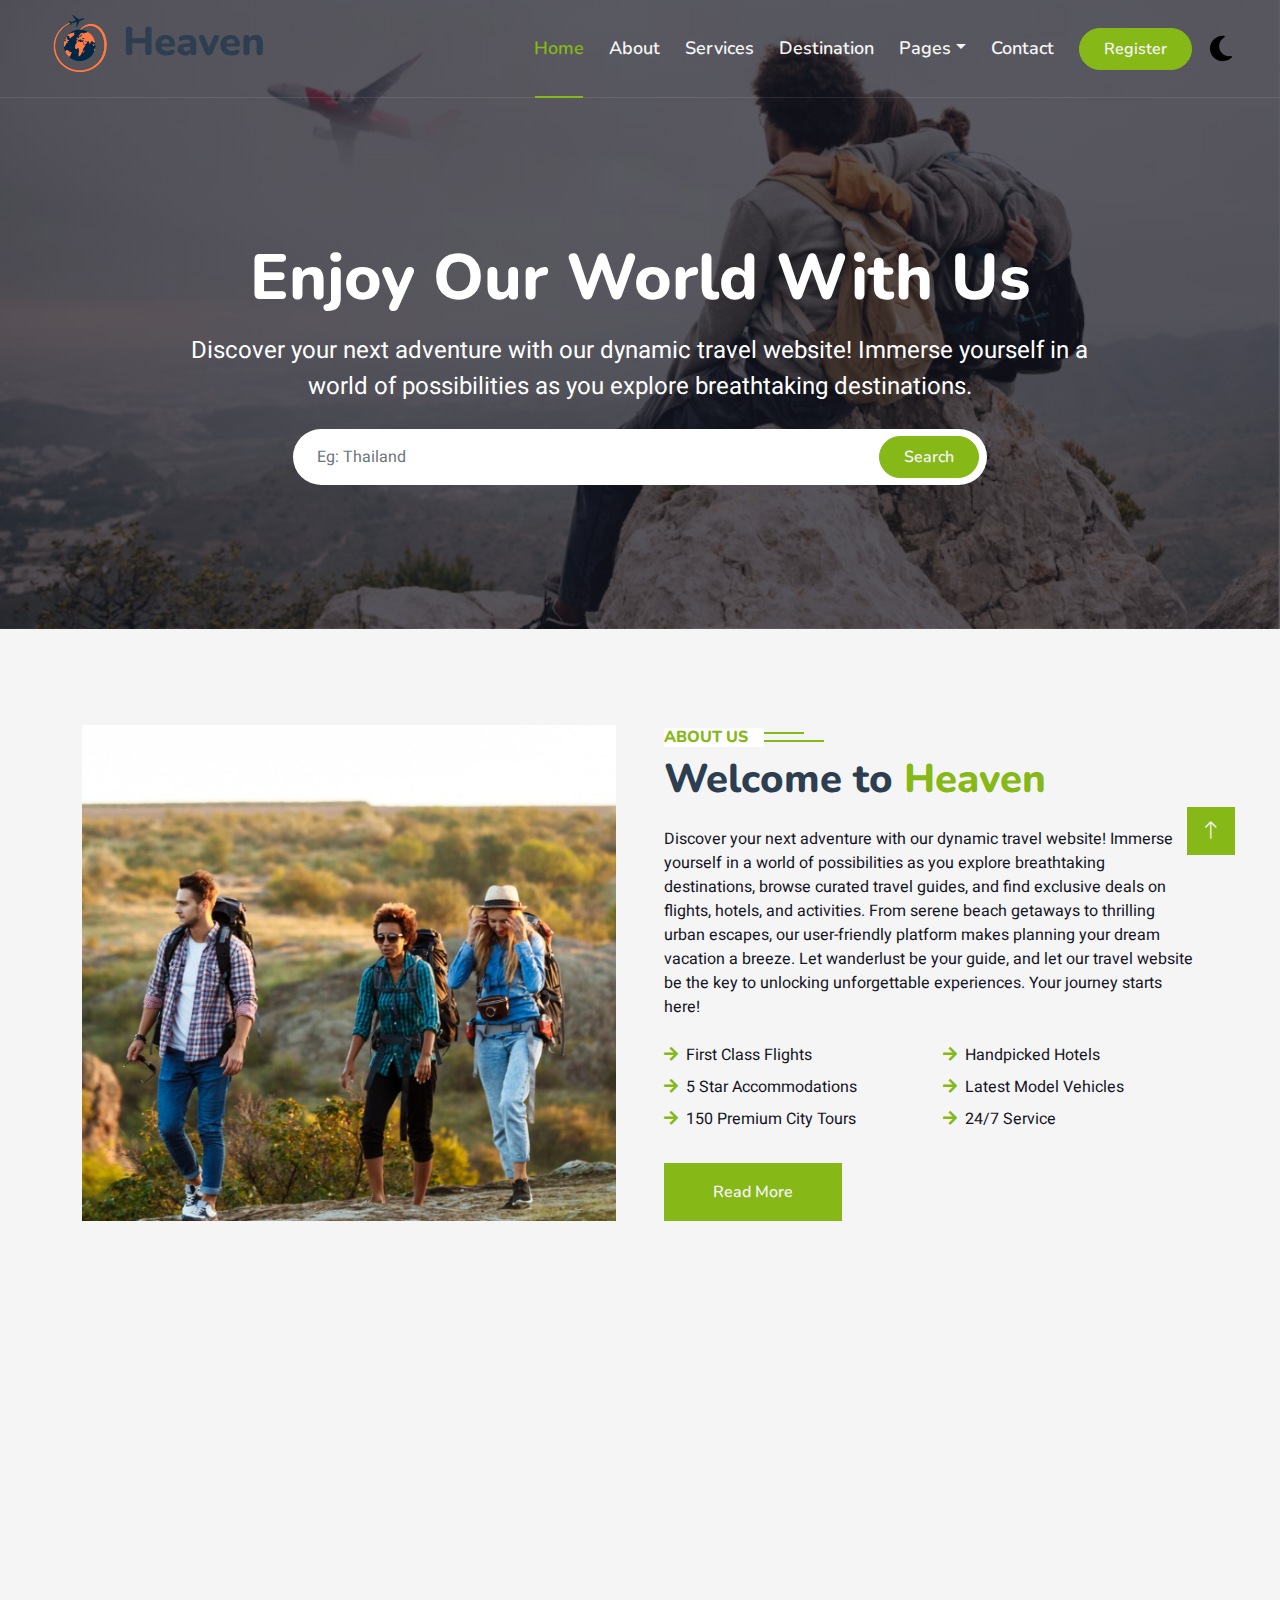
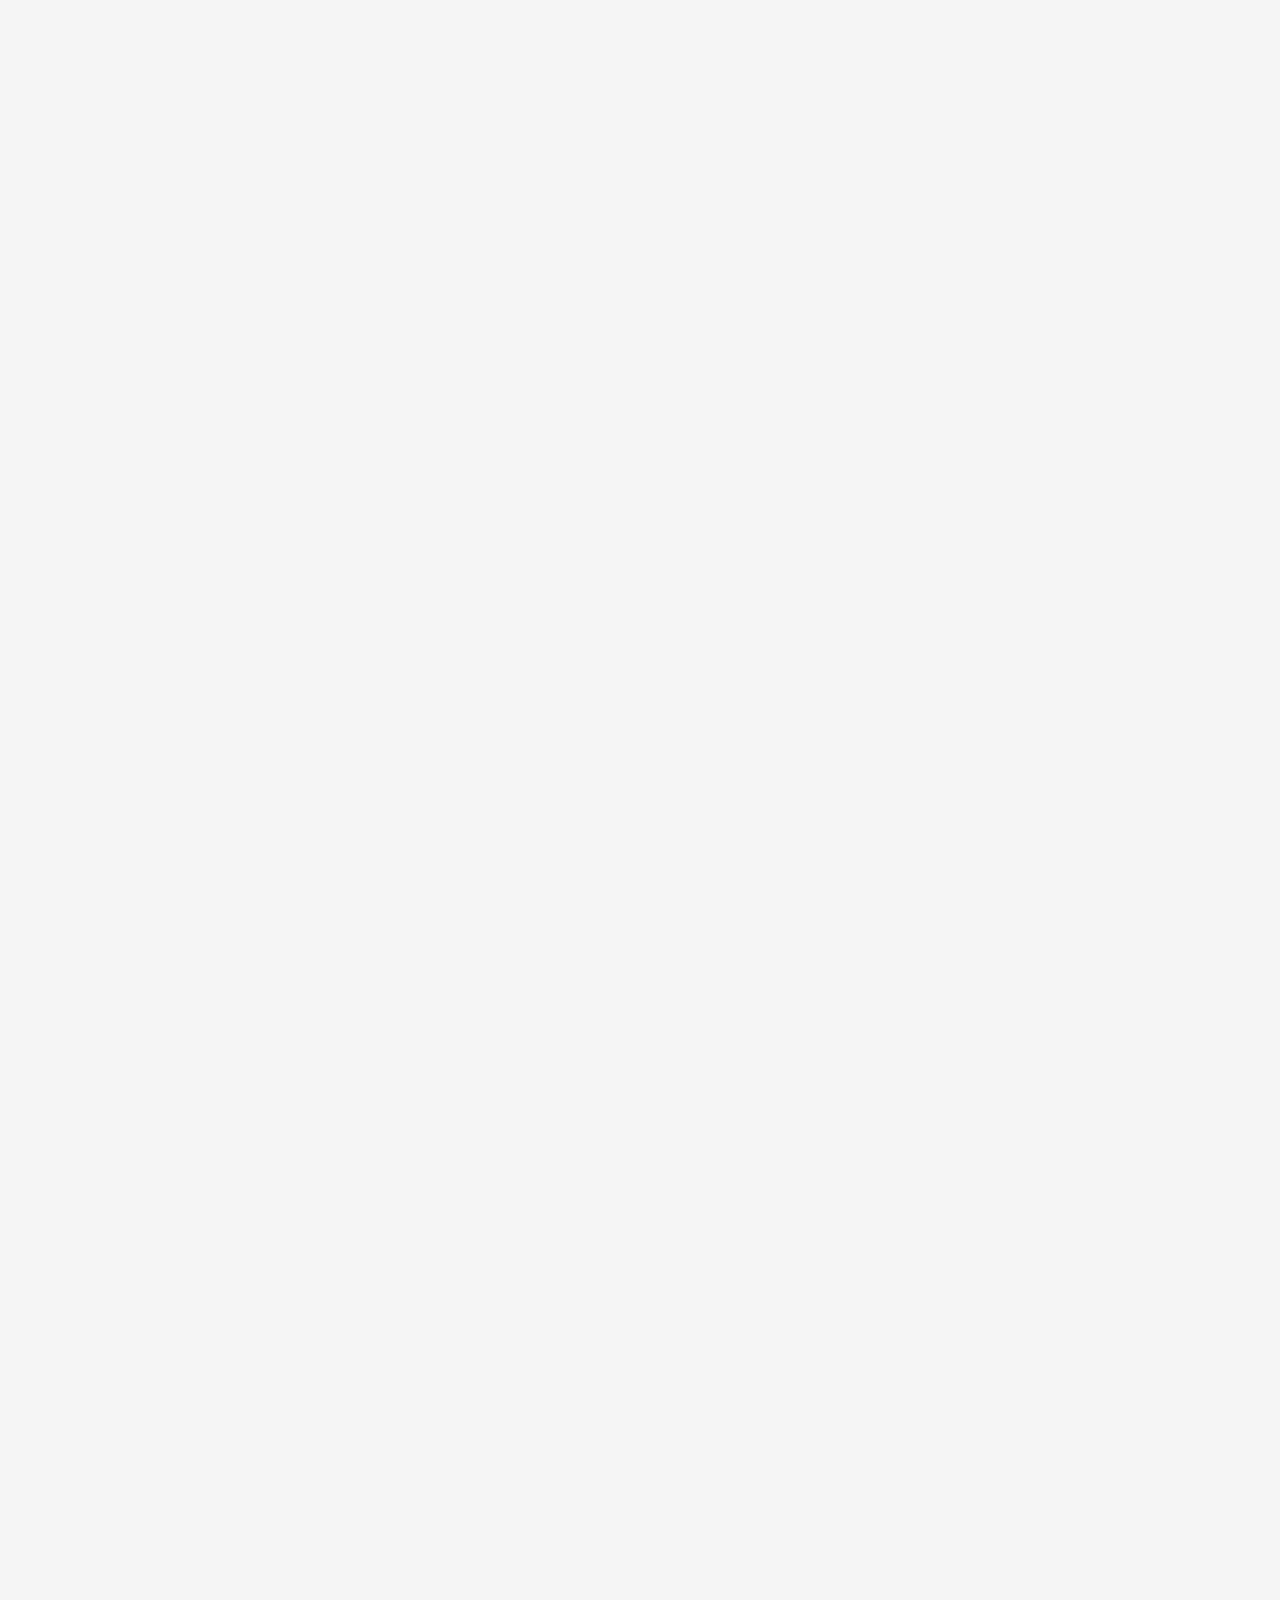
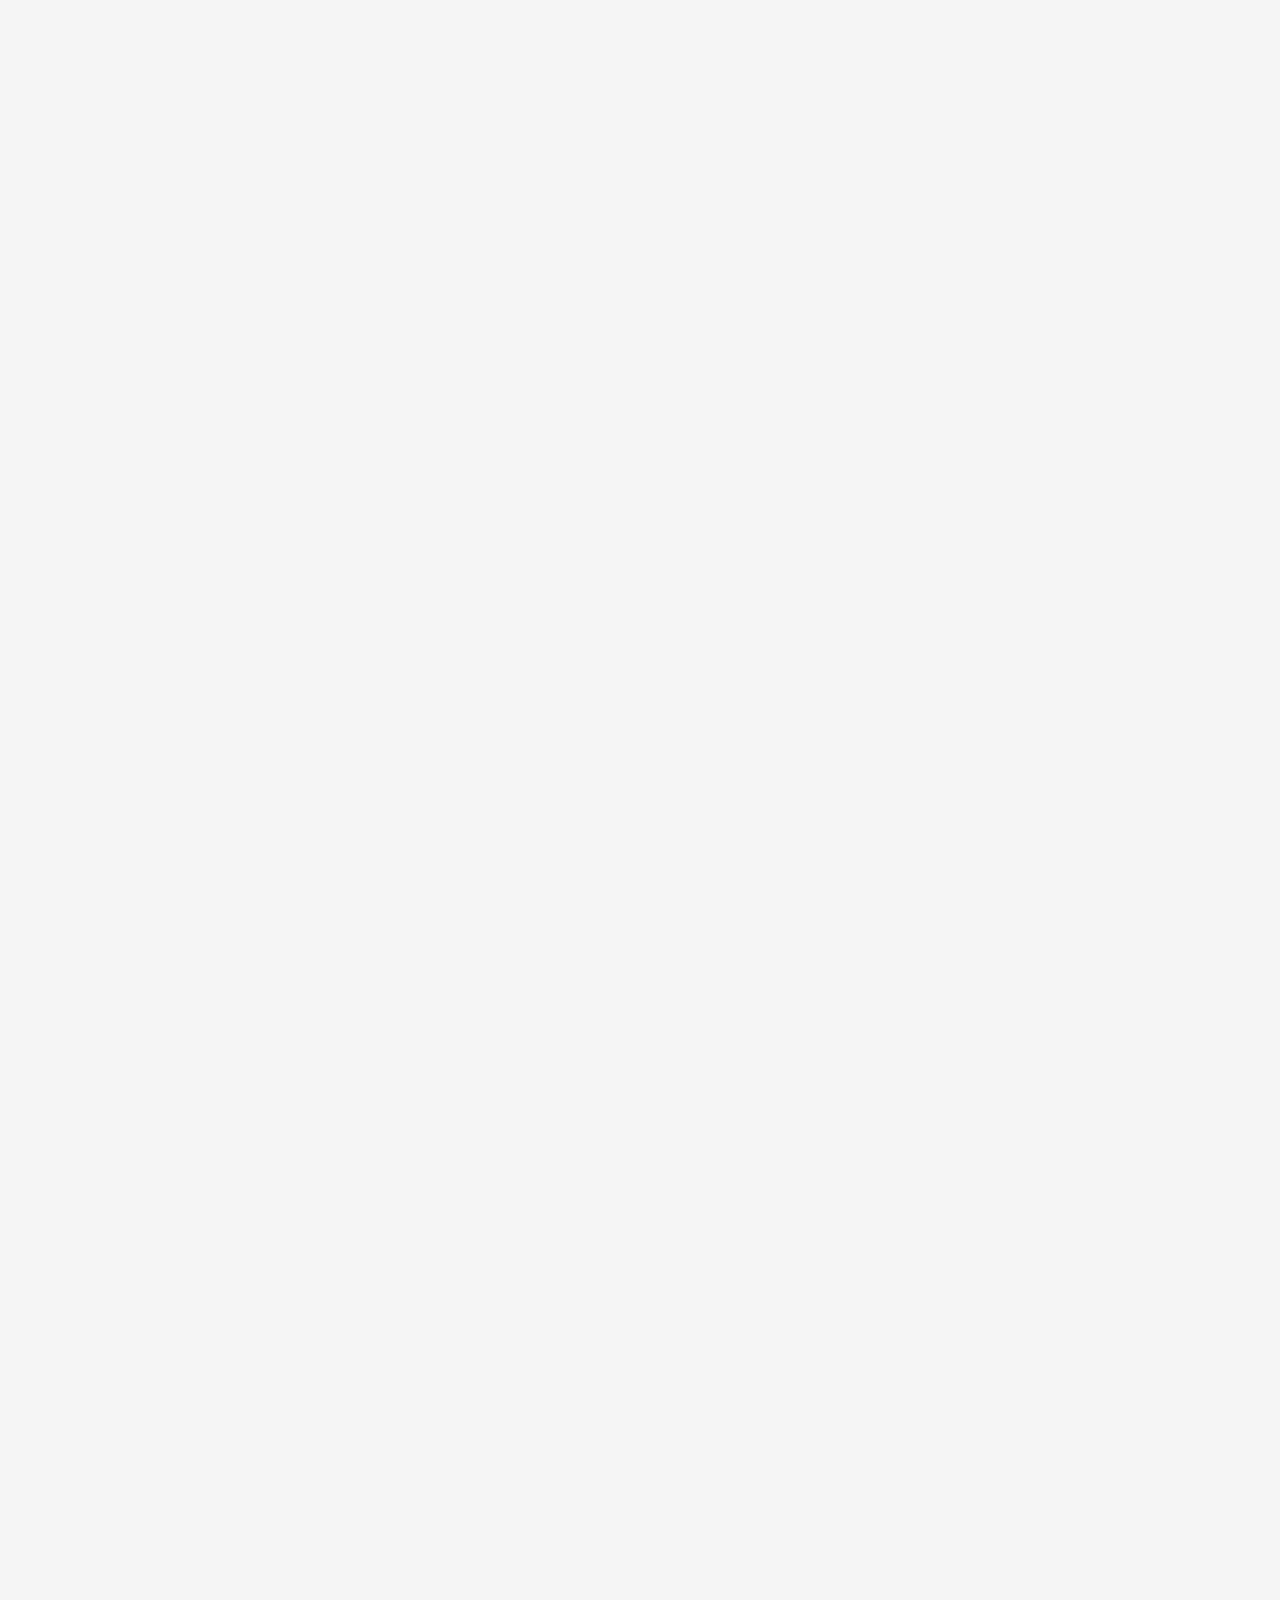
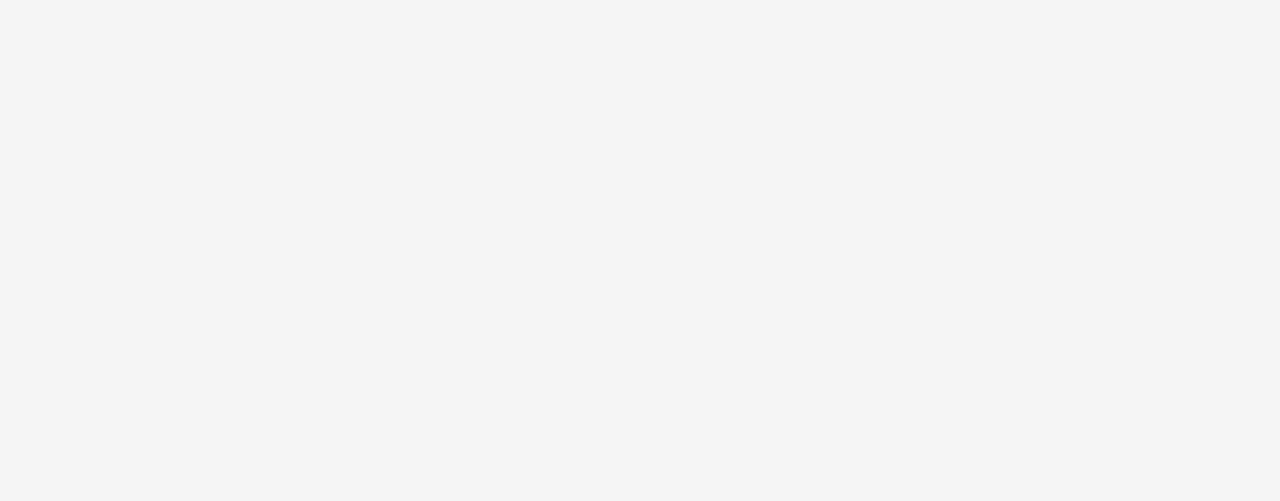
<file: index.html>
<!DOCTYPE html>
<html lang="en">

<head>
    <meta charset="utf-8">
    <title>Heaven </title>
    <meta content="width=device-width, initial-scale=1.0" name="viewport">
    <meta content="" name="keywords">
    <meta content="" name="description">

    <!-- Favicon -->
    <link href="img/favicon.ico" rel="icon">
    <link rel="icon" href="img/logo.png">
    <!-- Google Web Fonts -->
    <link rel="preconnect" href="https://fonts.googleapis.com">
    <link rel="preconnect" href="https://fonts.gstatic.com" crossorigin>
    <link href="https://fonts.googleapis.com/css2?family=Heebo:wght@400;500;600&family=Nunito:wght@600;700;800&display=swap" rel="stylesheet">

    <!-- Icon Font Stylesheet -->
    <link href="https://cdnjs.cloudflare.com/ajax/libs/font-awesome/5.10.0/css/all.min.css" rel="stylesheet">
    <link href="https://cdn.jsdelivr.net/npm/bootstrap-icons@1.4.1/font/bootstrap-icons.css" rel="stylesheet">

    <!-- Libraries Stylesheet -->
    <link href="lib/animate/animate.min.css" rel="stylesheet">
    <link href="lib/owlcarousel/assets/owl.carousel.min.css" rel="stylesheet">
    <link href="lib/tempusdominus/css/tempusdominus-bootstrap-4.min.css" rel="stylesheet" />

    <!-- Customized Bootstrap Stylesheet -->
    <link href="css/bootstrap.min.css" rel="stylesheet">

    <!-- Template Stylesheet -->
    <link href="css/style.css" rel="stylesheet">
    <link href="css/my_style.css" rel="stylesheet">
</head>

<body>
    <!-- Spinner Start -->
    <div id="spinner" class="show bg-white position-fixed translate-middle w-100 vh-100 top-50 start-50 d-flex align-items-center justify-content-center">
        <div class="spinner-border text-primary" style="width: 3rem; height: 3rem;" role="status">
            <span class="sr-only">Loading...</span>
        </div>
    </div>
    <!-- Spinner End -->




    <!-- Navbar & Hero Start -->
    <div class="container-fluid position-relative p-0">
        <nav class="navbar navbar-expand-lg navbar-light px-4 px-lg-5 py-3 py-lg-0">
            <a href="" class="navbar-brand p-0">
                <h1>
                    <img src="img/logo.png" alt="logo" class="log">
                    Heaven
                </h1>
                <!-- <img src="img/logo.png" alt="Logo"> -->
            </a>
            <button class="navbar-toggler" type="button" data-bs-toggle="collapse" data-bs-target="#navbarCollapse">
                <span class="fa fa-bars"></span>
            </button>
            <div class="collapse navbar-collapse" id="navbarCollapse">
                <div class="navbar-nav ms-auto py-0">
                    <a href="index.html" class="nav-item nav-link active">Home</a>
                    <a href="#about" class="nav-item nav-link">About</a>
                    <a href="#service" class="nav-item nav-link">Services</a>
                    <a href="#fh5co-destination" class="nav-item nav-link">Destination</a>
                    <div class="nav-item dropdown">
                        <a href="#" class="nav-link dropdown-toggle" data-bs-toggle="dropdown">Pages</a>
                        <div class="dropdown-menu m-0">
                            <a href="package.html" class="dropdown-item ">Packages</a>
                            <a href="#booking" class="dropdown-item">Booking</a>
                            <a href="#team" class="dropdown-item">Travel Guides</a>
                            <a href="#testimonial" class="dropdown-item">Testimonial</a>
                            <a href="404.html" class="dropdown-item">404 Page</a>
                        </div>
                    </div>
                    <a href="contact.html" class="nav-item nav-link">Contact</a>
                </div>
                <a href="" class="btn btn-primary rounded-pill py-2 px-4">Register</a>
                <img id="icon_moon" class="moon" src="img/icons/moon-solid.svg" alt="">

            </div>
        </nav>

        <div class="container-fluid bg-primary py-5 mb-5 hero-header">
            <div class="container py-5">
                <div class="row justify-content-center py-5">
                    <div class="col-lg-10 pt-lg-5 mt-lg-5 text-center">
                        <h1 class="display-3 text-white mb-3 animated slideInDown">Enjoy Our World  With Us</h1>
                        <p class="fs-4 text-white mb-4 animated slideInDown">Discover your next adventure with our dynamic travel website! Immerse yourself in a world of possibilities as you explore breathtaking destinations.</p>
                        <div class="position-relative w-75 mx-auto animated slideInDown">
                            <input class="form-control border-0 rounded-pill w-100 py-3 ps-4 pe-5" type="text" placeholder="Eg: Thailand">
                            <button type="button" class="btn btn-primary rounded-pill py-2 px-4 position-absolute top-0 end-0 me-2" style="margin-top: 7px;">Search</button>
                        </div>
                    </div>
                </div>
            </div>
        </div>
    </div>
    <!-- Navbar & Hero End -->


    <!-- About Start -->
    <div class="container-xxl py-5">
        <div id="about" class="container">
            <div class="row g-5">
                <div class="col-lg-6 wow fadeInUp" data-wow-delay="0.1s" style="min-height: 400px;">
                    <div class="position-relative h-100">
                        <img class="img-fluid position-absolute w-100 h-100" src="img/about.png" alt="" style="object-fit: cover;">
                    </div>
                </div>
                <div class="col-lg-6 wow fadeInUp" data-wow-delay="0.3s">
                    <h6 class="section-title bg-white text-start text-primary pe-3">About Us</h6>
                    <h1 class="mb-4">Welcome to <span class="text-primary">Heaven</span></h1>
                    <p class="mb-4">Discover your next adventure with our dynamic travel website! Immerse yourself in a world of possibilities as you explore breathtaking destinations, browse curated travel guides, and find exclusive deals on flights, hotels, and activities. From serene beach getaways to thrilling urban escapes, our user-friendly platform makes planning your dream vacation a breeze. Let wanderlust be your guide, and let our travel website be the key to unlocking unforgettable experiences. Your journey starts here!</p>
                    <div class="row gy-2 gx-4 mb-4">
                        <div class="col-sm-6">
                            <p class="mb-0"><i class="fa fa-arrow-right text-primary me-2"></i>First Class Flights</p>
                        </div>
                        <div class="col-sm-6">
                            <p class="mb-0"><i class="fa fa-arrow-right text-primary me-2"></i>Handpicked Hotels</p>
                        </div>
                        <div class="col-sm-6">
                            <p class="mb-0"><i class="fa fa-arrow-right text-primary me-2"></i>5 Star Accommodations</p>
                        </div>
                        <div class="col-sm-6">
                            <p class="mb-0"><i class="fa fa-arrow-right text-primary me-2"></i>Latest Model Vehicles</p>
                        </div>
                        <div class="col-sm-6">
                            <p class="mb-0"><i class="fa fa-arrow-right text-primary me-2"></i>150 Premium City Tours</p>
                        </div>
                        <div class="col-sm-6">
                            <p class="mb-0"><i class="fa fa-arrow-right text-primary me-2"></i>24/7 Service</p>
                        </div>
                    </div>
                    <a class="btn btn-primary py-3 px-5 mt-2" href="about.html">Read More</a>
                </div>
            </div>
        </div>
    </div>
    <!-- About End -->


    <!-- Service Start -->
    <div class="container-xxl py-5">
        <div id="service" class="container">
            <div class="text-center wow fadeInUp" data-wow-delay="0.1s">
                <h6 class="section-title bg-white text-center text-primary px-3">Services</h6>
                <h1 class="mb-5"><a href="service.html">Our Services</a></h1>
            </div>
            <div class="row g-4">
                <div class="col-lg-3 col-sm-6 wow fadeInUp" data-wow-delay="0.1s">
                    <div class="service-item rounded pt-3">
                        <div class="p-4">
                            <i class="fa fa-3x fa-globe text-primary mb-4"></i>
                            <h5>WorldWide Tours</h5>
                            <p>Diam elitr kasd sed at elitr sed ipsum justo dolor sed clita amet diam</p>
                        </div>
                    </div>
                </div>
                <div class="col-lg-3 col-sm-6 wow fadeInUp" data-wow-delay="0.3s">
                    <div class="service-item rounded pt-3">
                        <div class="p-4">
                            <i class="fa fa-3x fa-hotel text-primary mb-4"></i>
                            <h5>Hotel Reservation</h5>
                            <p>Diam elitr kasd sed at elitr sed ipsum justo dolor sed clita amet diam</p>
                        </div>
                    </div>
                </div>
                <div class="col-lg-3 col-sm-6 wow fadeInUp" data-wow-delay="0.5s">
                    <div class="service-item rounded pt-3">
                        <div class="p-4">
                            <i class="fa fa-3x fa-user text-primary mb-4"></i>
                            <h5>Travel Guides</h5>
                            <p>Diam elitr kasd sed at elitr sed ipsum justo dolor sed clita amet diam</p>
                        </div>
                    </div>
                </div>
                <div class="col-lg-3 col-sm-6 wow fadeInUp" data-wow-delay="0.7s">
                    <div class="service-item rounded pt-3">
                        <div class="p-4">
                            <i class="fa fa-3x fa-cog text-primary mb-4"></i>
                            <h5>Event Management</h5>
                            <p>Diam elitr kasd sed at elitr sed ipsum justo dolor sed clita amet diam</p>
                        </div>
                    </div>
                </div>
                <div class="col-lg-3 col-sm-6 wow fadeInUp" data-wow-delay="0.1s">
                    <div class="service-item rounded pt-3">
                        <div class="p-4">
                            <i class="fa fa-3x fa-globe text-primary mb-4"></i>
                            <h5>WorldWide Tours</h5>
                            <p>Diam elitr kasd sed at elitr sed ipsum justo dolor sed clita amet diam</p>
                        </div>
                    </div>
                </div>
                <div class="col-lg-3 col-sm-6 wow fadeInUp" data-wow-delay="0.3s">
                    <div class="service-item rounded pt-3">
                        <div class="p-4">
                            <i class="fa fa-3x fa-hotel text-primary mb-4"></i>
                            <h5>Hotel Reservation</h5>
                            <p>Diam elitr kasd sed at elitr sed ipsum justo dolor sed clita amet diam</p>
                        </div>
                    </div>
                </div>
                <div class="col-lg-3 col-sm-6 wow fadeInUp" data-wow-delay="0.5s">
                    <div class="service-item rounded pt-3">
                        <div class="p-4">
                            <i class="fa fa-3x fa-user text-primary mb-4"></i>
                            <h5>Travel Guides</h5>
                            <p>Diam elitr kasd sed at elitr sed ipsum justo dolor sed clita amet diam</p>
                        </div>
                    </div>
                </div>
                <div class="col-lg-3 col-sm-6 wow fadeInUp" data-wow-delay="0.7s">
                    <div class="service-item rounded pt-3">
                        <div class="p-4">
                            <i class="fa fa-3x fa-cog text-primary mb-4"></i>
                            <h5>Event Management</h5>
                            <p>Diam elitr kasd sed at elitr sed ipsum justo dolor sed clita amet diam</p>
                        </div>
                    </div>
                </div>
            </div>
        </div>
    </div>
    <!-- Service End -->


    <!-- Destination Start -->
    <div id="fh5co-destination" class=" wow fadeInUp" data-wow-delay="0.1s">
        <div class="tour-fluid">
            <div class="row">
                <div class="col-md-12">
                    <ul id="fh5co-destination-list" class="animate-box">
                        <li class="one-forth text-center" style="background-image: url(img/ksa.png); ">
                            <a href="#">
                                <div class="case-studies-summary">
                                    <h2>Saudi Arabia</h2>
                                </div>
                            </a>
                        </li>
                        <li class="one-forth text-center" style="background-image: url(img/india.jpeg); ">
                            <a href="#">
                                <div class="case-studies-summary">
                                    <h2>India</h2>
                                </div>
                            </a>
                        </li>
                        <li class="one-forth text-center" style="background-image: url(img/italy.png); ">
                            <a href="#">
                                <div class="case-studies-summary">
                                    <h2>Italy</h2>
                                </div>
                            </a>
                        </li>
                        <li class="one-forth text-center" style="background-image: url(img/dubai.jpeg); ">
                            <a href="#">
                                <div class="case-studies-summary">
                                    <h2>Dubai</h2>
                                </div>
                            </a>
                        </li>

                        <li class="one-forth text-center" style="background-image: url(img/japan.png); ">
                            <a href="#">
                                <div class="case-studies-summary">
                                    <h2>Japan</h2>
                                </div>
                            </a>
                        </li>
                        <li class="one-half text-center title" >
                            <div class="title-bg">
                                <div class="case-studies-summary">
                                    <h2>Most Popular Destinations</h2>
                                    <span><a href="destination.html">View All Destinations</a></span>
                                </div>
                            </div>
                        </li>
                        <li class="one-forth text-center" style="background-image: url(img/paris.png); ">
                            <a href="#">
                                <div class="case-studies-summary">
                                    <h2>Paris</h2>
                                </div>
                            </a>
                        </li>
                        <li class="one-forth text-center" style="background-image: url(img/singapore.png); ">
                            <a href="#">
                                <div class="case-studies-summary">
                                    <h2>Singapore</h2>
                                </div>
                            </a>
                        </li>
                        <li class="one-forth text-center" style="background-image: url(img/los.jpeg); ">
                            <a href="#">
                                <div class="case-studies-summary">
                                    <h2>los angles</h2>
                                </div>
                            </a>
                        </li>
                        <li class="one-forth text-center" style="background-image: url(img/egypt.png); ">
                            <a href="#">
                                <div class="case-studies-summary">
                                    <h2>Egypt</h2>
                                </div>
                            </a>
                        </li>
                        <li class="one-forth text-center" style="background-image: url(img/indonesia.jpeg); ">
                            <a href="#">
                                <div class="case-studies-summary">
                                    <h2>Indonesia</h2>
                                </div>
                            </a>
                        </li>
                    </ul>		
                </div>
            </div>
        </div>
    </div>
    <!-- Destination Start -->


    <!-- Package Start -->
    
    <!-- Package End -->


    <!-- Booking Start -->
    <div id="booking" class="container-xxl py-5 wow fadeInUp" data-wow-delay="0.1s">
        <div class="container">
            <div class="booking p-5">
                <div class="row g-5 align-items-center">
                    <div class="col-md-6 text-white">
                        <h6 class="text-white text-uppercase">Booking</h6>
                        <h1 class="text-white mb-4">Online Booking</h1>
                        <p class="mb-4">Tempor erat elitr rebum at clita. Diam dolor diam ipsum sit. Aliqu diam amet diam et eos. Clita erat ipsum et lorem et sit.</p>
                        <p class="mb-4">Tempor erat elitr rebum at clita. Diam dolor diam ipsum sit. Aliqu diam amet diam et eos. Clita erat ipsum et lorem et sit, sed stet lorem sit clita duo justo magna dolore erat amet</p>
                        <a class="btn btn-outline-light py-3 px-5 mt-2" href="booking.html">know More</a>
                    </div>
                    <div class="col-md-6">
                        <h1 class="text-white mb-4">Book A Tour</h1>
                        <form>
                            <div class="row g-3">
                                <div class="col-md-6">
                                    <div class="form-floating">
                                        <input type="text" class="form-control bg-transparent" id="name" placeholder="Your Name">
                                        <label for="name">Your Name</label>
                                    </div>
                                </div>
                                <div class="col-md-6">
                                    <div class="form-floating">
                                        <input type="email" class="form-control bg-transparent" id="email" placeholder="Your Email">
                                        <label for="email">Your Email</label>
                                    </div>
                                </div>
                                <div class="col-md-6">
                                    <div class="form-floating date" id="date3" data-target-input="nearest">
                                        <input type="text" class="form-control bg-transparent datetimepicker-input" id="datetime" placeholder="Date & Time" data-target="#date3" data-toggle="datetimepicker" />
                                        <label for="datetime">Date & Time</label>
                                    </div>
                                </div>
                                <div class="col-md-6">
                                    <div class="form-floating">
                                        <select class="form-select bg-transparent" id="select1">
                                            <option value="1">malaysia</option>
                                            <option value="2">Singapore</option>
                                            <option value="3">India</option>
                                            <option value="3">ksa</option>
                                            <option value="3">Dubai</option>
                                            <option value="3">japan</option>
                                        </select>
                                        <label for="select1">Destination</label>
                                    </div>
                                </div>
                                <div class="col-12">
                                    <div class="form-floating">
                                        <textarea class="form-control bg-transparent" placeholder="Special Request" id="message" style="height: 100px"></textarea>
                                        <label for="message">Special Request</label>
                                    </div>
                                </div>
                                <div class="col-12">
                                    <button class="btn btn-outline-light w-100 py-3" type="submit">Book Now</button>
                                </div>
                            </div>
                        </form>
                    </div>
                </div>
            </div>
        </div>
    </div>
    <!-- Booking Start -->


    <!-- Process Start -->
    <div class="container-xxl py-5">
        <div class="container">
            <div class="text-center pb-4 wow fadeInUp" data-wow-delay="0.1s">
                <h6 class="section-title bg-white text-center text-primary px-3">Process</h6>
                <h1 class="mb-5">3 Easy Steps</h1>
            </div>
            <div class="row gy-5 gx-4 justify-content-center">
                <div class="col-lg-4 col-sm-6 text-center pt-4 wow fadeInUp" data-wow-delay="0.1s">
                    <div class="position-relative border border-primary pt-5 pb-4 px-4">
                        <div class="d-inline-flex align-items-center justify-content-center bg-primary rounded-circle position-absolute top-0 start-50 translate-middle shadow" style="width: 100px; height: 100px;">
                            <i class="fa fa-globe fa-3x text-white"></i>
                        </div>
                        <h5 class="mt-4"><a href="destination.html">Choose A Destination</a></h5>
                        <hr class="w-25 mx-auto bg-primary mb-1">
                        <hr class="w-50 mx-auto bg-primary mt-0">
                        <p class="mb-0">Tempor erat elitr rebum clita dolor diam ipsum sit diam amet diam eos erat ipsum et lorem et sit sed stet lorem sit</p>
                    </div>
                </div>
                <div class="col-lg-4 col-sm-6 text-center pt-4 wow fadeInUp" data-wow-delay="0.3s">
                    <div class="position-relative border border-primary pt-5 pb-4 px-4">
                        <div class="d-inline-flex align-items-center justify-content-center bg-primary rounded-circle position-absolute top-0 start-50 translate-middle shadow" style="width: 100px; height: 100px;">
                            <i class="fa fa-dollar-sign fa-3x text-white"></i>
                        </div>
                        <h5 class="mt-4"><a href="booking.html">Booking Your Trip</a></h5>
                        <hr class="w-25 mx-auto bg-primary mb-1">
                        <hr class="w-50 mx-auto bg-primary mt-0">
                        <p class="mb-0">Tempor erat elitr rebum clita dolor diam ipsum sit diam amet diam eos erat ipsum et lorem et sit sed stet lorem sit</p>
                    </div>
                </div>
                <div class="col-lg-4 col-sm-6 text-center pt-4 wow fadeInUp" data-wow-delay="0.5s">
                    <div class="position-relative border border-primary pt-5 pb-4 px-4">
                        <div class="d-inline-flex align-items-center justify-content-center bg-primary rounded-circle position-absolute top-0 start-50 translate-middle shadow" style="width: 100px; height: 100px;">
                            <i class="fa fa-plane fa-3x text-white"></i>
                        </div>
                        <h5 class="mt-4">Fly Today</h5>
                        <hr class="w-25 mx-auto bg-primary mb-1">
                        <hr class="w-50 mx-auto bg-primary mt-0">
                        <p class="mb-0">Tempor erat elitr rebum clita dolor diam ipsum sit diam amet diam eos erat ipsum et lorem et sit sed stet lorem sit</p>
                    </div>
                </div>
            </div>
        </div>
    </div>
    <!-- Process Start -->


    <!-- Team Start -->
    <div id="team" class="container-xxl py-5">
        <div class="container">
            <div class="text-center wow fadeInUp" data-wow-delay="0.1s">
                <h6 class="section-title bg-white text-center text-primary px-3">Travel Guide</h6>
                <h1 class="mb-5">Meet Our Guide</h1>
            </div>
            <div class="row g-4">
                <div class="col-lg-3 col-md-6 wow fadeInUp" data-wow-delay="0.1s">
                    <div class="team-item">
                        <div class="overflow-hidden">
                            <img class="img-fluid" src="img/team-1.jpg" alt="">
                        </div>
                        <div class="position-relative d-flex justify-content-center" style="margin-top: -19px;">
                            <a class="btn btn-square mx-1" href=""><i class="fab fa-facebook-f"></i></a>
                            <a class="btn btn-square mx-1" href=""><i class="fab fa-twitter"></i></a>
                            <a class="btn btn-square mx-1" href=""><i class="fab fa-instagram"></i></a>
                        </div>
                        <div class="text-center p-4">
                            <h5 class="mb-0">Guide 1</h5>
                            <small>Designation</small>
                        </div>
                    </div>
                </div>
                <div class="col-lg-3 col-md-6 wow fadeInUp" data-wow-delay="0.3s">
                    <div class="team-item">
                        <div class="overflow-hidden">
                            <img class="img-fluid" src="img/team-2.jpg" alt="">
                        </div>
                        <div class="position-relative d-flex justify-content-center" style="margin-top: -19px;">
                            <a class="btn btn-square mx-1" href=""><i class="fab fa-facebook-f"></i></a>
                            <a class="btn btn-square mx-1" href=""><i class="fab fa-twitter"></i></a>
                            <a class="btn btn-square mx-1" href=""><i class="fab fa-instagram"></i></a>
                        </div>
                        <div class="text-center p-4">
                            <h5 class="mb-0">Guide 2 </h5>
                            <small>Designation</small>
                        </div>
                    </div>
                </div>
                <div class="col-lg-3 col-md-6 wow fadeInUp" data-wow-delay="0.5s">
                    <div class="team-item">
                        <div class="overflow-hidden">
                            <img class="img-fluid" src="img/team-3.jpg" alt="">
                        </div>
                        <div class="position-relative d-flex justify-content-center" style="margin-top: -19px;">
                            <a class="btn btn-square mx-1" href=""><i class="fab fa-facebook-f"></i></a>
                            <a class="btn btn-square mx-1" href=""><i class="fab fa-twitter"></i></a>
                            <a class="btn btn-square mx-1" href=""><i class="fab fa-instagram"></i></a>
                        </div>
                        <div class="text-center p-4">
                            <h5 class="mb-0">Guide 3 </h5>
                            <small>Designation</small>
                        </div>
                    </div>
                </div>
                <div class="col-lg-3 col-md-6 wow fadeInUp" data-wow-delay="0.7s">
                    <div class="team-item">
                        <div class="overflow-hidden">
                            <img class="img-fluid" src="img/team-4.jpg" alt="">
                        </div>
                        <div class="position-relative d-flex justify-content-center" style="margin-top: -19px;">
                            <a class="btn btn-square mx-1" href=""><i class="fab fa-facebook-f"></i></a>
                            <a class="btn btn-square mx-1" href=""><i class="fab fa-twitter"></i></a>
                            <a class="btn btn-square mx-1" href=""><i class="fab fa-instagram"></i></a>
                        </div>
                        <div class="text-center p-4">
                            <h5 class="mb-0">Guide 4 </h5>
                            <small>Designation</small>
                        </div>
                    </div>
                </div>
            </div>
        </div>
    </div>
    <!-- Team End -->


    <!-- Testimonial Start -->
    <div id="testimonial" class="container-xxl py-5 wow fadeInUp" data-wow-delay="0.1s">
        <div class="container">
            <div class="text-center">
                <h6 class="section-title bg-white text-center text-primary px-3">Testimonial</h6>
                <h1 class="mb-5">Our Clients Say!!!</h1>
            </div>
            <div class="owl-carousel testimonial-carousel position-relative">
                <div class="testimonial-item bg-white text-center border p-4">
                    <img class="bg-white rounded-circle shadow p-1 mx-auto mb-3" src="img/testimonial-1.jpg" style="width: 80px; height: 80px;">
                    <h5 class="mb-0">John Doe</h5>
                    <p>New York, USA</p>
                    <p class="mb-0">Tempor erat elitr rebum at clita. Diam dolor diam ipsum sit diam amet diam et eos. Clita erat ipsum et lorem et sit.</p>
                </div>
                <div class="testimonial-item bg-white text-center border p-4">
                    <img class="bg-white rounded-circle shadow p-1 mx-auto mb-3" src="img/testimonial-2.jpg" style="width: 80px; height: 80px;">
                    <h5 class="mb-0">John Doe</h5>
                    <p>New York, USA</p>
                    <p class="mt-2 mb-0">Tempor erat elitr rebum at clita. Diam dolor diam ipsum sit diam amet diam et eos. Clita erat ipsum et lorem et sit.</p>
                </div>
                <div class="testimonial-item bg-white text-center border p-4">
                    <img class="bg-white rounded-circle shadow p-1 mx-auto mb-3" src="img/testimonial-3.jpg" style="width: 80px; height: 80px;">
                    <h5 class="mb-0">John Doe</h5>
                    <p>New York, USA</p>
                    <p class="mt-2 mb-0">Tempor erat elitr rebum at clita. Diam dolor diam ipsum sit diam amet diam et eos. Clita erat ipsum et lorem et sit.</p>
                </div>
                <div class="testimonial-item bg-white text-center border p-4">
                    <img class="bg-white rounded-circle shadow p-1 mx-auto mb-3" src="img/testimonial-4.jpg" style="width: 80px; height: 80px;">
                    <h5 class="mb-0">John Doe</h5>
                    <p>New York, USA</p>
                    <p class="mt-2 mb-0">Tempor erat elitr rebum at clita. Diam dolor diam ipsum sit diam amet diam et eos. Clita erat ipsum et lorem et sit.</p>
                </div>
            </div>
        </div>
    </div>
    <!-- Testimonial End -->
        

    <!-- Footer Start -->
    <div class="container-fluid bg-dark text-light footer pt-5 mt-5 wow fadeIn" data-wow-delay="0.1s">
        <div class="container py-5">
            <div class="row g-5">
                <div class="col-lg-3 col-md-6">
                    <h4 class="text-white mb-3">Company</h4>
                    <a class="btn btn-link" href="">About Us</a>
                    <a class="btn btn-link" href="">Contact Us</a>
                    <a class="btn btn-link" href="">Privacy Policy</a>
                    <a class="btn btn-link" href="">Terms & Condition</a>
                    <a class="btn btn-link" href="">FAQs & Help</a>
                </div>
                <div class="col-lg-3 col-md-6">
                    <h4 class="text-white mb-3">Contact</h4>
                    <p class="mb-2"><i class="fa fa-map-marker-alt me-3"></i>perinthalmanna</p>
                    <p class="mb-2"><i class="fa fa-phone-alt me-3"></i>+012 345 67890</p>
                    <p class="mb-2"><i class="fa fa-envelope me-3"></i>heaven@example.com</p>
                    <div class="d-flex pt-2">
                        <a class="btn btn-outline-light btn-social" href=""><i class="fab fa-twitter"></i></a>
                        <a class="btn btn-outline-light btn-social" href=""><i class="fab fa-facebook-f"></i></a>
                        <a class="btn btn-outline-light btn-social" href=""><i class="fab fa-youtube"></i></a>
                        <a class="btn btn-outline-light btn-social" href=""><i class="fab fa-linkedin-in"></i></a>
                    </div>
                </div>
                <div class="col-lg-3 col-md-6">
                    <h4 class="text-white mb-3">Gallery</h4>
                    <div class="row g-2 pt-2">
                        <div class="col-4">
                            <img class="img-fluid bg-light p-1" src="img/india.jpeg" alt="">
                        </div>
                        <div class="col-4">
                            <img class="img-fluid bg-light p-1" src="img/japan.png" alt="">
                        </div>
                        <div class="col-4">
                            <img class="img-fluid bg-light p-1" src="img/ksa.png" alt="">
                        </div>
                        <div class="col-4">
                            <img class="img-fluid bg-light p-1" src="img/italy.png" alt="">
                        </div>
                        <div class="col-4">
                            <img class="img-fluid bg-light p-1" src="img/dubai.jpeg" alt="">
                        </div>
                        <div class="col-4">
                            <img class="img-fluid bg-light p-1" src="img/singapore.png" alt="">
                        </div>
                    </div>
                </div>
                <div class="col-lg-3 col-md-6">
                    <h4 class="text-white mb-3">Newsletter</h4>
                    <p>Dolor amet sit justo amet elitr clita ipsum elitr est.</p>
                    <div class="position-relative mx-auto" style="max-width: 400px;">
                        <input class="form-control border-primary w-100 py-3 ps-4 pe-5" type="text" placeholder="Your email">
                        <button type="button" class="btn btn-primary py-2 position-absolute top-0 end-0 mt-2 me-2">SignUp</button>
                    </div>
                </div>
            </div>
        </div>
       
    </div>
    <!-- Footer End -->


    <!-- Back to Top -->
    <a href="#" class="btn btn-lg btn-primary btn-lg-square back-to-top"><i class="bi bi-arrow-up"></i></a>


    <!-- JavaScript Libraries -->
    <script src="https://code.jquery.com/jquery-3.4.1.min.js"></script>
    <script src="https://cdn.jsdelivr.net/npm/bootstrap@5.0.0/dist/js/bootstrap.bundle.min.js"></script>
    <script src="lib/wow/wow.min.js"></script>
    <script src="lib/easing/easing.min.js"></script>
    <script src="lib/waypoints/waypoints.min.js"></script>
    <script src="lib/owlcarousel/owl.carousel.min.js"></script>
    <script src="lib/tempusdominus/js/moment.min.js"></script>
    <script src="lib/tempusdominus/js/moment-timezone.min.js"></script>
    <script src="lib/tempusdominus/js/tempusdominus-bootstrap-4.min.js"></script>

    <!-- Template Javascript -->
    <script src="js/main.js"></script>

    <script>
        var icon = document.getElementById("icon_moon");
        icon.onclick = function(){
            document.body.classList.toggle("dark-theme");
            if(document.body.classList.contains("dark-theme")){
                icon.src = "img/icons/icons8-sun (1).svg";
            }
            else{
                icon.src = "img/icons/moon-solid.svg";

            }
        }
    </script>
</body>

</html>
</file>
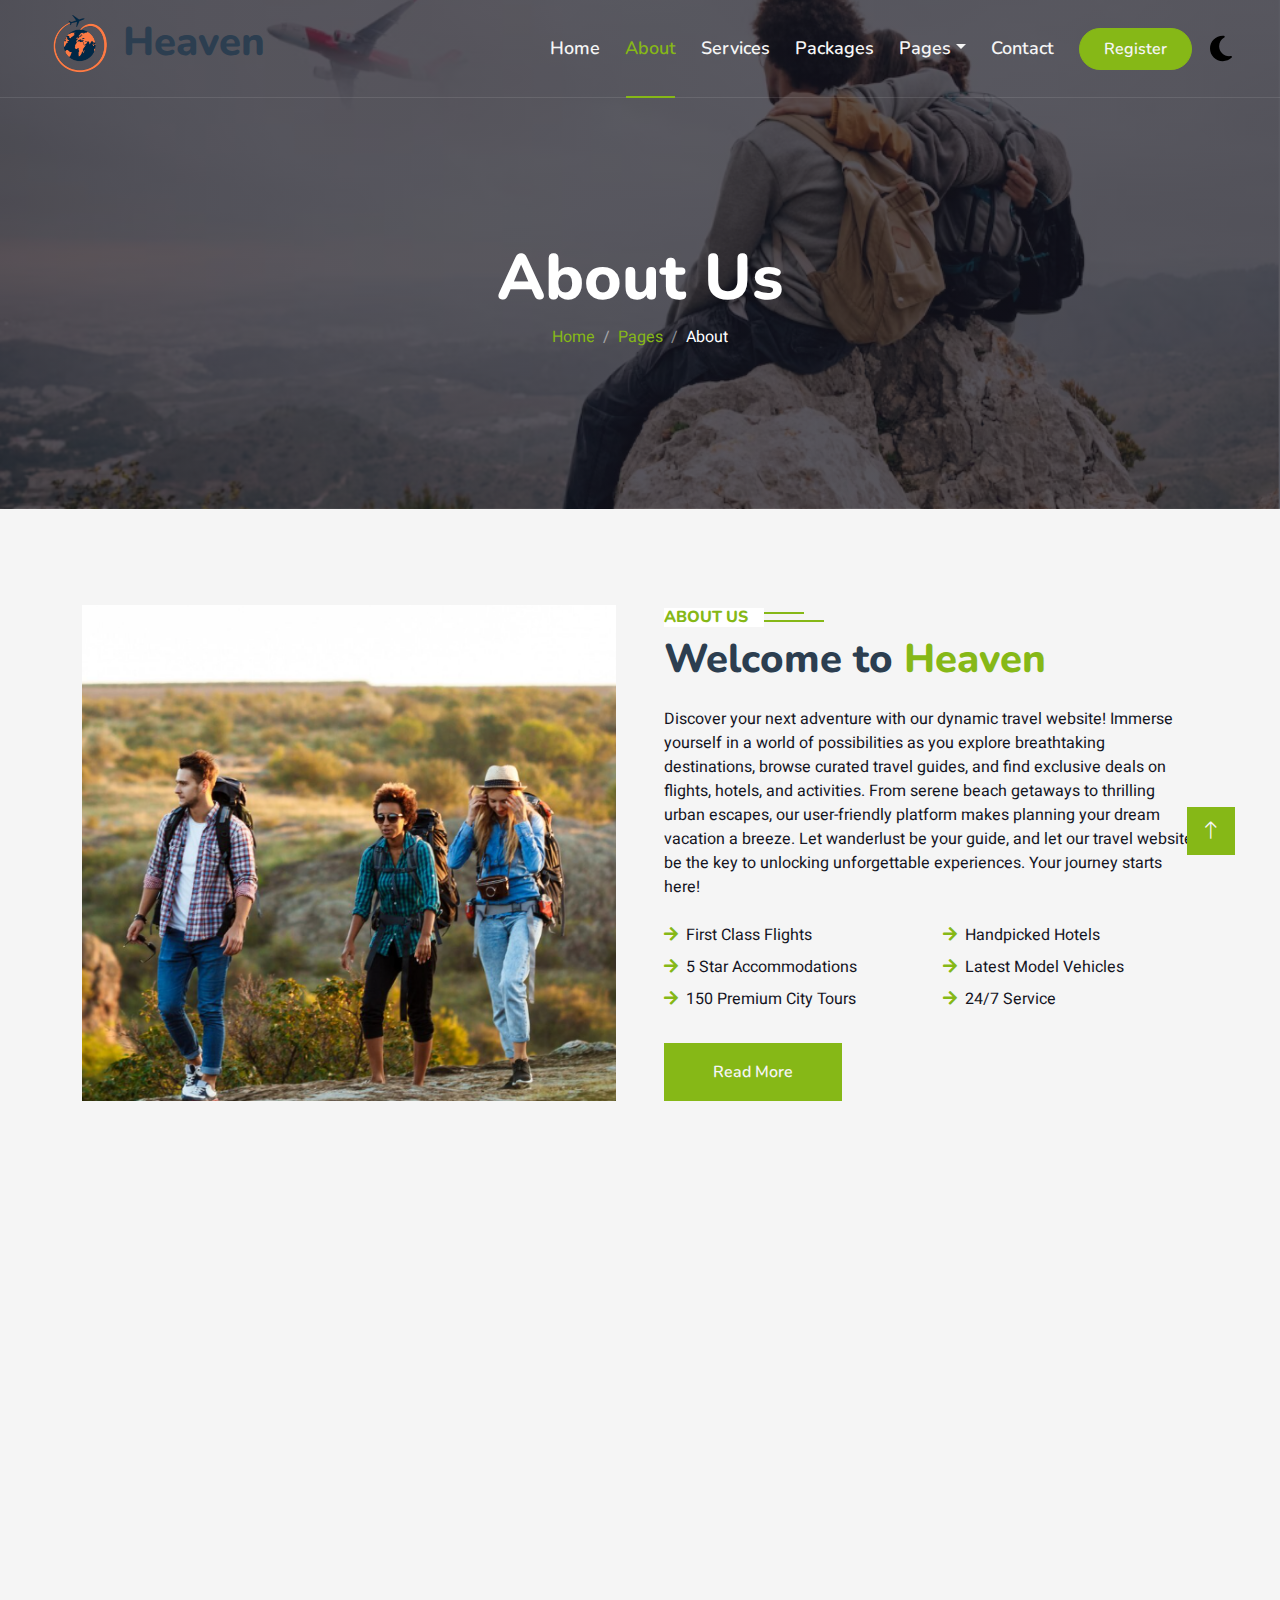
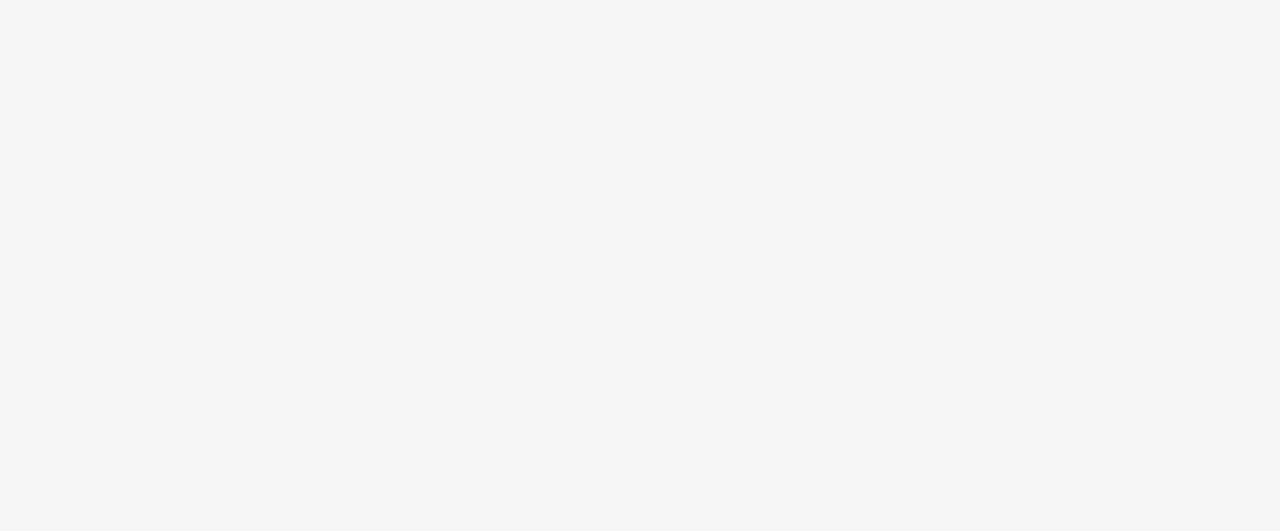
<file: about.html>
<!DOCTYPE html>
<html lang="en">

<head>
    <meta charset="utf-8">
    <title>Heaven</title>
    <meta content="width=device-width, initial-scale=1.0" name="viewport">
    <meta content="" name="keywords">
    <meta content="" name="description">

    <!-- Favicon -->
    <link href="img/favicon.ico" rel="icon">

    <!-- Google Web Fonts -->
    <link rel="preconnect" href="https://fonts.googleapis.com">
    <link rel="preconnect" href="https://fonts.gstatic.com" crossorigin>
    <link href="https://fonts.googleapis.com/css2?family=Heebo:wght@400;500;600&family=Nunito:wght@600;700;800&display=swap" rel="stylesheet">

    <!-- Icon Font Stylesheet -->
    <link href="https://cdnjs.cloudflare.com/ajax/libs/font-awesome/5.10.0/css/all.min.css" rel="stylesheet">
    <link href="https://cdn.jsdelivr.net/npm/bootstrap-icons@1.4.1/font/bootstrap-icons.css" rel="stylesheet">

    <!-- Libraries Stylesheet -->
    <link href="lib/animate/animate.min.css" rel="stylesheet">
    <link href="lib/owlcarousel/assets/owl.carousel.min.css" rel="stylesheet">
    <link href="lib/tempusdominus/css/tempusdominus-bootstrap-4.min.css" rel="stylesheet" />

    <!-- Customized Bootstrap Stylesheet -->
    <link href="css/bootstrap.min.css" rel="stylesheet">
    <link rel="stylesheet" href="css/my_style.css">
    <link rel="icon" href="img/logo.png">

    <!-- Template Stylesheet -->
    <link href="css/style.css" rel="stylesheet">
</head>

<body>
    <!-- Spinner Start -->
    <div id="spinner" class="show bg-white position-fixed translate-middle w-100 vh-100 top-50 start-50 d-flex align-items-center justify-content-center">
        <div class="spinner-border text-primary" style="width: 3rem; height: 3rem;" role="status">
            <span class="sr-only">Loading...</span>
        </div>
    </div>
    <!-- Spinner End -->


    <!-- Topbar Start -->

    <!-- Topbar End -->


    <!-- Navbar & Hero Start -->
    <div class="container-fluid position-relative p-0">
        <nav class="navbar navbar-expand-lg navbar-light px-4 px-lg-5 py-3 py-lg-0">
            <a href="" class="navbar-brand p-0">
                <h1>
                    <img src="img/logo.png" alt="logo" class="log">
                    Heaven
                </h1>                <!-- <img src="img/logo.png" alt="Logo"> -->
            </a>
            <button class="navbar-toggler" type="button" data-bs-toggle="collapse" data-bs-target="#navbarCollapse">
                <span class="fa fa-bars"></span>
            </button>
            <div class="collapse navbar-collapse" id="navbarCollapse">
                <div class="navbar-nav ms-auto py-0">
                    <a href="index.html" class="nav-item nav-link">Home</a>
                    <a href="about.html" class="nav-item nav-link active">About</a>
                    <a href="service.html" class="nav-item nav-link">Services</a>
                    <a href="package.html" class="nav-item nav-link">Packages</a>
                    <div class="nav-item dropdown">
                        <a href="#" class="nav-link dropdown-toggle" data-bs-toggle="dropdown">Pages</a>
                        <div class="dropdown-menu m-0">
                            <a href="destination.html" class="dropdown-item">Destination</a>
                            <a href="booking.html" class="dropdown-item">Booking</a>
                            <a href="team.html" class="dropdown-item">Travel Guides</a>
                            <a href="testimonial.html" class="dropdown-item">Testimonial</a>
                            <a href="404.html" class="dropdown-item">404 Page</a>
                        </div>
                    </div>
                    <a href="contact.html" class="nav-item nav-link">Contact</a>
                </div>
                <a href="" class="btn btn-primary rounded-pill py-2 px-4">Register</a>
                <img id="icon_moon" class="moon" src="img/icons/moon-solid.svg" alt="">

            </div>
        </nav>

        <div class="container-fluid bg-primary py-5 mb-5 hero-header">
            <div class="container py-5">
                <div class="row justify-content-center py-5">
                    <div class="col-lg-10 pt-lg-5 mt-lg-5 text-center">
                        <h1 class="display-3 text-white animated slideInDown">About Us</h1>
                        <nav aria-label="breadcrumb">
                            <ol class="breadcrumb justify-content-center">
                                <li class="breadcrumb-item"><a href="#">Home</a></li>
                                <li class="breadcrumb-item"><a href="#">Pages</a></li>
                                <li class="breadcrumb-item text-white active" aria-current="page">About</li>
                            </ol>
                        </nav>
                    </div>
                </div>
            </div>
        </div>
    </div>
    <!-- Navbar & Hero End -->


    <!-- About Start -->
    <div class="container-xxl py-5">
        <div class="container">
            <div class="row g-5">
                <div class="col-lg-6 wow fadeInUp" data-wow-delay="0.1s" style="min-height: 400px;">
                    <div class="position-relative h-100">
                        <img class="img-fluid position-absolute w-100 h-100" src="img/about.png" alt="" style="object-fit: cover;">
                    </div>
                </div>
                <div class="col-lg-6 wow fadeInUp" data-wow-delay="0.3s">
                    <h6 class="section-title bg-white text-start text-primary pe-3">About Us</h6>
                    <h1 class="mb-4">Welcome to <span class="text-primary">Heaven</span></h1>
                    <p class="mb-4">Discover your next adventure with our dynamic travel website! Immerse yourself in a world of possibilities as you explore breathtaking destinations, browse curated travel guides, and find exclusive deals on flights, hotels, and activities. From serene beach getaways to thrilling urban escapes, our user-friendly platform makes planning your dream vacation a breeze. Let wanderlust be your guide, and let our travel website be the key to unlocking unforgettable experiences. Your journey starts here!</p>
                  <div class="row gy-2 gx-4 mb-4">
                        <div class="col-sm-6">
                            <p class="mb-0"><i class="fa fa-arrow-right text-primary me-2"></i>First Class Flights</p>
                        </div>
                        <div class="col-sm-6">
                            <p class="mb-0"><i class="fa fa-arrow-right text-primary me-2"></i>Handpicked Hotels</p>
                        </div>
                        <div class="col-sm-6">
                            <p class="mb-0"><i class="fa fa-arrow-right text-primary me-2"></i>5 Star Accommodations</p>
                        </div>
                        <div class="col-sm-6">
                            <p class="mb-0"><i class="fa fa-arrow-right text-primary me-2"></i>Latest Model Vehicles</p>
                        </div>
                        <div class="col-sm-6">
                            <p class="mb-0"><i class="fa fa-arrow-right text-primary me-2"></i>150 Premium City Tours</p>
                        </div>
                        <div class="col-sm-6">
                            <p class="mb-0"><i class="fa fa-arrow-right text-primary me-2"></i>24/7 Service</p>
                        </div>
                    </div>
                    <a class="btn btn-primary py-3 px-5 mt-2" href="">Read More</a>
                </div>
            </div>
        </div>
    </div>
    <!-- About End -->


    <!-- Team Start -->
    <div class="container-xxl py-5">
        <div class="container">
            <div class="text-center wow fadeInUp" data-wow-delay="0.1s">
                <h6 class="section-title bg-white text-center text-primary px-3">Travel Guide</h6>
                <h1 class="mb-5">Meet Our Guide</h1>
            </div>
            <div class="row g-4">
                <div class="col-lg-3 col-md-6 wow fadeInUp" data-wow-delay="0.1s">
                    <div class="team-item">
                        <div class="overflow-hidden">
                            <img class="img-fluid" src="img/team-1.jpg" alt="">
                        </div>
                        <div class="position-relative d-flex justify-content-center" style="margin-top: -19px;">
                            <a class="btn btn-square mx-1" href=""><i class="fab fa-facebook-f"></i></a>
                            <a class="btn btn-square mx-1" href=""><i class="fab fa-twitter"></i></a>
                            <a class="btn btn-square mx-1" href=""><i class="fab fa-instagram"></i></a>
                        </div>
                        <div class="text-center p-4">
                            <h5 class="mb-0">Full Name</h5>
                            <small>Designation</small>
                        </div>
                    </div>
                </div>
                <div class="col-lg-3 col-md-6 wow fadeInUp" data-wow-delay="0.3s">
                    <div class="team-item">
                        <div class="overflow-hidden">
                            <img class="img-fluid" src="img/team-2.jpg" alt="">
                        </div>
                        <div class="position-relative d-flex justify-content-center" style="margin-top: -19px;">
                            <a class="btn btn-square mx-1" href=""><i class="fab fa-facebook-f"></i></a>
                            <a class="btn btn-square mx-1" href=""><i class="fab fa-twitter"></i></a>
                            <a class="btn btn-square mx-1" href=""><i class="fab fa-instagram"></i></a>
                        </div>
                        <div class="text-center p-4">
                            <h5 class="mb-0">Full Name</h5>
                            <small>Designation</small>
                        </div>
                    </div>
                </div>
                <div class="col-lg-3 col-md-6 wow fadeInUp" data-wow-delay="0.5s">
                    <div class="team-item">
                        <div class="overflow-hidden">
                            <img class="img-fluid" src="img/team-3.jpg" alt="">
                        </div>
                        <div class="position-relative d-flex justify-content-center" style="margin-top: -19px;">
                            <a class="btn btn-square mx-1" href=""><i class="fab fa-facebook-f"></i></a>
                            <a class="btn btn-square mx-1" href=""><i class="fab fa-twitter"></i></a>
                            <a class="btn btn-square mx-1" href=""><i class="fab fa-instagram"></i></a>
                        </div>
                        <div class="text-center p-4">
                            <h5 class="mb-0">Full Name</h5>
                            <small>Designation</small>
                        </div>
                    </div>
                </div>
                <div class="col-lg-3 col-md-6 wow fadeInUp" data-wow-delay="0.7s">
                    <div class="team-item">
                        <div class="overflow-hidden">
                            <img class="img-fluid" src="img/team-4.jpg" alt="">
                        </div>
                        <div class="position-relative d-flex justify-content-center" style="margin-top: -19px;">
                            <a class="btn btn-square mx-1" href=""><i class="fab fa-facebook-f"></i></a>
                            <a class="btn btn-square mx-1" href=""><i class="fab fa-twitter"></i></a>
                            <a class="btn btn-square mx-1" href=""><i class="fab fa-instagram"></i></a>
                        </div>
                        <div class="text-center p-4">
                            <h5 class="mb-0">Full Name</h5>
                            <small>Designation</small>
                        </div>
                    </div>
                </div>
            </div>
        </div>
    </div>
    <!-- Team End -->
        

    <!-- Footer Start -->
    <div class="container-fluid bg-dark text-light footer pt-5 mt-5 wow fadeIn" data-wow-delay="0.1s">
        <div class="container py-5">
            <div class="row g-5">
                <div class="col-lg-3 col-md-6">
                    <h4 class="text-white mb-3">Company</h4>
                    <a class="btn btn-link" href="">About Us</a>
                    <a class="btn btn-link" href="">Contact Us</a>
                    <a class="btn btn-link" href="">Privacy Policy</a>
                    <a class="btn btn-link" href="">Terms & Condition</a>
                    <a class="btn btn-link" href="">FAQs & Help</a>
                </div>
                <div class="col-lg-3 col-md-6">
                    <h4 class="text-white mb-3">Contact</h4>
                    <p class="mb-2"><i class="fa fa-map-marker-alt me-3"></i>perinthalmanna</p>
                    <p class="mb-2"><i class="fa fa-phone-alt me-3"></i>+012 345 67890</p>
                    <p class="mb-2"><i class="fa fa-envelope me-3"></i>heaven@example.com</p>
                    <div class="d-flex pt-2">
                        <a class="btn btn-outline-light btn-social" href=""><i class="fab fa-twitter"></i></a>
                        <a class="btn btn-outline-light btn-social" href=""><i class="fab fa-facebook-f"></i></a>
                        <a class="btn btn-outline-light btn-social" href=""><i class="fab fa-youtube"></i></a>
                        <a class="btn btn-outline-light btn-social" href=""><i class="fab fa-linkedin-in"></i></a>
                    </div>
                </div>
                <div class="col-lg-3 col-md-6">
                    <h4 class="text-white mb-3">Gallery</h4>
                    <div class="row g-2 pt-2">
                        <div class="col-4">
                            <img class="img-fluid bg-light p-1" src="img/india.jpeg" alt="">
                        </div>
                        <div class="col-4">
                            <img class="img-fluid bg-light p-1" src="img/japan.png" alt="">
                        </div>
                        <div class="col-4">
                            <img class="img-fluid bg-light p-1" src="img/ksa.png" alt="">
                        </div>
                        <div class="col-4">
                            <img class="img-fluid bg-light p-1" src="img/italy.png" alt="">
                        </div>
                        <div class="col-4">
                            <img class="img-fluid bg-light p-1" src="img/dubai.jpeg" alt="">
                        </div>
                        <div class="col-4">
                            <img class="img-fluid bg-light p-1" src="img/singapore.png" alt="">
                        </div>
                    </div>
                </div>
                <div class="col-lg-3 col-md-6">
                    <h4 class="text-white mb-3">Newsletter</h4>
                    <p>Dolor amet sit justo amet elitr clita ipsum elitr est.</p>
                    <div class="position-relative mx-auto" style="max-width: 400px;">
                        <input class="form-control border-primary w-100 py-3 ps-4 pe-5" type="text" placeholder="Your email">
                        <button type="button" class="btn btn-primary py-2 position-absolute top-0 end-0 mt-2 me-2">SignUp</button>
                    </div>
                </div>
            </div>
        </div>
       
    </div>
    <!-- Footer End -->


    <!-- Back to Top -->
    <a href="#" class="btn btn-lg btn-primary btn-lg-square back-to-top"><i class="bi bi-arrow-up"></i></a>


    <!-- JavaScript Libraries -->
    <script src="https://code.jquery.com/jquery-3.4.1.min.js"></script>
    <script src="https://cdn.jsdelivr.net/npm/bootstrap@5.0.0/dist/js/bootstrap.bundle.min.js"></script>
    <script src="lib/wow/wow.min.js"></script>
    <script src="lib/easing/easing.min.js"></script>
    <script src="lib/waypoints/waypoints.min.js"></script>
    <script src="lib/owlcarousel/owl.carousel.min.js"></script>
    <script src="lib/tempusdominus/js/moment.min.js"></script>
    <script src="lib/tempusdominus/js/moment-timezone.min.js"></script>
    <script src="lib/tempusdominus/js/tempusdominus-bootstrap-4.min.js"></script>

    <!-- Template Javascript -->
    <script src="js/main.js"></script>
    <script>
        var icon = document.getElementById("icon_moon");
        icon.onclick = function(){
            document.body.classList.toggle("dark-theme");
            if(document.body.classList.contains("dark-theme")){
                icon.src = "img/icons/icons8-sun (1).svg";
            }
            else{
                icon.src = "img/icons/moon-solid.svg";

            }
        }
    </script>
</body>

</html>
</file>
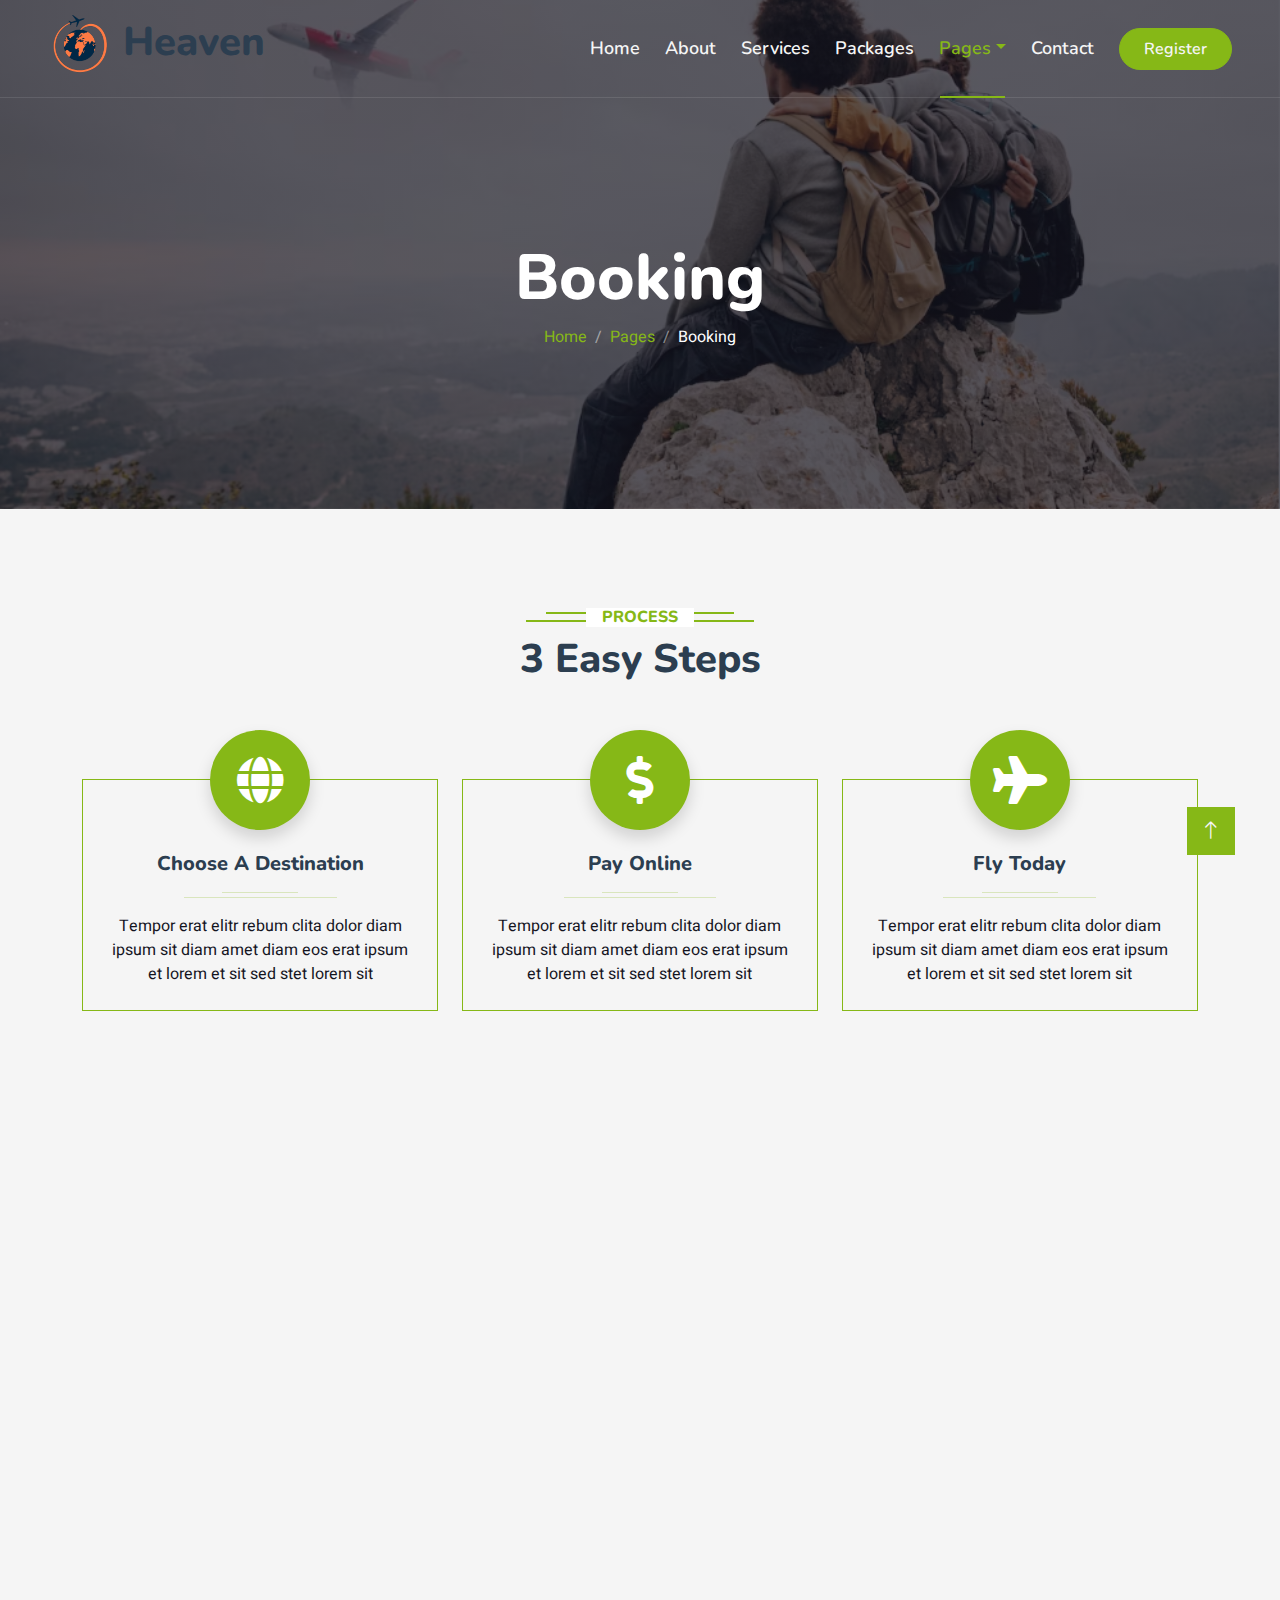
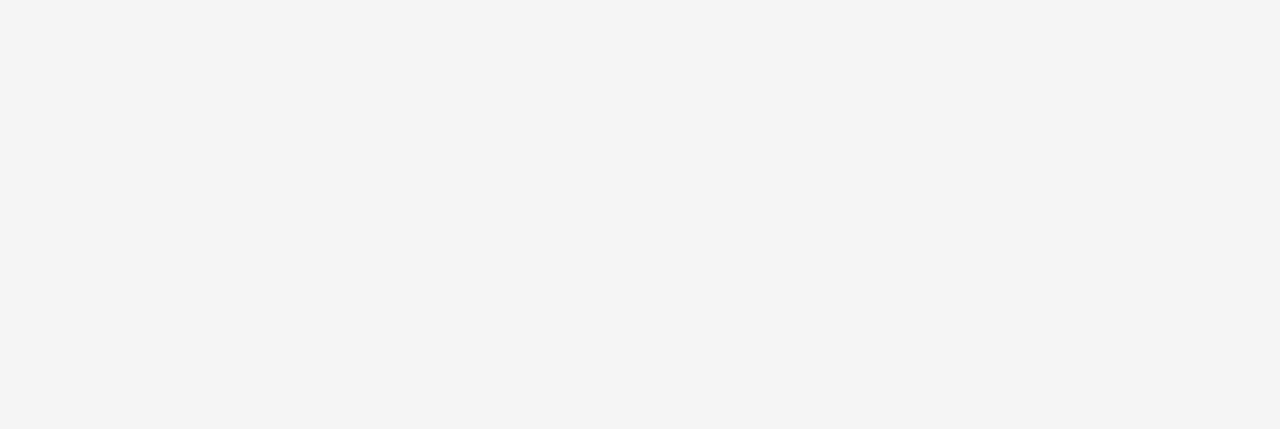
<file: booking.html>
<!DOCTYPE html>
<html lang="en">

<head>
    <meta charset="utf-8">
    <title>Heaven</title>

    <meta content="width=device-width, initial-scale=1.0" name="viewport">
    <meta content="" name="keywords">
    <meta content="" name="description">

    <!-- Favicon -->
    <link href="img/logo.png" rel="icon">

    <!-- Google Web Fonts -->
    <link rel="preconnect" href="https://fonts.googleapis.com">
    <link rel="preconnect" href="https://fonts.gstatic.com" crossorigin>
    <link href="https://fonts.googleapis.com/css2?family=Heebo:wght@400;500;600&family=Nunito:wght@600;700;800&display=swap" rel="stylesheet">

    <!-- Icon Font Stylesheet -->
    <link href="https://cdnjs.cloudflare.com/ajax/libs/font-awesome/5.10.0/css/all.min.css" rel="stylesheet">
    <link href="https://cdn.jsdelivr.net/npm/bootstrap-icons@1.4.1/font/bootstrap-icons.css" rel="stylesheet">

    <!-- Libraries Stylesheet -->
    <link href="lib/animate/animate.min.css" rel="stylesheet">
    <link href="lib/owlcarousel/assets/owl.carousel.min.css" rel="stylesheet">
    <link href="lib/tempusdominus/css/tempusdominus-bootstrap-4.min.css" rel="stylesheet" />

    <!-- Customized Bootstrap Stylesheet -->
    <link href="css/bootstrap.min.css" rel="stylesheet">

    <!-- Template Stylesheet -->
    <link href="css/style.css" rel="stylesheet">
</head>

<body>
    <!-- Spinner Start -->
    <div id="spinner" class="show bg-white position-fixed translate-middle w-100 vh-100 top-50 start-50 d-flex align-items-center justify-content-center">
        <div class="spinner-border text-primary" style="width: 3rem; height: 3rem;" role="status">
            <span class="sr-only">Loading...</span>
        </div>
    </div>
    <!-- Spinner End -->


    <!-- Topbar Start -->
 
    <!-- Topbar End -->


    <!-- Navbar & Hero Start -->
    <div class="container-fluid position-relative p-0">
        <nav class="navbar navbar-expand-lg navbar-light px-4 px-lg-5 py-3 py-lg-0">
            <a href="" class="navbar-brand p-0">
                <h1>
                    <img src="img/logo.png" alt="logo" class="log">
                    Heaven
                </h1>                 <!-- <img src="img/logo.png" alt="Logo"> -->
            </a>
            <button class="navbar-toggler" type="button" data-bs-toggle="collapse" data-bs-target="#navbarCollapse">
                <span class="fa fa-bars"></span>
            </button>
            <div class="collapse navbar-collapse" id="navbarCollapse">
                <div class="navbar-nav ms-auto py-0">
                    <a href="index.html" class="nav-item nav-link">Home</a>
                    <a href="about.html" class="nav-item nav-link">About</a>
                    <a href="service.html" class="nav-item nav-link">Services</a>
                    <a href="package.html" class="nav-item nav-link">Packages</a>
                    <div class="nav-item dropdown">
                        <a href="#" class="nav-link dropdown-toggle active" data-bs-toggle="dropdown">Pages</a>
                        <div class="dropdown-menu m-0">
                            <a href="destination.html" class="dropdown-item">Destination</a>
                            <a href="booking.html" class="dropdown-item active">Booking</a>
                            <a href="team.html" class="dropdown-item">Travel Guides</a>
                            <a href="testimonial.html" class="dropdown-item">Testimonial</a>
                            <a href="404.html" class="dropdown-item">404 Page</a>
                        </div>
                    </div>
                    <a href="contact.html" class="nav-item nav-link">Contact</a>
                </div>
                <a href="" class="btn btn-primary rounded-pill py-2 px-4">Register</a>
            </div>
        </nav>

        <div class="container-fluid bg-primary py-5 mb-5 hero-header">
            <div class="container py-5">
                <div class="row justify-content-center py-5">
                    <div class="col-lg-10 pt-lg-5 mt-lg-5 text-center">
                        <h1 class="display-3 text-white animated slideInDown">Booking</h1>
                        <nav aria-label="breadcrumb">
                            <ol class="breadcrumb justify-content-center">
                                <li class="breadcrumb-item"><a href="#">Home</a></li>
                                <li class="breadcrumb-item"><a href="#">Pages</a></li>
                                <li class="breadcrumb-item text-white active" aria-current="page">Booking</li>
                            </ol>
                        </nav>
                    </div>
                </div>
            </div>
        </div>
    </div>
    <!-- Navbar & Hero End -->


    <!-- Process Start -->
    <div class="container-xxl py-5">
        <div class="container">
            <div class="text-center pb-4 wow fadeInUp" data-wow-delay="0.1s">
                <h6 class="section-title bg-white text-center text-primary px-3">Process</h6>
                <h1 class="mb-5">3 Easy Steps</h1>
            </div>
            <div class="row gy-5 gx-4 justify-content-center">
                <div class="col-lg-4 col-sm-6 text-center pt-4 wow fadeInUp" data-wow-delay="0.1s">
                    <div class="position-relative border border-primary pt-5 pb-4 px-4">
                        <div class="d-inline-flex align-items-center justify-content-center bg-primary rounded-circle position-absolute top-0 start-50 translate-middle shadow" style="width: 100px; height: 100px;">
                            <i class="fa fa-globe fa-3x text-white"></i>
                        </div>
                        <h5 class="mt-4">Choose A Destination</h5>
                        <hr class="w-25 mx-auto bg-primary mb-1">
                        <hr class="w-50 mx-auto bg-primary mt-0">
                        <p class="mb-0">Tempor erat elitr rebum clita dolor diam ipsum sit diam amet diam eos erat ipsum et lorem et sit sed stet lorem sit</p>
                    </div>
                </div>
                <div class="col-lg-4 col-sm-6 text-center pt-4 wow fadeInUp" data-wow-delay="0.3s">
                    <div class="position-relative border border-primary pt-5 pb-4 px-4">
                        <div class="d-inline-flex align-items-center justify-content-center bg-primary rounded-circle position-absolute top-0 start-50 translate-middle shadow" style="width: 100px; height: 100px;">
                            <i class="fa fa-dollar-sign fa-3x text-white"></i>
                        </div>
                        <h5 class="mt-4">Pay Online</h5>
                        <hr class="w-25 mx-auto bg-primary mb-1">
                        <hr class="w-50 mx-auto bg-primary mt-0">
                        <p class="mb-0">Tempor erat elitr rebum clita dolor diam ipsum sit diam amet diam eos erat ipsum et lorem et sit sed stet lorem sit</p>
                    </div>
                </div>
                <div class="col-lg-4 col-sm-6 text-center pt-4 wow fadeInUp" data-wow-delay="0.5s">
                    <div class="position-relative border border-primary pt-5 pb-4 px-4">
                        <div class="d-inline-flex align-items-center justify-content-center bg-primary rounded-circle position-absolute top-0 start-50 translate-middle shadow" style="width: 100px; height: 100px;">
                            <i class="fa fa-plane fa-3x text-white"></i>
                        </div>
                        <h5 class="mt-4">Fly Today</h5>
                        <hr class="w-25 mx-auto bg-primary mb-1">
                        <hr class="w-50 mx-auto bg-primary mt-0">
                        <p class="mb-0">Tempor erat elitr rebum clita dolor diam ipsum sit diam amet diam eos erat ipsum et lorem et sit sed stet lorem sit</p>
                    </div>
                </div>
            </div>
        </div>
    </div>
    <!-- Process Start -->


    <!-- Booking Start -->
    <div class="container-xxl py-5 wow fadeInUp" data-wow-delay="0.1s">
        <div class="container">
            <div class="booking p-5">
                <div class="row g-5 align-items-center">
                    <div class="col-md-6 text-white">
                        <h6 class="text-white text-uppercase">Booking</h6>
                        <h1 class="text-white mb-4">Online Booking</h1>
                        <p class="mb-4">Tempor erat elitr rebum at clita. Diam dolor diam ipsum sit. Aliqu diam amet diam et eos. Clita erat ipsum et lorem et sit.</p>
                        <p class="mb-4">Tempor erat elitr rebum at clita. Diam dolor diam ipsum sit. Aliqu diam amet diam et eos. Clita erat ipsum et lorem et sit, sed stet lorem sit clita duo justo magna dolore erat amet</p>
                        <a class="btn btn-outline-light py-3 px-5 mt-2" href="">Read More</a>
                    </div>
                    <div class="col-md-6">
                        <h1 class="text-white mb-4">Book A Tour</h1>
                        <form>
                            <div class="row g-3">
                                <div class="col-md-6">
                                    <div class="form-floating">
                                        <input type="text" class="form-control bg-transparent" id="name" placeholder="Your Name">
                                        <label for="name">Your Name</label>
                                    </div>
                                </div>
                                <div class="col-md-6">
                                    <div class="form-floating">
                                        <input type="email" class="form-control bg-transparent" id="email" placeholder="Your Email">
                                        <label for="email">Your Email</label>
                                    </div>
                                </div>
                                <div class="col-md-6">
                                    <div class="form-floating date" id="date3" data-target-input="nearest">
                                        <input type="text" class="form-control bg-transparent datetimepicker-input" id="datetime" placeholder="Date & Time" data-target="#date3" data-toggle="datetimepicker" />
                                        <label for="datetime">Date & Time</label>
                                    </div>
                                </div>
                                <div class="col-md-6">
                                    <div class="form-floating">
                                        <select class="form-select bg-transparent" id="select1">
                                            <option value="1">Destination 1</option>
                                            <option value="2">Destination 2</option>
                                            <option value="3">Destination 3</option>
                                        </select>
                                        <label for="select1">Destination</label>
                                    </div>
                                </div>
                                <div class="col-12">
                                    <div class="form-floating">
                                        <textarea class="form-control bg-transparent" placeholder="Special Request" id="message" style="height: 100px"></textarea>
                                        <label for="message">Special Request</label>
                                    </div>
                                </div>
                                <div class="col-12">
                                    <button class="btn btn-outline-light w-100 py-3" type="submit">Book Now</button>
                                </div>
                            </div>
                        </form>
                    </div>
                </div>
            </div>
        </div>
    </div>
    <!-- Booking Start -->
        

    <!-- Footer Start -->
    <div class="container-fluid bg-dark text-light footer pt-5 mt-5 wow fadeIn" data-wow-delay="0.1s">
        <div class="container py-5">
            <div class="row g-5">
                <div class="col-lg-3 col-md-6">
                    <h4 class="text-white mb-3">Company</h4>
                    <a class="btn btn-link" href="">About Us</a>
                    <a class="btn btn-link" href="">Contact Us</a>
                    <a class="btn btn-link" href="">Privacy Policy</a>
                    <a class="btn btn-link" href="">Terms & Condition</a>
                    <a class="btn btn-link" href="">FAQs & Help</a>
                </div>
                <div class="col-lg-3 col-md-6">
                    <h4 class="text-white mb-3">Contact</h4>
                    <p class="mb-2"><i class="fa fa-map-marker-alt me-3"></i>perinthalmanna</p>
                    <p class="mb-2"><i class="fa fa-phone-alt me-3"></i>+012 345 67890</p>
                    <p class="mb-2"><i class="fa fa-envelope me-3"></i>heaven@example.com</p>
                    <div class="d-flex pt-2">
                        <a class="btn btn-outline-light btn-social" href=""><i class="fab fa-twitter"></i></a>
                        <a class="btn btn-outline-light btn-social" href=""><i class="fab fa-facebook-f"></i></a>
                        <a class="btn btn-outline-light btn-social" href=""><i class="fab fa-youtube"></i></a>
                        <a class="btn btn-outline-light btn-social" href=""><i class="fab fa-linkedin-in"></i></a>
                    </div>
                </div>
                <div class="col-lg-3 col-md-6">
                    <h4 class="text-white mb-3">Gallery</h4>
                    <div class="row g-2 pt-2">
                        <div class="col-4">
                            <img class="img-fluid bg-light p-1" src="img/india.jpeg" alt="">
                        </div>
                        <div class="col-4">
                            <img class="img-fluid bg-light p-1" src="img/japan.png" alt="">
                        </div>
                        <div class="col-4">
                            <img class="img-fluid bg-light p-1" src="img/ksa.png" alt="">
                        </div>
                        <div class="col-4">
                            <img class="img-fluid bg-light p-1" src="img/italy.png" alt="">
                        </div>
                        <div class="col-4">
                            <img class="img-fluid bg-light p-1" src="img/dubai.jpeg" alt="">
                        </div>
                        <div class="col-4">
                            <img class="img-fluid bg-light p-1" src="img/singapore.png" alt="">
                        </div>
                    </div>
                </div>
                <div class="col-lg-3 col-md-6">
                    <h4 class="text-white mb-3">Newsletter</h4>
                    <p>Dolor amet sit justo amet elitr clita ipsum elitr est.</p>
                    <div class="position-relative mx-auto" style="max-width: 400px;">
                        <input class="form-control border-primary w-100 py-3 ps-4 pe-5" type="text" placeholder="Your email">
                        <button type="button" class="btn btn-primary py-2 position-absolute top-0 end-0 mt-2 me-2">SignUp</button>
                    </div>
                </div>
            </div>
        </div>
       
    </div>
    <!-- Footer End -->


    <!-- Back to Top -->
    <a href="#" class="btn btn-lg btn-primary btn-lg-square back-to-top"><i class="bi bi-arrow-up"></i></a>


    <!-- JavaScript Libraries -->
    <script src="https://code.jquery.com/jquery-3.4.1.min.js"></script>
    <script src="https://cdn.jsdelivr.net/npm/bootstrap@5.0.0/dist/js/bootstrap.bundle.min.js"></script>
    <script src="lib/wow/wow.min.js"></script>
    <script src="lib/easing/easing.min.js"></script>
    <script src="lib/waypoints/waypoints.min.js"></script>
    <script src="lib/owlcarousel/owl.carousel.min.js"></script>
    <script src="lib/tempusdominus/js/moment.min.js"></script>
    <script src="lib/tempusdominus/js/moment-timezone.min.js"></script>
    <script src="lib/tempusdominus/js/tempusdominus-bootstrap-4.min.js"></script>

    <!-- Template Javascript -->
    <script src="js/main.js"></script>
</body>

</html>
</file>
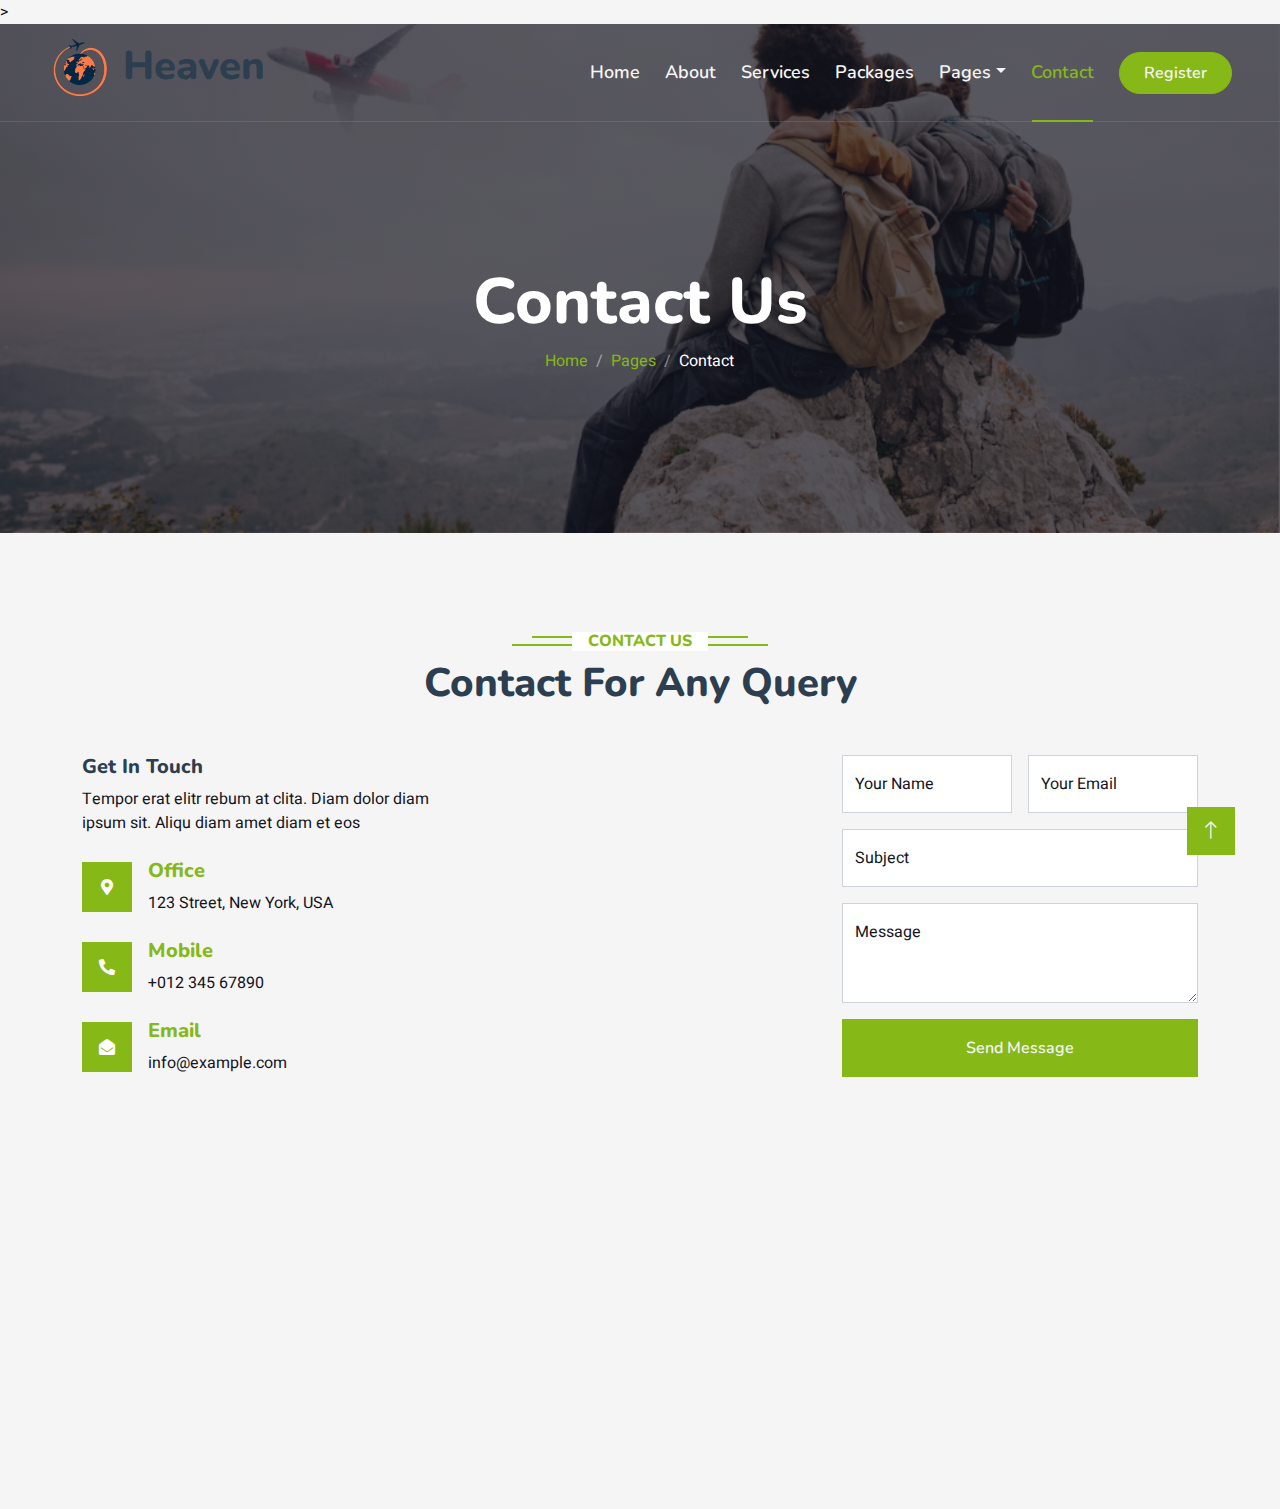
<file: contact.html>
<!DOCTYPE html>
<html lang="en">

<head>
    <meta charset="utf-8">
    <title>Heaven</title>

    <meta content="width=device-width, initial-scale=1.0" name="viewport">
    <meta content="" name="keywords">
    <meta content="" name="description">

    <!-- Favicon -->
    <link href="img/logo.png" rel="icon">

    <!-- Google Web Fonts -->
    <link rel="preconnect" href="https://fonts.googleapis.com">
    <link rel="preconnect" href="https://fonts.gstatic.com" crossorigin>
    <link href="https://fonts.googleapis.com/css2?family=Heebo:wght@400;500;600&family=Nunito:wght@600;700;800&display=swap" rel="stylesheet">

    <!-- Icon Font Stylesheet -->
    <link href="https://cdnjs.cloudflare.com/ajax/libs/font-awesome/5.10.0/css/all.min.css" rel="stylesheet">
    <link href="https://cdn.jsdelivr.net/npm/bootstrap-icons@1.4.1/font/bootstrap-icons.css" rel="stylesheet">

    <!-- Libraries Stylesheet -->
    <link href="lib/animate/animate.min.css" rel="stylesheet">
    <link href="lib/owlcarousel/assets/owl.carousel.min.css" rel="stylesheet">
    <link href="lib/tempusdominus/css/tempusdominus-bootstrap-4.min.css" rel="stylesheet" />

    <!-- Customized Bootstrap Stylesheet -->
    <link href="css/bootstrap.min.css" rel="stylesheet">

    <!-- Template Stylesheet -->
    <link href="css/style.css" rel="stylesheet">
</head>

<body>
    <!-- Spinner Start -->
    <div id="spinner" class="show bg-white position-fixed translate-middle w-100 vh-100 top-50 start-50 d-flex align-items-center justify-content-center">
        <div class="spinner-border text-primary" style="width: 3rem; height: 3rem;" role="status">
            <span class="sr-only">Loading...</span>
        </div>
    </div>
    <!-- Spinner End -->


    <!-- Topbar Start -->
    >
    <!-- Topbar End -->


    <!-- Navbar & Hero Start -->
    <div class="container-fluid position-relative p-0">
        <nav class="navbar navbar-expand-lg navbar-light px-4 px-lg-5 py-3 py-lg-0">
            <a href="" class="navbar-brand p-0">
                <h1>
                    <img src="img/logo.png" alt="logo" class="log">
                    Heaven
                </h1>                 <!-- <img src="img/logo.png" alt="Logo"> -->
            </a>
            <button class="navbar-toggler" type="button" data-bs-toggle="collapse" data-bs-target="#navbarCollapse">
                <span class="fa fa-bars"></span>
            </button>
            <div class="collapse navbar-collapse" id="navbarCollapse">
                <div class="navbar-nav ms-auto py-0">
                    <a href="index.html" class="nav-item nav-link">Home</a>
                    <a href="about.html" class="nav-item nav-link">About</a>
                    <a href="service.html" class="nav-item nav-link">Services</a>
                    <a href="package.html" class="nav-item nav-link">Packages</a>
                    <div class="nav-item dropdown">
                        <a href="#" class="nav-link dropdown-toggle" data-bs-toggle="dropdown">Pages</a>
                        <div class="dropdown-menu m-0">
                            <a href="destination.html" class="dropdown-item">Destination</a>
                            <a href="booking.html" class="dropdown-item">Booking</a>
                            <a href="team.html" class="dropdown-item">Travel Guides</a>
                            <a href="testimonial.html" class="dropdown-item">Testimonial</a>
                            <a href="404.html" class="dropdown-item">404 Page</a>
                        </div>
                    </div>
                    <a href="contact.html" class="nav-item nav-link active">Contact</a>
                </div>
                <a href="" class="btn btn-primary rounded-pill py-2 px-4">Register</a>
            </div>
        </nav>

        <div class="container-fluid bg-primary py-5 mb-5 hero-header">
            <div class="container py-5">
                <div class="row justify-content-center py-5">
                    <div class="col-lg-10 pt-lg-5 mt-lg-5 text-center">
                        <h1 class="display-3 text-white animated slideInDown">Contact Us</h1>
                        <nav aria-label="breadcrumb">
                            <ol class="breadcrumb justify-content-center">
                                <li class="breadcrumb-item"><a href="#">Home</a></li>
                                <li class="breadcrumb-item"><a href="#">Pages</a></li>
                                <li class="breadcrumb-item text-white active" aria-current="page">Contact</li>
                            </ol>
                        </nav>
                    </div>
                </div>
            </div>
        </div>
    </div>
    <!-- Navbar & Hero End -->


    <!-- Contact Start -->
    <div class="container-xxl py-5">
        <div class="container">
            <div class="text-center wow fadeInUp" data-wow-delay="0.1s">
                <h6 class="section-title bg-white text-center text-primary px-3">Contact Us</h6>
                <h1 class="mb-5">Contact For Any Query</h1>
            </div>
            <div class="row g-4">
                <div class="col-lg-4 col-md-6 wow fadeInUp" data-wow-delay="0.1s">
                    <h5>Get In Touch</h5>
                    <p class="mb-4">Tempor erat elitr rebum at clita. Diam dolor diam ipsum sit. Aliqu diam amet diam et eos</p>
                    <div class="d-flex align-items-center mb-4">
                        <div class="d-flex align-items-center justify-content-center flex-shrink-0 bg-primary" style="width: 50px; height: 50px;">
                            <i class="fa fa-map-marker-alt text-white"></i>
                        </div>
                        <div class="ms-3">
                            <h5 class="text-primary">Office</h5>
                            <p class="mb-0">123 Street, New York, USA</p>
                        </div>
                    </div>
                    <div class="d-flex align-items-center mb-4">
                        <div class="d-flex align-items-center justify-content-center flex-shrink-0 bg-primary" style="width: 50px; height: 50px;">
                            <i class="fa fa-phone-alt text-white"></i>
                        </div>
                        <div class="ms-3">
                            <h5 class="text-primary">Mobile</h5>
                            <p class="mb-0">+012 345 67890</p>
                        </div>
                    </div>
                    <div class="d-flex align-items-center">
                        <div class="d-flex align-items-center justify-content-center flex-shrink-0 bg-primary" style="width: 50px; height: 50px;">
                            <i class="fa fa-envelope-open text-white"></i>
                        </div>
                        <div class="ms-3">
                            <h5 class="text-primary">Email</h5>
                            <p class="mb-0">info@example.com</p>
                        </div>
                    </div>
                </div>
                <div class="col-lg-4 col-md-6 wow fadeInUp" data-wow-delay="0.3s">
                    <iframe class="position-relative rounded w-100 h-100"
                        src="https://www.google.com/maps/embed?pb=!1m18!1m12!1m3!1d3001156.4288297426!2d-78.01371936852176!3d42.72876761954724!2m3!1f0!2f0!3f0!3m2!1i1024!2i768!4f13.1!3m3!1m2!1s0x4ccc4bf0f123a5a9%3A0xddcfc6c1de189567!2sNew%20York%2C%20USA!5e0!3m2!1sen!2sbd!4v1603794290143!5m2!1sen!2sbd"
                        frameborder="0" style="min-height: 300px; border:0;" allowfullscreen="" aria-hidden="false"
                        tabindex="0"></iframe>
                </div>
                <div class="col-lg-4 col-md-12 wow fadeInUp" data-wow-delay="0.5s">
                    <form>
                        <div class="row g-3">
                            <div class="col-md-6">
                                <div class="form-floating">
                                    <input type="text" class="form-control" id="name" placeholder="Your Name">
                                    <label for="name">Your Name</label>
                                </div>
                            </div>
                            <div class="col-md-6">
                                <div class="form-floating">
                                    <input type="email" class="form-control" id="email" placeholder="Your Email">
                                    <label for="email">Your Email</label>
                                </div>
                            </div>
                            <div class="col-12">
                                <div class="form-floating">
                                    <input type="text" class="form-control" id="subject" placeholder="Subject">
                                    <label for="subject">Subject</label>
                                </div>
                            </div>
                            <div class="col-12">
                                <div class="form-floating">
                                    <textarea class="form-control" placeholder="Leave a message here" id="message" style="height: 100px"></textarea>
                                    <label for="message">Message</label>
                                </div>
                            </div>
                            <div class="col-12">
                                <button class="btn btn-primary w-100 py-3" type="submit">Send Message</button>
                            </div>
                        </div>
                    </form>
                </div>
            </div>
        </div>
    </div>
    <!-- Contact End -->


    <!-- Footer Start -->
    <div class="container-fluid bg-dark text-light footer pt-5 mt-5 wow fadeIn" data-wow-delay="0.1s">
        <div class="container py-5">
            <div class="row g-5">
                <div class="col-lg-3 col-md-6">
                    <h4 class="text-white mb-3">Company</h4>
                    <a class="btn btn-link" href="">About Us</a>
                    <a class="btn btn-link" href="">Contact Us</a>
                    <a class="btn btn-link" href="">Privacy Policy</a>
                    <a class="btn btn-link" href="">Terms & Condition</a>
                    <a class="btn btn-link" href="">FAQs & Help</a>
                </div>
                <div class="col-lg-3 col-md-6">
                    <h4 class="text-white mb-3">Contact</h4>
                    <p class="mb-2"><i class="fa fa-map-marker-alt me-3"></i>perinthalmanna</p>
                    <p class="mb-2"><i class="fa fa-phone-alt me-3"></i>+012 345 67890</p>
                    <p class="mb-2"><i class="fa fa-envelope me-3"></i>heaven@example.com</p>
                    <div class="d-flex pt-2">
                        <a class="btn btn-outline-light btn-social" href=""><i class="fab fa-twitter"></i></a>
                        <a class="btn btn-outline-light btn-social" href=""><i class="fab fa-facebook-f"></i></a>
                        <a class="btn btn-outline-light btn-social" href=""><i class="fab fa-youtube"></i></a>
                        <a class="btn btn-outline-light btn-social" href=""><i class="fab fa-linkedin-in"></i></a>
                    </div>
                </div>
                <div class="col-lg-3 col-md-6">
                    <h4 class="text-white mb-3">Gallery</h4>
                    <div class="row g-2 pt-2">
                        <div class="col-4">
                            <img class="img-fluid bg-light p-1" src="img/india.jpeg" alt="">
                        </div>
                        <div class="col-4">
                            <img class="img-fluid bg-light p-1" src="img/japan.png" alt="">
                        </div>
                        <div class="col-4">
                            <img class="img-fluid bg-light p-1" src="img/ksa.png" alt="">
                        </div>
                        <div class="col-4">
                            <img class="img-fluid bg-light p-1" src="img/italy.png" alt="">
                        </div>
                        <div class="col-4">
                            <img class="img-fluid bg-light p-1" src="img/dubai.jpeg" alt="">
                        </div>
                        <div class="col-4">
                            <img class="img-fluid bg-light p-1" src="img/singapore.png" alt="">
                        </div>
                    </div>
                </div>
                <div class="col-lg-3 col-md-6">
                    <h4 class="text-white mb-3">Newsletter</h4>
                    <p>Dolor amet sit justo amet elitr clita ipsum elitr est.</p>
                    <div class="position-relative mx-auto" style="max-width: 400px;">
                        <input class="form-control border-primary w-100 py-3 ps-4 pe-5" type="text" placeholder="Your email">
                        <button type="button" class="btn btn-primary py-2 position-absolute top-0 end-0 mt-2 me-2">SignUp</button>
                    </div>
                </div>
            </div>
        </div>
       
    </div>
    <!-- Footer End -->


    <!-- Back to Top -->
    <a href="#" class="btn btn-lg btn-primary btn-lg-square back-to-top"><i class="bi bi-arrow-up"></i></a>


    <!-- JavaScript Libraries -->
    <script src="https://code.jquery.com/jquery-3.4.1.min.js"></script>
    <script src="https://cdn.jsdelivr.net/npm/bootstrap@5.0.0/dist/js/bootstrap.bundle.min.js"></script>
    <script src="lib/wow/wow.min.js"></script>
    <script src="lib/easing/easing.min.js"></script>
    <script src="lib/waypoints/waypoints.min.js"></script>
    <script src="lib/owlcarousel/owl.carousel.min.js"></script>
    <script src="lib/tempusdominus/js/moment.min.js"></script>
    <script src="lib/tempusdominus/js/moment-timezone.min.js"></script>
    <script src="lib/tempusdominus/js/tempusdominus-bootstrap-4.min.js"></script>

    <!-- Template Javascript -->
    <script src="js/main.js"></script>
</body>

</html>
</file>
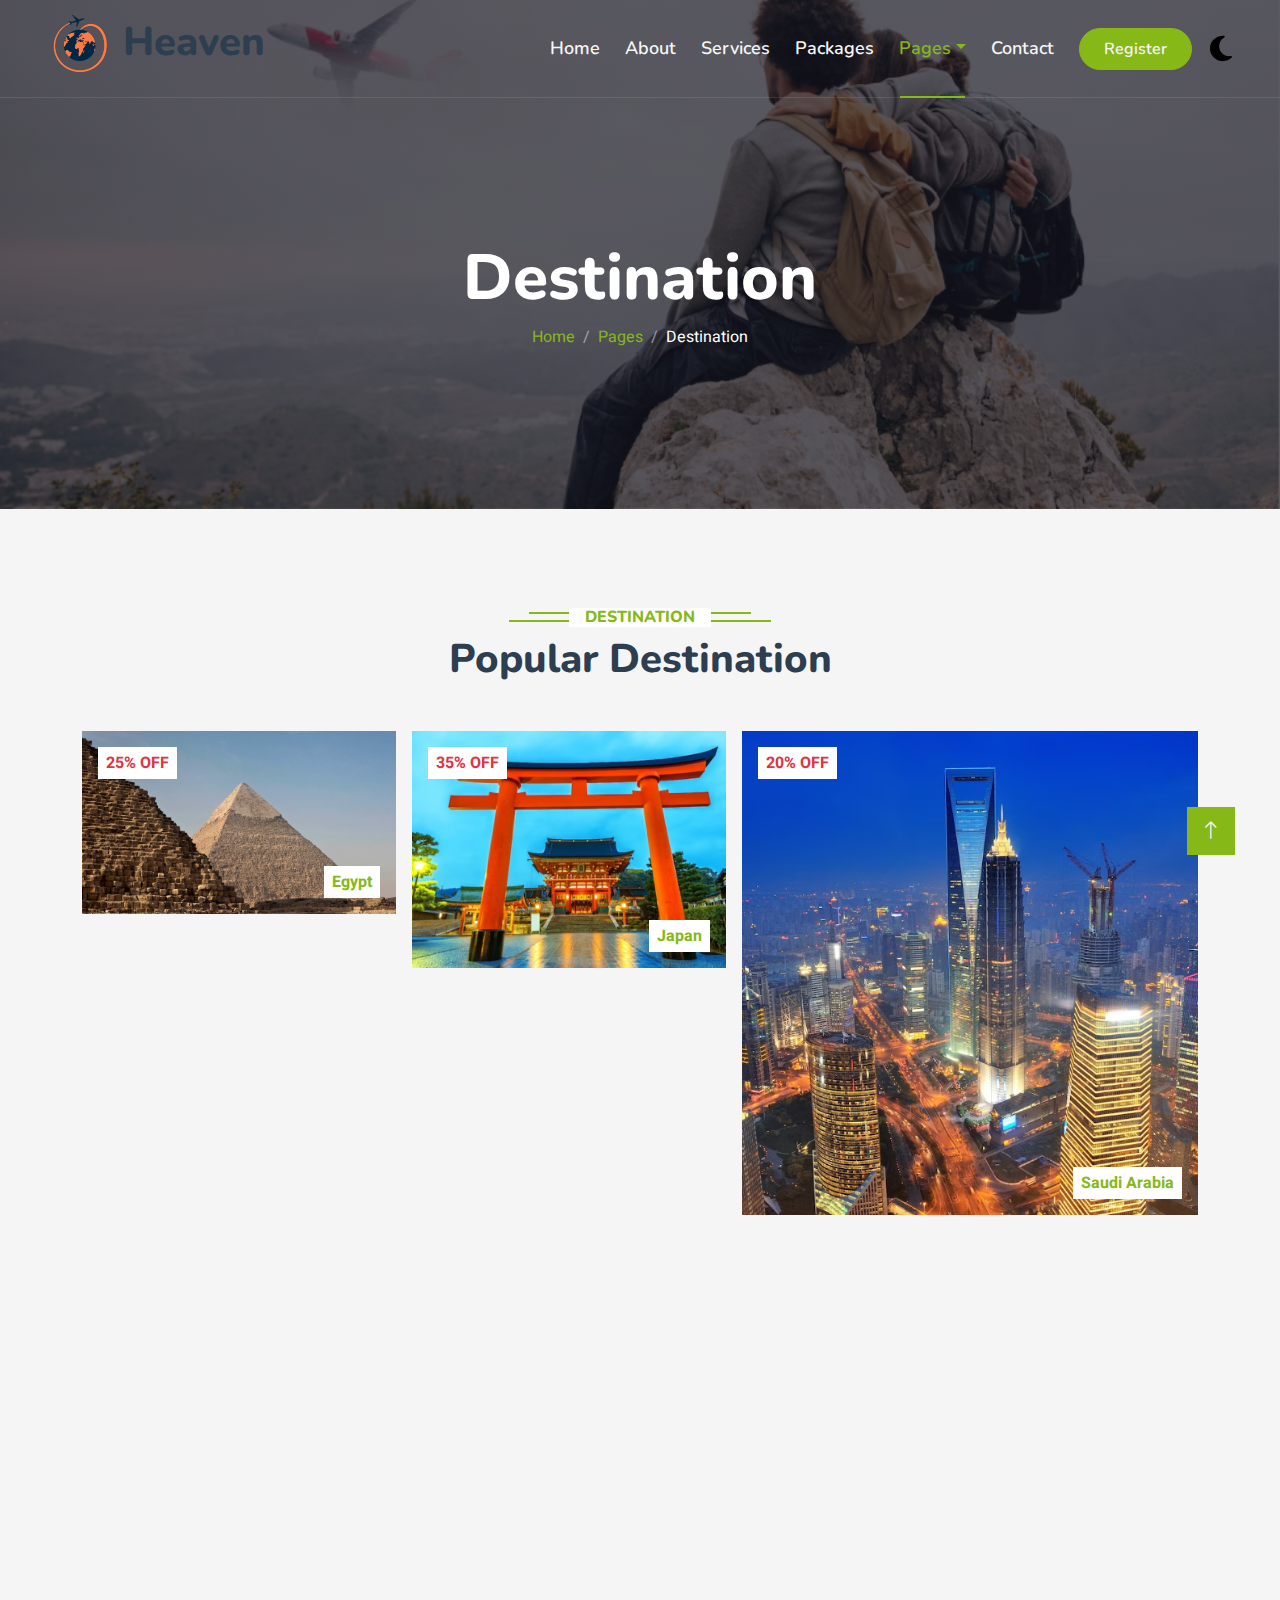
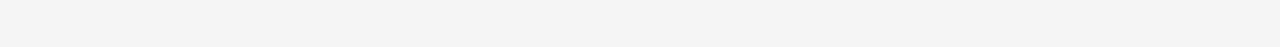
<file: destination.html>
<!DOCTYPE html>
<html lang="en">

<head>
    <meta charset="utf-8">
    <title>Heaven</title>

    <meta content="width=device-width, initial-scale=1.0" name="viewport">
    <meta content="" name="keywords">
    <meta content="" name="description">

    <!-- Favicon -->
    <link href="img/favicon.ico" rel="icon">

    <!-- Google Web Fonts -->
    <link rel="preconnect" href="https://fonts.googleapis.com">
    <link rel="preconnect" href="https://fonts.gstatic.com" crossorigin>
    <link href="https://fonts.googleapis.com/css2?family=Heebo:wght@400;500;600&family=Nunito:wght@600;700;800&display=swap" rel="stylesheet">

    <!-- Icon Font Stylesheet -->
    <link href="https://cdnjs.cloudflare.com/ajax/libs/font-awesome/5.10.0/css/all.min.css" rel="stylesheet">
    <link href="https://cdn.jsdelivr.net/npm/bootstrap-icons@1.4.1/font/bootstrap-icons.css" rel="stylesheet">

    <!-- Libraries Stylesheet -->
    <link href="lib/animate/animate.min.css" rel="stylesheet">
    <link href="lib/owlcarousel/assets/owl.carousel.min.css" rel="stylesheet">
    <link href="lib/tempusdominus/css/tempusdominus-bootstrap-4.min.css" rel="stylesheet" />
    <link rel="stylesheet" href="css/my_style.css">

    <!-- Customized Bootstrap Stylesheet -->
    <link href="css/bootstrap.min.css" rel="stylesheet">
    <link rel="icon" href="img/logo.png">


    <!-- Template Stylesheet -->
    <link href="css/style.css" rel="stylesheet">
</head>

<body>
    <!-- Spinner Start -->
    <div id="spinner" class="show bg-white position-fixed translate-middle w-100 vh-100 top-50 start-50 d-flex align-items-center justify-content-center">
        <div class="spinner-border text-primary" style="width: 3rem; height: 3rem;" role="status">
            <span class="sr-only">Loading...</span>
        </div>
    </div>
    <!-- Spinner End -->


    <!-- Topbar Start -
    <!-- Topbar End -->


    <!-- Navbar & Hero Start -->
    <div class="container-fluid position-relative p-0">
        <nav class="navbar navbar-expand-lg navbar-light px-4 px-lg-5 py-3 py-lg-0">
            <a href="" class="navbar-brand p-0">
                <h1>
                    <img src="img/logo.png" alt="logo" class="log">
                    Heaven
                </h1>
                <!-- <img src="img/logo.png" alt="Logo"> -->
            </a>
            <button class="navbar-toggler" type="button" data-bs-toggle="collapse" data-bs-target="#navbarCollapse">
                <span class="fa fa-bars"></span>
            </button>
            <div class="collapse navbar-collapse" id="navbarCollapse">
                <div class="navbar-nav ms-auto py-0">
                    <a href="index.html" class="nav-item nav-link">Home</a>
                    <a href="about.html" class="nav-item nav-link">About</a>
                    <a href="service.html" class="nav-item nav-link">Services</a>
                    <a href="package.html" class="nav-item nav-link">Packages</a>
                    <div class="nav-item dropdown">
                        <a href="#" class="nav-link dropdown-toggle active" data-bs-toggle="dropdown">Pages</a>
                        <div class="dropdown-menu m-0">
                            <a href="destination.html" class="dropdown-item active">Destination</a>
                            <a href="booking.html" class="dropdown-item">Booking</a>
                            <a href="team.html" class="dropdown-item">Travel Guides</a>
                            <a href="testimonial.html" class="dropdown-item">Testimonial</a>
                        </div>
                    </div>
                    <a href="contact.html" class="nav-item nav-link">Contact</a>
                    
                </div>
                <a href="" class="btn btn-primary rounded-pill py-2 px-4">Register</a>
                <img id="icon_moon" class="moon" src="img/icons/moon-solid.svg" alt="">

            </div>
        </nav>

        <div class="container-fluid bg-primary py-5 mb-5 hero-header">
            <div class="container py-5">
                <div class="row justify-content-center py-5">
                    <div class="col-lg-10 pt-lg-5 mt-lg-5 text-center">
                        <h1 class="display-3 text-white animated slideInDown">Destination</h1>
                        <nav aria-label="breadcrumb">
                            <ol class="breadcrumb justify-content-center">
                                <li class="breadcrumb-item"><a href="#">Home</a></li>
                                <li class="breadcrumb-item"><a href="#">Pages</a></li>
                                <li class="breadcrumb-item text-white active" aria-current="page">Destination</li>
                            </ol>
                        </nav>
                    </div>
                </div>
            </div>
        </div>
    </div>
    <!-- Navbar & Hero End -->


    <!-- Destination Start -->
    <div class="container-xxl py-5 destination">
        <div class="container">
            <div class="text-center wow fadeInUp" data-wow-delay="0.1s">
                <h6 class="section-title bg-white text-center text-primary px-3">Destination</h6>
                <h1 class="mb-5">Popular Destination</h1>
            </div>
            <div class="row g-3">
                <div class="col-lg-7 col-md-6">
                    <div class="row g-3">
                        
                        <div class="col-lg-6 col-md-12 wow zoomIn" data-wow-delay="0.3s">
                            <a class="position-relative d-block overflow-hidden" href="">
                                <img class="img-fluid" src="img/egypt.png" alt="">
                                <div class="bg-white text-danger fw-bold position-absolute top-0 start-0 m-3 py-1 px-2">25% OFF</div>
                                <div class="bg-white text-primary fw-bold position-absolute bottom-0 end-0 m-3 py-1 px-2">Egypt</div>
                            </a>
                        </div>
                        <div class="col-lg-6 col-md-12 wow zoomIn" data-wow-delay="0.5s">
                            <a class="position-relative d-block overflow-hidden" href="">
                                <img class="img-fluid" src="img/japan.png" alt="">
                                <div class="bg-white text-danger fw-bold position-absolute top-0 start-0 m-3 py-1 px-2">35% OFF</div>
                                <div class="bg-white text-primary fw-bold position-absolute bottom-0 end-0 m-3 py-1 px-2">Japan</div>
                            </a>
                        </div>
                        <div class="col-lg-6 col-md-12 wow zoomIn" data-wow-delay="0.5s">
                            <a class="position-relative d-block overflow-hidden" href="">
                                <img class="img-fluid" src="img/india.jpeg" alt="">
                                <div class="bg-white text-danger fw-bold position-absolute top-0 start-0 m-3 py-1 px-2">35% OFF</div>
                                <div class="bg-white text-primary fw-bold position-absolute bottom-0 end-0 m-3 py-1 px-2">india</div>
                            </a>
                        </div>
                        <div class="col-lg-6 col-md-12 wow zoomIn" data-wow-delay="0.5s">
                            <a class="position-relative d-block overflow-hidden" href="">
                                <img class="img-fluid" src="img/italy.png" alt="">
                                <div class="bg-white text-danger fw-bold position-absolute top-0 start-0 m-3 py-1 px-2">35% OFF</div>
                                <div class="bg-white text-primary fw-bold position-absolute bottom-0 end-0 m-3 py-1 px-2">Italy</div>
                            </a>
                        </div>
                    </div>
                </div>
                <div class="col-lg-5 col-md-6 wow zoomIn" data-wow-delay="0.7s" style="min-height: 350px;">
                    <a class="position-relative d-block h-100 overflow-hidden" href="">
                        <img class="img-fluid position-absolute w-100 h-100" src="img/ksa.png" alt="" style="object-fit: cover;">
                        <div class="bg-white text-danger fw-bold position-absolute top-0 start-0 m-3 py-1 px-2">20% OFF</div>
                        <div class="bg-white text-primary fw-bold position-absolute bottom-0 end-0 m-3 py-1 px-2">Saudi Arabia</div>
                    </a>
                </div>
            </div>
        </div>
    </div>
    <!-- Destination Start -->
        

    <!-- Footer Start -->
    <div class="container-fluid bg-dark text-light footer pt-5 mt-5 wow fadeIn" data-wow-delay="0.1s">
        <div class="container py-5">
            <div class="row g-5">
                <div class="col-lg-3 col-md-6">
                    <h4 class="text-white mb-3">Company</h4>
                    <a class="btn btn-link" href="">About Us</a>
                    <a class="btn btn-link" href="">Contact Us</a>
                    <a class="btn btn-link" href="">Privacy Policy</a>
                    <a class="btn btn-link" href="">Terms & Condition</a>
                    <a class="btn btn-link" href="">FAQs & Help</a>
                </div>
                <div class="col-lg-3 col-md-6">
                    <h4 class="text-white mb-3">Contact</h4>
                    <p class="mb-2"><i class="fa fa-map-marker-alt me-3"></i>perinthalmanna</p>
                    <p class="mb-2"><i class="fa fa-phone-alt me-3"></i>+012 345 67890</p>
                    <p class="mb-2"><i class="fa fa-envelope me-3"></i>heaven@example.com</p>
                    <div class="d-flex pt-2">
                        <a class="btn btn-outline-light btn-social" href=""><i class="fab fa-twitter"></i></a>
                        <a class="btn btn-outline-light btn-social" href=""><i class="fab fa-facebook-f"></i></a>
                        <a class="btn btn-outline-light btn-social" href=""><i class="fab fa-youtube"></i></a>
                        <a class="btn btn-outline-light btn-social" href=""><i class="fab fa-linkedin-in"></i></a>
                    </div>
                </div>
                <div class="col-lg-3 col-md-6">
                    <h4 class="text-white mb-3">Gallery</h4>
                    <div class="row g-2 pt-2">
                        <div class="col-4">
                            <img class="img-fluid bg-light p-1" src="img/india.jpeg" alt="">
                        </div>
                        <div class="col-4">
                            <img class="img-fluid bg-light p-1" src="img/japan.png" alt="">
                        </div>
                        <div class="col-4">
                            <img class="img-fluid bg-light p-1" src="img/ksa.png" alt="">
                        </div>
                        <div class="col-4">
                            <img class="img-fluid bg-light p-1" src="img/italy.png" alt="">
                        </div>
                        <div class="col-4">
                            <img class="img-fluid bg-light p-1" src="img/dubai.jpeg" alt="">
                        </div>
                        <div class="col-4">
                            <img class="img-fluid bg-light p-1" src="img/singapore.png" alt="">
                        </div>
                    </div>
                </div>
                <div class="col-lg-3 col-md-6">
                    <h4 class="text-white mb-3">Newsletter</h4>
                    <p>Dolor amet sit justo amet elitr clita ipsum elitr est.</p>
                    <div class="position-relative mx-auto" style="max-width: 400px;">
                        <input class="form-control border-primary w-100 py-3 ps-4 pe-5" type="text" placeholder="Your email">
                        <button type="button" class="btn btn-primary py-2 position-absolute top-0 end-0 mt-2 me-2">SignUp</button>
                    </div>
                </div>
            </div>
        </div>
       
    </div>
    <!-- Footer End -->


    <!-- Back to Top -->
    <a href="#" class="btn btn-lg btn-primary btn-lg-square back-to-top"><i class="bi bi-arrow-up"></i></a>


    <!-- JavaScript Libraries -->
    <script src="https://code.jquery.com/jquery-3.4.1.min.js"></script>
    <script src="https://cdn.jsdelivr.net/npm/bootstrap@5.0.0/dist/js/bootstrap.bundle.min.js"></script>
    <script src="lib/wow/wow.min.js"></script>
    <script src="lib/easing/easing.min.js"></script>
    <script src="lib/waypoints/waypoints.min.js"></script>
    <script src="lib/owlcarousel/owl.carousel.min.js"></script>
    <script src="lib/tempusdominus/js/moment.min.js"></script>
    <script src="lib/tempusdominus/js/moment-timezone.min.js"></script>
    <script src="lib/tempusdominus/js/tempusdominus-bootstrap-4.min.js"></script>

    <!-- Template Javascript -->
    <script src="js/main.js"></script>
    <script>
        var icon = document.getElementById("icon_moon");
        icon.onclick = function(){
            document.body.classList.toggle("dark-theme");
            if(document.body.classList.contains("dark-theme")){
                icon.src = "img/icons/icons8-sun (1).svg";
            }
            else{
                icon.src = "img/icons/moon-solid.svg";

            }
        }
    </script>
</body>

</html>
</file>
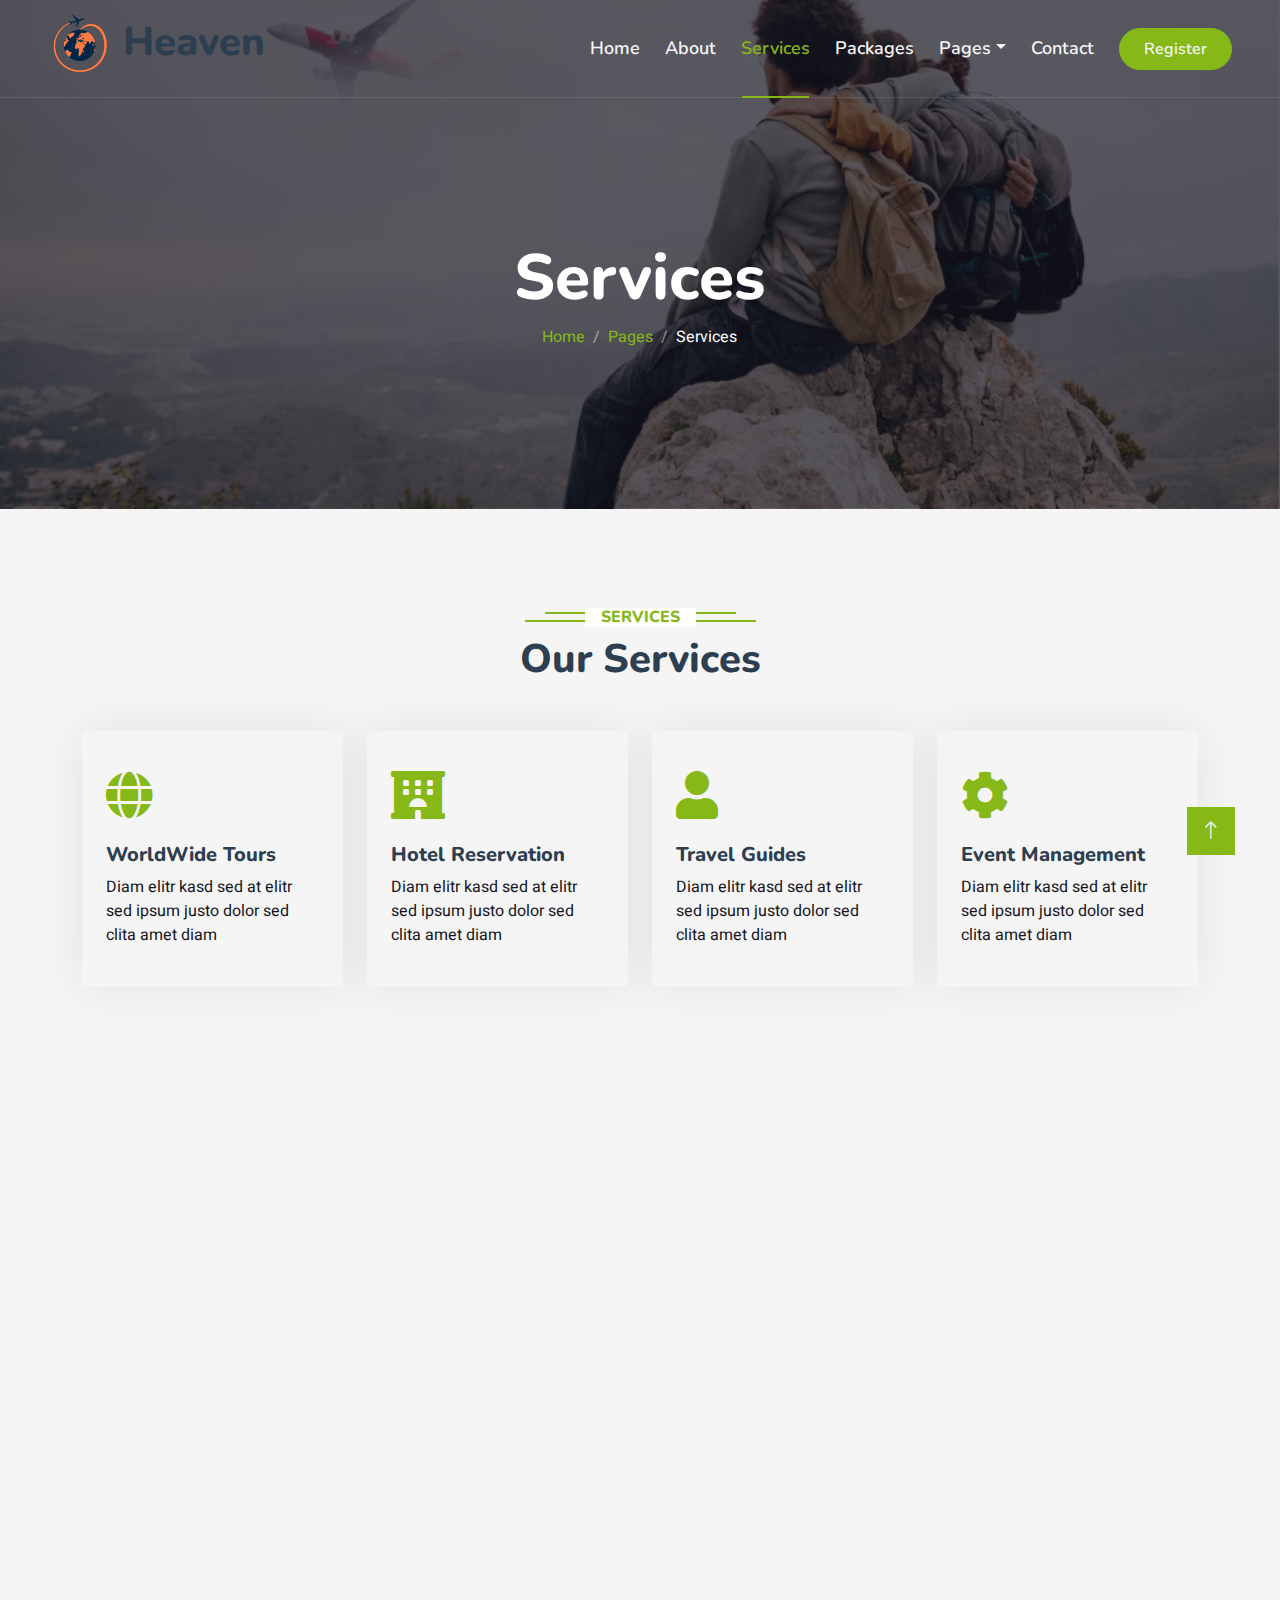
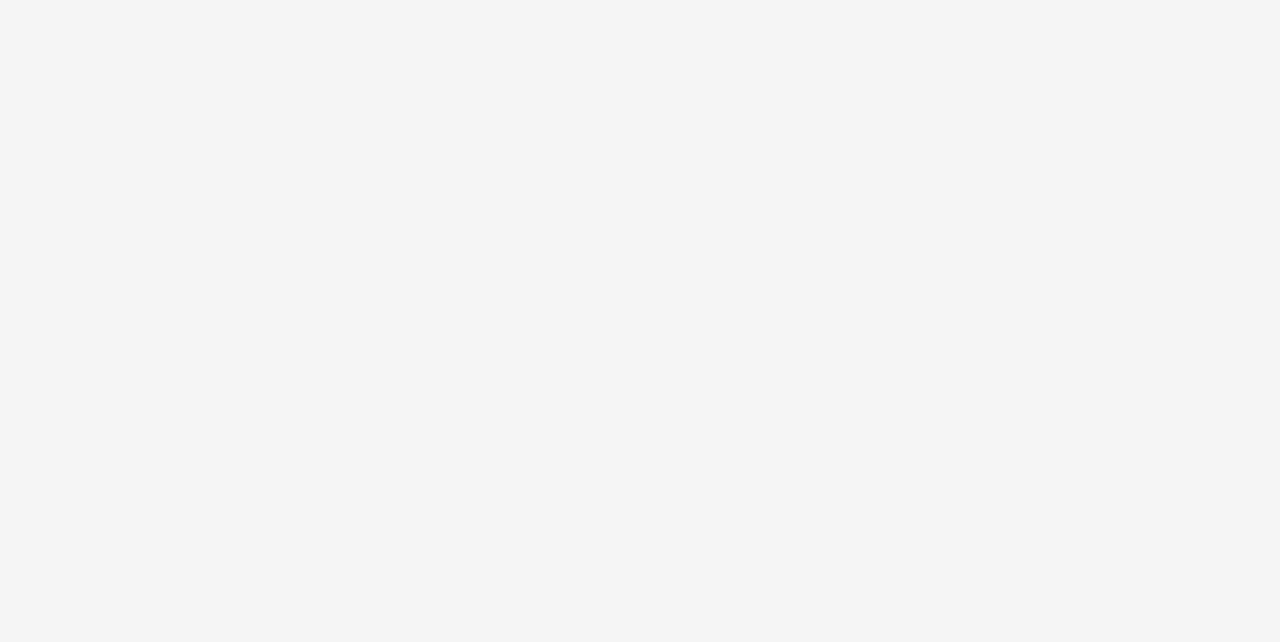
<file: service.html>
<!DOCTYPE html>
<html lang="en">

<head>
    <meta charset="utf-8">
    <title>Heaven</title>
    <meta content="width=device-width, initial-scale=1.0" name="viewport">
    <meta content="" name="keywords">
    <meta content="" name="description">

    <!-- Favicon -->

    <!-- Google Web Fonts -->
    <link rel="preconnect" href="https://fonts.googleapis.com">
    <link rel="preconnect" href="https://fonts.gstatic.com" crossorigin>
    <link href="https://fonts.googleapis.com/css2?family=Heebo:wght@400;500;600&family=Nunito:wght@600;700;800&display=swap" rel="stylesheet">

    <!-- Icon Font Stylesheet -->
    <link href="https://cdnjs.cloudflare.com/ajax/libs/font-awesome/5.10.0/css/all.min.css" rel="stylesheet">
    <link href="https://cdn.jsdelivr.net/npm/bootstrap-icons@1.4.1/font/bootstrap-icons.css" rel="stylesheet">
    <link rel="icon" href="img/logo.png">

    <!-- Libraries Stylesheet -->
    <link href="lib/animate/animate.min.css" rel="stylesheet">
    <link href="lib/owlcarousel/assets/owl.carousel.min.css" rel="stylesheet">
    <link href="lib/tempusdominus/css/tempusdominus-bootstrap-4.min.css" rel="stylesheet" />

    <!-- Customized Bootstrap Stylesheet -->
    <link href="css/bootstrap.min.css" rel="stylesheet">

    <!-- Template Stylesheet -->
    <link href="css/style.css" rel="stylesheet">
</head>

<body>
    <!-- Spinner Start -->
    <div id="spinner" class="show bg-white position-fixed translate-middle w-100 vh-100 top-50 start-50 d-flex align-items-center justify-content-center">
        <div class="spinner-border text-primary" style="width: 3rem; height: 3rem;" role="status">
            <span class="sr-only">Loading...</span>
        </div>
    </div>
    <!-- Spinner End -->


    <!-- Topbar Start -->
   

    <!-- Topbar End -->


    <!-- Navbar & Hero Start -->
    <div class="container-fluid position-relative p-0">
        <nav class="navbar navbar-expand-lg navbar-light px-4 px-lg-5 py-3 py-lg-0">
            <a href="" class="navbar-brand p-0">
                <h1>
                    <img src="img/logo.png" alt="logo" class="log">
                    Heaven
                </h1>                 <!-- <img src="img/logo.png" alt="Logo"> -->
            </a>
            <button class="navbar-toggler" type="button" data-bs-toggle="collapse" data-bs-target="#navbarCollapse">
                <span class="fa fa-bars"></span>
            </button>
            <div class="collapse navbar-collapse" id="navbarCollapse">
                <div class="navbar-nav ms-auto py-0">
                    <a href="index.html" class="nav-item nav-link">Home</a>
                    <a href="about.html" class="nav-item nav-link">About</a>
                    <a href="service.html" class="nav-item nav-link active">Services</a>
                    <a href="package.html" class="nav-item nav-link">Packages</a>
                    <div class="nav-item dropdown">
                        <a href="#" class="nav-link dropdown-toggle" data-bs-toggle="dropdown">Pages</a>
                        <div class="dropdown-menu m-0">
                            <a href="destination.html" class="dropdown-item">Destination</a>
                            <a href="booking.html" class="dropdown-item">Booking</a>
                            <a href="team.html" class="dropdown-item">Travel Guides</a>
                            <a href="testimonial.html" class="dropdown-item">Testimonial</a>
                            <a href="404.html" class="dropdown-item">404 Page</a>
                        </div>
                    </div>
                    <a href="contact.html" class="nav-item nav-link">Contact</a>
                </div>
                <a href="" class="btn btn-primary rounded-pill py-2 px-4">Register</a>
            </div>
        </nav>

        <div class="container-fluid bg-primary py-5 mb-5 hero-header">
            <div class="container py-5">
                <div class="row justify-content-center py-5">
                    <div class="col-lg-10 pt-lg-5 mt-lg-5 text-center">
                        <h1 class="display-3 text-white animated slideInDown">Services</h1>
                        <nav aria-label="breadcrumb">
                            <ol class="breadcrumb justify-content-center">
                                <li class="breadcrumb-item"><a href="#">Home</a></li>
                                <li class="breadcrumb-item"><a href="#">Pages</a></li>
                                <li class="breadcrumb-item text-white active" aria-current="page">Services</li>
                            </ol>
                        </nav>
                    </div>
                </div>
            </div>
        </div>
    </div>
    <!-- Navbar & Hero End -->


    <!-- Service Start -->
    <div class="container-xxl py-5">
        <div class="container">
            <div class="text-center wow fadeInUp" data-wow-delay="0.1s">
                <h6 class="section-title bg-white text-center text-primary px-3">Services</h6>
                <h1 class="mb-5">Our Services</h1>
            </div>
            <div class="row g-4">
                <div class="col-lg-3 col-sm-6 wow fadeInUp" data-wow-delay="0.1s">
                    <div class="service-item rounded pt-3">
                        <div class="p-4">
                            <i class="fa fa-3x fa-globe text-primary mb-4"></i>
                            <h5>WorldWide Tours</h5>
                            <p>Diam elitr kasd sed at elitr sed ipsum justo dolor sed clita amet diam</p>
                        </div>
                    </div>
                </div>
                <div class="col-lg-3 col-sm-6 wow fadeInUp" data-wow-delay="0.3s">
                    <div class="service-item rounded pt-3">
                        <div class="p-4">
                            <i class="fa fa-3x fa-hotel text-primary mb-4"></i>
                            <h5>Hotel Reservation</h5>
                            <p>Diam elitr kasd sed at elitr sed ipsum justo dolor sed clita amet diam</p>
                        </div>
                    </div>
                </div>
                <div class="col-lg-3 col-sm-6 wow fadeInUp" data-wow-delay="0.5s">
                    <div class="service-item rounded pt-3">
                        <div class="p-4">
                            <i class="fa fa-3x fa-user text-primary mb-4"></i>
                            <h5>Travel Guides</h5>
                            <p>Diam elitr kasd sed at elitr sed ipsum justo dolor sed clita amet diam</p>
                        </div>
                    </div>
                </div>
                <div class="col-lg-3 col-sm-6 wow fadeInUp" data-wow-delay="0.7s">
                    <div class="service-item rounded pt-3">
                        <div class="p-4">
                            <i class="fa fa-3x fa-cog text-primary mb-4"></i>
                            <h5>Event Management</h5>
                            <p>Diam elitr kasd sed at elitr sed ipsum justo dolor sed clita amet diam</p>
                        </div>
                    </div>
                </div>
                <div class="col-lg-3 col-sm-6 wow fadeInUp" data-wow-delay="0.1s">
                    <div class="service-item rounded pt-3">
                        <div class="p-4">
                            <i class="fa fa-3x fa-globe text-primary mb-4"></i>
                            <h5>WorldWide Tours</h5>
                            <p>Diam elitr kasd sed at elitr sed ipsum justo dolor sed clita amet diam</p>
                        </div>
                    </div>
                </div>
                <div class="col-lg-3 col-sm-6 wow fadeInUp" data-wow-delay="0.3s">
                    <div class="service-item rounded pt-3">
                        <div class="p-4">
                            <i class="fa fa-3x fa-hotel text-primary mb-4"></i>
                            <h5>Hotel Reservation</h5>
                            <p>Diam elitr kasd sed at elitr sed ipsum justo dolor sed clita amet diam</p>
                        </div>
                    </div>
                </div>
                <div class="col-lg-3 col-sm-6 wow fadeInUp" data-wow-delay="0.5s">
                    <div class="service-item rounded pt-3">
                        <div class="p-4">
                            <i class="fa fa-3x fa-user text-primary mb-4"></i>
                            <h5>Travel Guides</h5>
                            <p>Diam elitr kasd sed at elitr sed ipsum justo dolor sed clita amet diam</p>
                        </div>
                    </div>
                </div>
                <div class="col-lg-3 col-sm-6 wow fadeInUp" data-wow-delay="0.7s">
                    <div class="service-item rounded pt-3">
                        <div class="p-4">
                            <i class="fa fa-3x fa-cog text-primary mb-4"></i>
                            <h5>Event Management</h5>
                            <p>Diam elitr kasd sed at elitr sed ipsum justo dolor sed clita amet diam</p>
                        </div>
                    </div>
                </div>
            </div>
        </div>
    </div>
    <!-- Service End -->


    <!-- Testimonial Start -->
    <div class="container-xxl py-5 wow fadeInUp" data-wow-delay="0.1s">
        <div class="container">
            <div class="text-center">
                <h6 class="section-title bg-white text-center text-primary px-3">Testimonial</h6>
                <h1 class="mb-5">Our Clients Say!!!</h1>
            </div>
            <div class="owl-carousel testimonial-carousel position-relative">
                <div class="testimonial-item bg-white text-center border p-4">
                    <img class="bg-white rounded-circle shadow p-1 mx-auto mb-3" src="img/testimonial-1.jpg" style="width: 80px; height: 80px;">
                    <h5 class="mb-0">John Doe</h5>
                    <p>New York, USA</p>
                    <p class="mb-0">Tempor erat elitr rebum at clita. Diam dolor diam ipsum sit diam amet diam et eos. Clita erat ipsum et lorem et sit.</p>
                </div>
                <div class="testimonial-item bg-white text-center border p-4">
                    <img class="bg-white rounded-circle shadow p-1 mx-auto mb-3" src="img/testimonial-2.jpg" style="width: 80px; height: 80px;">
                    <h5 class="mb-0">John Doe</h5>
                    <p>New York, USA</p>
                    <p class="mt-2 mb-0">Tempor erat elitr rebum at clita. Diam dolor diam ipsum sit diam amet diam et eos. Clita erat ipsum et lorem et sit.</p>
                </div>
                <div class="testimonial-item bg-white text-center border p-4">
                    <img class="bg-white rounded-circle shadow p-1 mx-auto mb-3" src="img/testimonial-3.jpg" style="width: 80px; height: 80px;">
                    <h5 class="mb-0">John Doe</h5>
                    <p>New York, USA</p>
                    <p class="mt-2 mb-0">Tempor erat elitr rebum at clita. Diam dolor diam ipsum sit diam amet diam et eos. Clita erat ipsum et lorem et sit.</p>
                </div>
                <div class="testimonial-item bg-white text-center border p-4">
                    <img class="bg-white rounded-circle shadow p-1 mx-auto mb-3" src="img/testimonial-4.jpg" style="width: 80px; height: 80px;">
                    <h5 class="mb-0">John Doe</h5>
                    <p>New York, USA</p>
                    <p class="mt-2 mb-0">Tempor erat elitr rebum at clita. Diam dolor diam ipsum sit diam amet diam et eos. Clita erat ipsum et lorem et sit.</p>
                </div>
            </div>
        </div>
    </div>
    <!-- Testimonial End -->
        

    <!-- Footer Start -->
    <div class="container-fluid bg-dark text-light footer pt-5 mt-5 wow fadeIn" data-wow-delay="0.1s">
        <div class="container py-5">
            <div class="row g-5">
                <div class="col-lg-3 col-md-6">
                    <h4 class="text-white mb-3">Company</h4>
                    <a class="btn btn-link" href="">About Us</a>
                    <a class="btn btn-link" href="">Contact Us</a>
                    <a class="btn btn-link" href="">Privacy Policy</a>
                    <a class="btn btn-link" href="">Terms & Condition</a>
                    <a class="btn btn-link" href="">FAQs & Help</a>
                </div>
                <div class="col-lg-3 col-md-6">
                    <h4 class="text-white mb-3">Contact</h4>
                    <p class="mb-2"><i class="fa fa-map-marker-alt me-3"></i>perinthalmanna</p>
                    <p class="mb-2"><i class="fa fa-phone-alt me-3"></i>+012 345 67890</p>
                    <p class="mb-2"><i class="fa fa-envelope me-3"></i>heaven@example.com</p>
                    <div class="d-flex pt-2">
                        <a class="btn btn-outline-light btn-social" href=""><i class="fab fa-twitter"></i></a>
                        <a class="btn btn-outline-light btn-social" href=""><i class="fab fa-facebook-f"></i></a>
                        <a class="btn btn-outline-light btn-social" href=""><i class="fab fa-youtube"></i></a>
                        <a class="btn btn-outline-light btn-social" href=""><i class="fab fa-linkedin-in"></i></a>
                    </div>
                </div>
                <div class="col-lg-3 col-md-6">
                    <h4 class="text-white mb-3">Gallery</h4>
                    <div class="row g-2 pt-2">
                        <div class="col-4">
                            <img class="img-fluid bg-light p-1" src="img/india.jpeg" alt="">
                        </div>
                        <div class="col-4">
                            <img class="img-fluid bg-light p-1" src="img/japan.png" alt="">
                        </div>
                        <div class="col-4">
                            <img class="img-fluid bg-light p-1" src="img/ksa.png" alt="">
                        </div>
                        <div class="col-4">
                            <img class="img-fluid bg-light p-1" src="img/italy.png" alt="">
                        </div>
                        <div class="col-4">
                            <img class="img-fluid bg-light p-1" src="img/dubai.jpeg" alt="">
                        </div>
                        <div class="col-4">
                            <img class="img-fluid bg-light p-1" src="img/singapore.png" alt="">
                        </div>
                    </div>
                </div>
                <div class="col-lg-3 col-md-6">
                    <h4 class="text-white mb-3">Newsletter</h4>
                    <p>Dolor amet sit justo amet elitr clita ipsum elitr est.</p>
                    <div class="position-relative mx-auto" style="max-width: 400px;">
                        <input class="form-control border-primary w-100 py-3 ps-4 pe-5" type="text" placeholder="Your email">
                        <button type="button" class="btn btn-primary py-2 position-absolute top-0 end-0 mt-2 me-2">SignUp</button>
                    </div>
                </div>
            </div>
        </div>
       
    </div>
    <!-- Footer End -->


    <!-- Back to Top -->
    <a href="#" class="btn btn-lg btn-primary btn-lg-square back-to-top"><i class="bi bi-arrow-up"></i></a>


    <!-- JavaScript Libraries -->
    <script src="https://code.jquery.com/jquery-3.4.1.min.js"></script>
    <script src="https://cdn.jsdelivr.net/npm/bootstrap@5.0.0/dist/js/bootstrap.bundle.min.js"></script>
    <script src="lib/wow/wow.min.js"></script>
    <script src="lib/easing/easing.min.js"></script>
    <script src="lib/waypoints/waypoints.min.js"></script>
    <script src="lib/owlcarousel/owl.carousel.min.js"></script>
    <script src="lib/tempusdominus/js/moment.min.js"></script>
    <script src="lib/tempusdominus/js/moment-timezone.min.js"></script>
    <script src="lib/tempusdominus/js/tempusdominus-bootstrap-4.min.js"></script>

    <!-- Template Javascript -->
    <script src="js/main.js"></script>
</body>

</html>
</file>
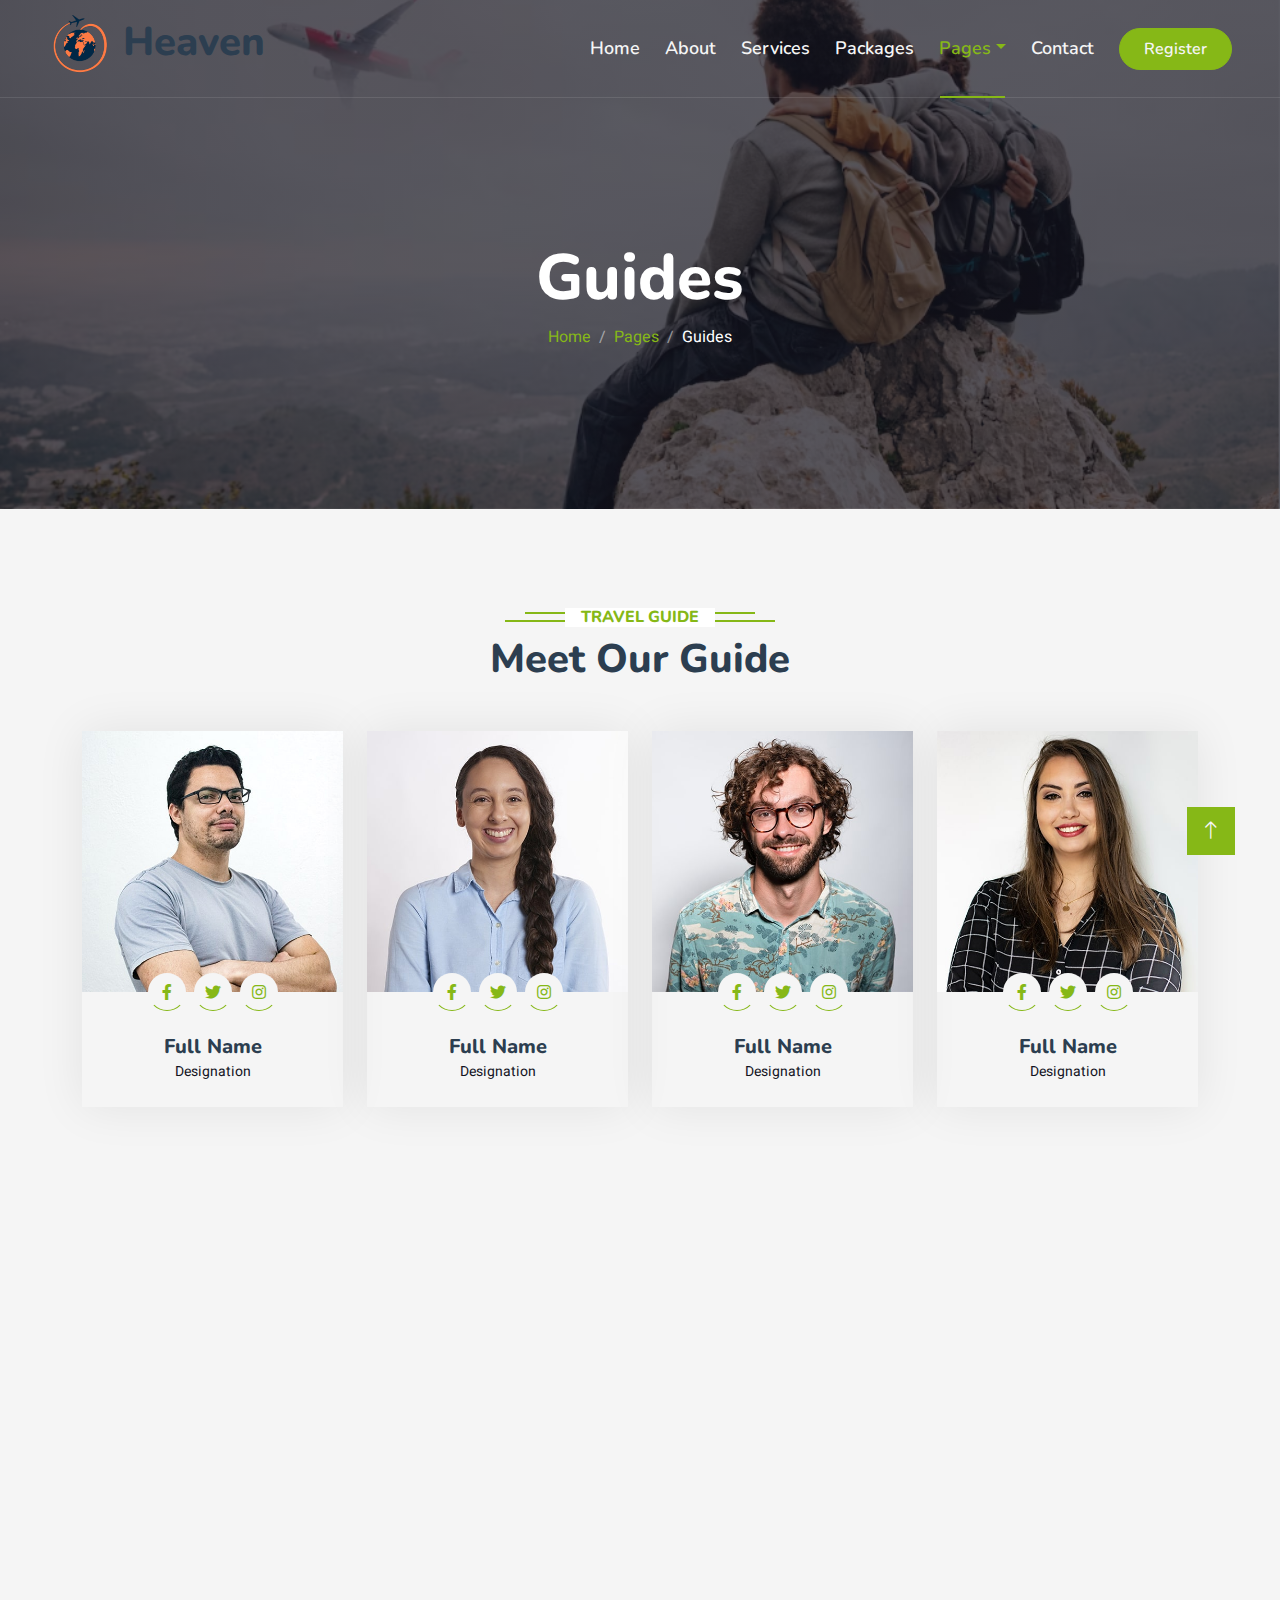
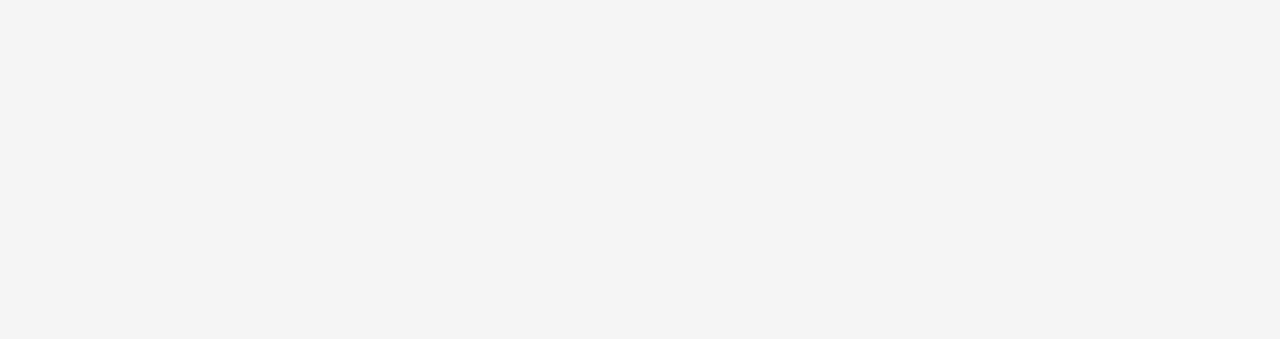
<file: team.html>
<!DOCTYPE html>
<html lang="en">

<head>
    <meta charset="utf-8">
    <title>Heaven</title>

    <meta content="width=device-width, initial-scale=1.0" name="viewport">
    <meta content="" name="keywords">
    <meta content="" name="description">

    <!-- Favicon -->
    <link href="img/logo.png" rel="icon">

    <!-- Google Web Fonts -->
    <link rel="preconnect" href="https://fonts.googleapis.com">
    <link rel="preconnect" href="https://fonts.gstatic.com" crossorigin>
    <link href="https://fonts.googleapis.com/css2?family=Heebo:wght@400;500;600&family=Nunito:wght@600;700;800&display=swap" rel="stylesheet">

    <!-- Icon Font Stylesheet -->
    <link href="https://cdnjs.cloudflare.com/ajax/libs/font-awesome/5.10.0/css/all.min.css" rel="stylesheet">
    <link href="https://cdn.jsdelivr.net/npm/bootstrap-icons@1.4.1/font/bootstrap-icons.css" rel="stylesheet">

    <!-- Libraries Stylesheet -->
    <link href="lib/animate/animate.min.css" rel="stylesheet">
    <link href="lib/owlcarousel/assets/owl.carousel.min.css" rel="stylesheet">
    <link href="lib/tempusdominus/css/tempusdominus-bootstrap-4.min.css" rel="stylesheet" />

    <!-- Customized Bootstrap Stylesheet -->
    <link href="css/bootstrap.min.css" rel="stylesheet">

    <!-- Template Stylesheet -->
    <link href="css/style.css" rel="stylesheet">
</head>

<body>
    <!-- Spinner Start -->
    <div id="spinner" class="show bg-white position-fixed translate-middle w-100 vh-100 top-50 start-50 d-flex align-items-center justify-content-center">
        <div class="spinner-border text-primary" style="width: 3rem; height: 3rem;" role="status">
            <span class="sr-only">Loading...</span>
        </div>
    </div>
    <!-- Spinner End -->


    <!-- Topbar Start -->
   
    <!-- Topbar End -->


    <!-- Navbar & Hero Start -->
    <div class="container-fluid position-relative p-0">
        <nav class="navbar navbar-expand-lg navbar-light px-4 px-lg-5 py-3 py-lg-0">
            <a href="" class="navbar-brand p-0">
                <h1>
                    <img src="img/logo.png" alt="logo" class="log">
                    Heaven
                </h1>                <!-- <img src="img/logo.png" alt="Logo"> -->
            </a>
            <button class="navbar-toggler" type="button" data-bs-toggle="collapse" data-bs-target="#navbarCollapse">
                <span class="fa fa-bars"></span>
            </button>
            <div class="collapse navbar-collapse" id="navbarCollapse">
                <div class="navbar-nav ms-auto py-0">
                    <a href="index.html" class="nav-item nav-link">Home</a>
                    <a href="about.html" class="nav-item nav-link">About</a>
                    <a href="service.html" class="nav-item nav-link">Services</a>
                    <a href="package.html" class="nav-item nav-link">Packages</a>
                    <div class="nav-item dropdown">
                        <a href="#" class="nav-link dropdown-toggle active" data-bs-toggle="dropdown">Pages</a>
                        <div class="dropdown-menu m-0">
                            <a href="destination.html" class="dropdown-item">Destination</a>
                            <a href="booking.html" class="dropdown-item">Booking</a>
                            <a href="team.html" class="dropdown-item active">Travel Guides</a>
                            <a href="testimonial.html" class="dropdown-item">Testimonial</a>
                            <a href="404.html" class="dropdown-item">404 Page</a>
                        </div>
                    </div>
                    <a href="contact.html" class="nav-item nav-link">Contact</a>
                </div>
                <a href="" class="btn btn-primary rounded-pill py-2 px-4">Register</a>
            </div>
        </nav>

        <div class="container-fluid bg-primary py-5 mb-5 hero-header">
            <div class="container py-5">
                <div class="row justify-content-center py-5">
                    <div class="col-lg-10 pt-lg-5 mt-lg-5 text-center">
                        <h1 class="display-3 text-white animated slideInDown">Guides</h1>
                        <nav aria-label="breadcrumb">
                            <ol class="breadcrumb justify-content-center">
                                <li class="breadcrumb-item"><a href="#">Home</a></li>
                                <li class="breadcrumb-item"><a href="#">Pages</a></li>
                                <li class="breadcrumb-item text-white active" aria-current="page">Guides</li>
                            </ol>
                        </nav>
                    </div>
                </div>
            </div>
        </div>
    </div>
    <!-- Navbar & Hero End -->


    <!-- Team Start -->
    <div class="container-xxl py-5">
        <div class="container">
            <div class="text-center wow fadeInUp" data-wow-delay="0.1s">
                <h6 class="section-title bg-white text-center text-primary px-3">Travel Guide</h6>
                <h1 class="mb-5">Meet Our Guide</h1>
            </div>
            <div class="row g-4">
                <div class="col-lg-3 col-md-6 wow fadeInUp" data-wow-delay="0.1s">
                    <div class="team-item">
                        <div class="overflow-hidden">
                            <img class="img-fluid" src="img/team-1.jpg" alt="">
                        </div>
                        <div class="position-relative d-flex justify-content-center" style="margin-top: -19px;">
                            <a class="btn btn-square mx-1" href=""><i class="fab fa-facebook-f"></i></a>
                            <a class="btn btn-square mx-1" href=""><i class="fab fa-twitter"></i></a>
                            <a class="btn btn-square mx-1" href=""><i class="fab fa-instagram"></i></a>
                        </div>
                        <div class="text-center p-4">
                            <h5 class="mb-0">Full Name</h5>
                            <small>Designation</small>
                        </div>
                    </div>
                </div>
                <div class="col-lg-3 col-md-6 wow fadeInUp" data-wow-delay="0.3s">
                    <div class="team-item">
                        <div class="overflow-hidden">
                            <img class="img-fluid" src="img/team-2.jpg" alt="">
                        </div>
                        <div class="position-relative d-flex justify-content-center" style="margin-top: -19px;">
                            <a class="btn btn-square mx-1" href=""><i class="fab fa-facebook-f"></i></a>
                            <a class="btn btn-square mx-1" href=""><i class="fab fa-twitter"></i></a>
                            <a class="btn btn-square mx-1" href=""><i class="fab fa-instagram"></i></a>
                        </div>
                        <div class="text-center p-4">
                            <h5 class="mb-0">Full Name</h5>
                            <small>Designation</small>
                        </div>
                    </div>
                </div>
                <div class="col-lg-3 col-md-6 wow fadeInUp" data-wow-delay="0.5s">
                    <div class="team-item">
                        <div class="overflow-hidden">
                            <img class="img-fluid" src="img/team-3.jpg" alt="">
                        </div>
                        <div class="position-relative d-flex justify-content-center" style="margin-top: -19px;">
                            <a class="btn btn-square mx-1" href=""><i class="fab fa-facebook-f"></i></a>
                            <a class="btn btn-square mx-1" href=""><i class="fab fa-twitter"></i></a>
                            <a class="btn btn-square mx-1" href=""><i class="fab fa-instagram"></i></a>
                        </div>
                        <div class="text-center p-4">
                            <h5 class="mb-0">Full Name</h5>
                            <small>Designation</small>
                        </div>
                    </div>
                </div>
                <div class="col-lg-3 col-md-6 wow fadeInUp" data-wow-delay="0.7s">
                    <div class="team-item">
                        <div class="overflow-hidden">
                            <img class="img-fluid" src="img/team-4.jpg" alt="">
                        </div>
                        <div class="position-relative d-flex justify-content-center" style="margin-top: -19px;">
                            <a class="btn btn-square mx-1" href=""><i class="fab fa-facebook-f"></i></a>
                            <a class="btn btn-square mx-1" href=""><i class="fab fa-twitter"></i></a>
                            <a class="btn btn-square mx-1" href=""><i class="fab fa-instagram"></i></a>
                        </div>
                        <div class="text-center p-4">
                            <h5 class="mb-0">Full Name</h5>
                            <small>Designation</small>
                        </div>
                    </div>
                </div>
                <div class="col-lg-3 col-md-6 wow fadeInUp" data-wow-delay="0.1s">
                    <div class="team-item">
                        <div class="overflow-hidden">
                            <img class="img-fluid" src="img/team-2.jpg" alt="">
                        </div>
                        <div class="position-relative d-flex justify-content-center" style="margin-top: -19px;">
                            <a class="btn btn-square mx-1" href=""><i class="fab fa-facebook-f"></i></a>
                            <a class="btn btn-square mx-1" href=""><i class="fab fa-twitter"></i></a>
                            <a class="btn btn-square mx-1" href=""><i class="fab fa-instagram"></i></a>
                        </div>
                        <div class="text-center p-4">
                            <h5 class="mb-0">Full Name</h5>
                            <small>Designation</small>
                        </div>
                    </div>
                </div>
                <div class="col-lg-3 col-md-6 wow fadeInUp" data-wow-delay="0.3s">
                    <div class="team-item">
                        <div class="overflow-hidden">
                            <img class="img-fluid" src="img/team-3.jpg" alt="">
                        </div>
                        <div class="position-relative d-flex justify-content-center" style="margin-top: -19px;">
                            <a class="btn btn-square mx-1" href=""><i class="fab fa-facebook-f"></i></a>
                            <a class="btn btn-square mx-1" href=""><i class="fab fa-twitter"></i></a>
                            <a class="btn btn-square mx-1" href=""><i class="fab fa-instagram"></i></a>
                        </div>
                        <div class="text-center p-4">
                            <h5 class="mb-0">Full Name</h5>
                            <small>Designation</small>
                        </div>
                    </div>
                </div>
                <div class="col-lg-3 col-md-6 wow fadeInUp" data-wow-delay="0.5s">
                    <div class="team-item">
                        <div class="overflow-hidden">
                            <img class="img-fluid" src="img/team-4.jpg" alt="">
                        </div>
                        <div class="position-relative d-flex justify-content-center" style="margin-top: -19px;">
                            <a class="btn btn-square mx-1" href=""><i class="fab fa-facebook-f"></i></a>
                            <a class="btn btn-square mx-1" href=""><i class="fab fa-twitter"></i></a>
                            <a class="btn btn-square mx-1" href=""><i class="fab fa-instagram"></i></a>
                        </div>
                        <div class="text-center p-4">
                            <h5 class="mb-0">Full Name</h5>
                            <small>Designation</small>
                        </div>
                    </div>
                </div>
                <div class="col-lg-3 col-md-6 wow fadeInUp" data-wow-delay="0.7s">
                    <div class="team-item">
                        <div class="overflow-hidden">
                            <img class="img-fluid" src="img/team-1.jpg" alt="">
                        </div>
                        <div class="position-relative d-flex justify-content-center" style="margin-top: -19px;">
                            <a class="btn btn-square mx-1" href=""><i class="fab fa-facebook-f"></i></a>
                            <a class="btn btn-square mx-1" href=""><i class="fab fa-twitter"></i></a>
                            <a class="btn btn-square mx-1" href=""><i class="fab fa-instagram"></i></a>
                        </div>
                        <div class="text-center p-4">
                            <h5 class="mb-0">Full Name</h5>
                            <small>Designation</small>
                        </div>
                    </div>
                </div>
            </div>
        </div>
    </div>
    <!-- Team End -->
        

    <!-- Footer Start -->
    <div class="container-fluid bg-dark text-light footer pt-5 mt-5 wow fadeIn" data-wow-delay="0.1s">
        <div class="container py-5">
            <div class="row g-5">
                <div class="col-lg-3 col-md-6">
                    <h4 class="text-white mb-3">Company</h4>
                    <a class="btn btn-link" href="">About Us</a>
                    <a class="btn btn-link" href="">Contact Us</a>
                    <a class="btn btn-link" href="">Privacy Policy</a>
                    <a class="btn btn-link" href="">Terms & Condition</a>
                    <a class="btn btn-link" href="">FAQs & Help</a>
                </div>
                <div class="col-lg-3 col-md-6">
                    <h4 class="text-white mb-3">Contact</h4>
                    <p class="mb-2"><i class="fa fa-map-marker-alt me-3"></i>perinthalmanna</p>
                    <p class="mb-2"><i class="fa fa-phone-alt me-3"></i>+012 345 67890</p>
                    <p class="mb-2"><i class="fa fa-envelope me-3"></i>heaven@example.com</p>
                    <div class="d-flex pt-2">
                        <a class="btn btn-outline-light btn-social" href=""><i class="fab fa-twitter"></i></a>
                        <a class="btn btn-outline-light btn-social" href=""><i class="fab fa-facebook-f"></i></a>
                        <a class="btn btn-outline-light btn-social" href=""><i class="fab fa-youtube"></i></a>
                        <a class="btn btn-outline-light btn-social" href=""><i class="fab fa-linkedin-in"></i></a>
                    </div>
                </div>
                <div class="col-lg-3 col-md-6">
                    <h4 class="text-white mb-3">Gallery</h4>
                    <div class="row g-2 pt-2">
                        <div class="col-4">
                            <img class="img-fluid bg-light p-1" src="img/india.jpeg" alt="">
                        </div>
                        <div class="col-4">
                            <img class="img-fluid bg-light p-1" src="img/japan.png" alt="">
                        </div>
                        <div class="col-4">
                            <img class="img-fluid bg-light p-1" src="img/ksa.png" alt="">
                        </div>
                        <div class="col-4">
                            <img class="img-fluid bg-light p-1" src="img/italy.png" alt="">
                        </div>
                        <div class="col-4">
                            <img class="img-fluid bg-light p-1" src="img/dubai.jpeg" alt="">
                        </div>
                        <div class="col-4">
                            <img class="img-fluid bg-light p-1" src="img/singapore.png" alt="">
                        </div>
                    </div>
                </div>
                <div class="col-lg-3 col-md-6">
                    <h4 class="text-white mb-3">Newsletter</h4>
                    <p>Dolor amet sit justo amet elitr clita ipsum elitr est.</p>
                    <div class="position-relative mx-auto" style="max-width: 400px;">
                        <input class="form-control border-primary w-100 py-3 ps-4 pe-5" type="text" placeholder="Your email">
                        <button type="button" class="btn btn-primary py-2 position-absolute top-0 end-0 mt-2 me-2">SignUp</button>
                    </div>
                </div>
            </div>
        </div>
       
    </div>
    <!-- Footer End -->


    <!-- Back to Top -->
    <a href="#" class="btn btn-lg btn-primary btn-lg-square back-to-top"><i class="bi bi-arrow-up"></i></a>


    <!-- JavaScript Libraries -->
    <script src="https://code.jquery.com/jquery-3.4.1.min.js"></script>
    <script src="https://cdn.jsdelivr.net/npm/bootstrap@5.0.0/dist/js/bootstrap.bundle.min.js"></script>
    <script src="lib/wow/wow.min.js"></script>
    <script src="lib/easing/easing.min.js"></script>
    <script src="lib/waypoints/waypoints.min.js"></script>
    <script src="lib/owlcarousel/owl.carousel.min.js"></script>
    <script src="lib/tempusdominus/js/moment.min.js"></script>
    <script src="lib/tempusdominus/js/moment-timezone.min.js"></script>
    <script src="lib/tempusdominus/js/tempusdominus-bootstrap-4.min.js"></script>

    <!-- Template Javascript -->
    <script src="js/main.js"></script>
</body>

</html>
</file>
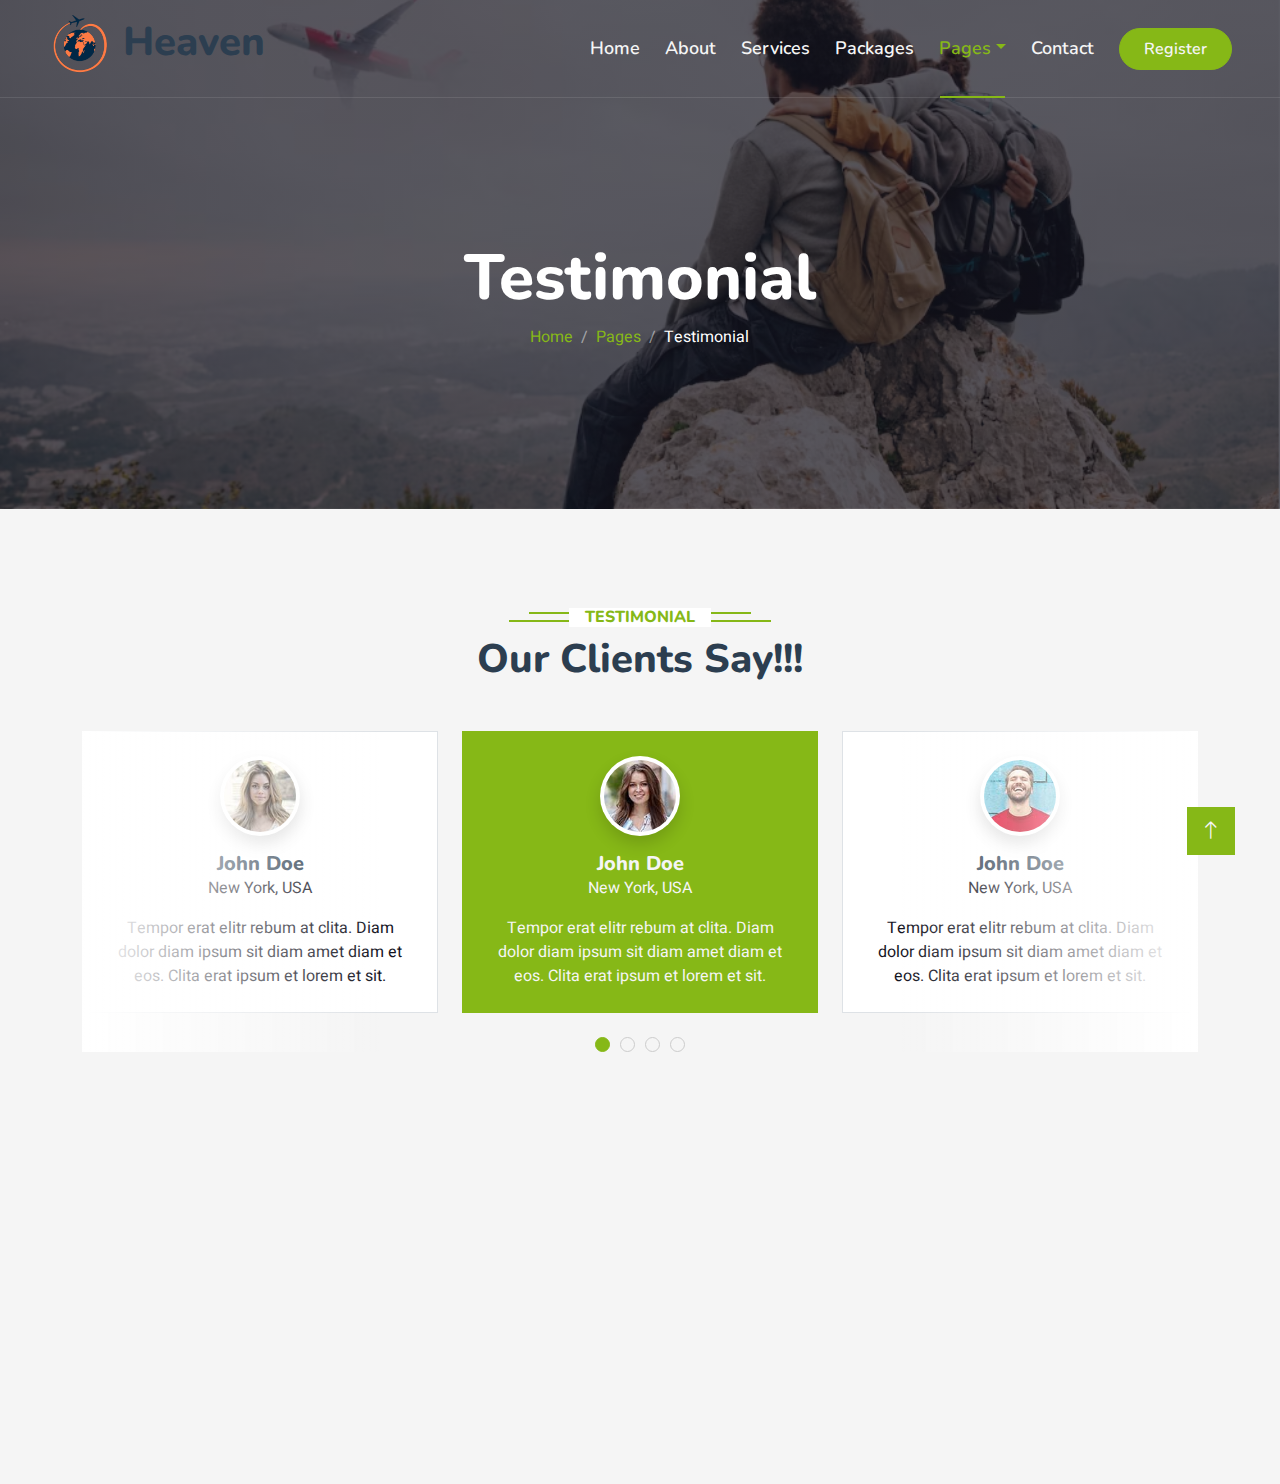
<file: testimonial.html>
<!DOCTYPE html>
<html lang="en">

<head>
    <meta charset="utf-8">
    <title>Heaven</title>

    <meta content="width=device-width, initial-scale=1.0" name="viewport">
    <meta content="" name="keywords">
    <meta content="" name="description">

    <!-- Favicon -->
    <link href="img/logo.png" rel="icon">

    <!-- Google Web Fonts -->
    <link rel="preconnect" href="https://fonts.googleapis.com">
    <link rel="preconnect" href="https://fonts.gstatic.com" crossorigin>
    <link href="https://fonts.googleapis.com/css2?family=Heebo:wght@400;500;600&family=Nunito:wght@600;700;800&display=swap" rel="stylesheet">

    <!-- Icon Font Stylesheet -->
    <link href="https://cdnjs.cloudflare.com/ajax/libs/font-awesome/5.10.0/css/all.min.css" rel="stylesheet">
    <link href="https://cdn.jsdelivr.net/npm/bootstrap-icons@1.4.1/font/bootstrap-icons.css" rel="stylesheet">

    <!-- Libraries Stylesheet -->
    <link href="lib/animate/animate.min.css" rel="stylesheet">
    <link href="lib/owlcarousel/assets/owl.carousel.min.css" rel="stylesheet">
    <link href="lib/tempusdominus/css/tempusdominus-bootstrap-4.min.css" rel="stylesheet" />

    <!-- Customized Bootstrap Stylesheet -->
    <link href="css/bootstrap.min.css" rel="stylesheet">

    <!-- Template Stylesheet -->
    <link href="css/style.css" rel="stylesheet">
</head>

<body>
    <!-- Spinner Start -->
    <div id="spinner" class="show bg-white position-fixed translate-middle w-100 vh-100 top-50 start-50 d-flex align-items-center justify-content-center">
        <div class="spinner-border text-primary" style="width: 3rem; height: 3rem;" role="status">
            <span class="sr-only">Loading...</span>
        </div>
    </div>
    <!-- Spinner End -->


    <!-- Topbar Start -->
  
    <!-- Topbar End -->


    <!-- Navbar & Hero Start -->
    <div class="container-fluid position-relative p-0">
        <nav class="navbar navbar-expand-lg navbar-light px-4 px-lg-5 py-3 py-lg-0">
            <a href="" class="navbar-brand p-0">
                <h1>
                    <img src="img/logo.png" alt="logo" class="log">
                    Heaven
                </h1>                <!-- <img src="img/logo.png" alt="Logo"> -->
            </a>
            <button class="navbar-toggler" type="button" data-bs-toggle="collapse" data-bs-target="#navbarCollapse">
                <span class="fa fa-bars"></span>
            </button>
            <div class="collapse navbar-collapse" id="navbarCollapse">
                <div class="navbar-nav ms-auto py-0">
                    <a href="index.html" class="nav-item nav-link">Home</a>
                    <a href="about.html" class="nav-item nav-link">About</a>
                    <a href="service.html" class="nav-item nav-link">Services</a>
                    <a href="package.html" class="nav-item nav-link">Packages</a>
                    <div class="nav-item dropdown">
                        <a href="#" class="nav-link dropdown-toggle active" data-bs-toggle="dropdown">Pages</a>
                        <div class="dropdown-menu m-0">
                            <a href="destination.html" class="dropdown-item">Destination</a>
                            <a href="booking.html" class="dropdown-item">Booking</a>
                            <a href="team.html" class="dropdown-item">Travel Guides</a>
                            <a href="testimonial.html" class="dropdown-item active">Testimonial</a>
                            <a href="404.html" class="dropdown-item">404 Page</a>
                        </div>
                    </div>
                    <a href="contact.html" class="nav-item nav-link">Contact</a>
                </div>
                <a href="" class="btn btn-primary rounded-pill py-2 px-4">Register</a>
            </div>
        </nav>

        <div class="container-fluid bg-primary py-5 mb-5 hero-header">
            <div class="container py-5">
                <div class="row justify-content-center py-5">
                    <div class="col-lg-10 pt-lg-5 mt-lg-5 text-center">
                        <h1 class="display-3 text-white animated slideInDown">Testimonial</h1>
                        <nav aria-label="breadcrumb">
                            <ol class="breadcrumb justify-content-center">
                                <li class="breadcrumb-item"><a href="#">Home</a></li>
                                <li class="breadcrumb-item"><a href="#">Pages</a></li>
                                <li class="breadcrumb-item text-white active" aria-current="page">Testimonial</li>
                            </ol>
                        </nav>
                    </div>
                </div>
            </div>
        </div>
    </div>
    <!-- Navbar & Hero End -->


    <!-- Testimonial Start -->
    <div class="container-xxl py-5 wow fadeInUp" data-wow-delay="0.1s">
        <div class="container">
            <div class="text-center">
                <h6 class="section-title bg-white text-center text-primary px-3">Testimonial</h6>
                <h1 class="mb-5">Our Clients Say!!!</h1>
            </div>
            <div class="owl-carousel testimonial-carousel position-relative">
                <div class="testimonial-item bg-white text-center border p-4">
                    <img class="bg-white rounded-circle shadow p-1 mx-auto mb-3" src="img/testimonial-1.jpg" style="width: 80px; height: 80px;">
                    <h5 class="mb-0">John Doe</h5>
                    <p>New York, USA</p>
                    <p class="mb-0">Tempor erat elitr rebum at clita. Diam dolor diam ipsum sit diam amet diam et eos. Clita erat ipsum et lorem et sit.</p>
                </div>
                <div class="testimonial-item bg-white text-center border p-4">
                    <img class="bg-white rounded-circle shadow p-1 mx-auto mb-3" src="img/testimonial-2.jpg" style="width: 80px; height: 80px;">
                    <h5 class="mb-0">John Doe</h5>
                    <p>New York, USA</p>
                    <p class="mt-2 mb-0">Tempor erat elitr rebum at clita. Diam dolor diam ipsum sit diam amet diam et eos. Clita erat ipsum et lorem et sit.</p>
                </div>
                <div class="testimonial-item bg-white text-center border p-4">
                    <img class="bg-white rounded-circle shadow p-1 mx-auto mb-3" src="img/testimonial-3.jpg" style="width: 80px; height: 80px;">
                    <h5 class="mb-0">John Doe</h5>
                    <p>New York, USA</p>
                    <p class="mt-2 mb-0">Tempor erat elitr rebum at clita. Diam dolor diam ipsum sit diam amet diam et eos. Clita erat ipsum et lorem et sit.</p>
                </div>
                <div class="testimonial-item bg-white text-center border p-4">
                    <img class="bg-white rounded-circle shadow p-1 mx-auto mb-3" src="img/testimonial-4.jpg" style="width: 80px; height: 80px;">
                    <h5 class="mb-0">John Doe</h5>
                    <p>New York, USA</p>
                    <p class="mt-2 mb-0">Tempor erat elitr rebum at clita. Diam dolor diam ipsum sit diam amet diam et eos. Clita erat ipsum et lorem et sit.</p>
                </div>
            </div>
        </div>
    </div>
    <!-- Testimonial End -->
        

    <!-- Footer Start -->
    <div class="container-fluid bg-dark text-light footer pt-5 mt-5 wow fadeIn" data-wow-delay="0.1s">
        <div class="container py-5">
            <div class="row g-5">
                <div class="col-lg-3 col-md-6">
                    <h4 class="text-white mb-3">Company</h4>
                    <a class="btn btn-link" href="">About Us</a>
                    <a class="btn btn-link" href="">Contact Us</a>
                    <a class="btn btn-link" href="">Privacy Policy</a>
                    <a class="btn btn-link" href="">Terms & Condition</a>
                    <a class="btn btn-link" href="">FAQs & Help</a>
                </div>
                <div class="col-lg-3 col-md-6">
                    <h4 class="text-white mb-3">Contact</h4>
                    <p class="mb-2"><i class="fa fa-map-marker-alt me-3"></i>perinthalmanna</p>
                    <p class="mb-2"><i class="fa fa-phone-alt me-3"></i>+012 345 67890</p>
                    <p class="mb-2"><i class="fa fa-envelope me-3"></i>heaven@example.com</p>
                    <div class="d-flex pt-2">
                        <a class="btn btn-outline-light btn-social" href=""><i class="fab fa-twitter"></i></a>
                        <a class="btn btn-outline-light btn-social" href=""><i class="fab fa-facebook-f"></i></a>
                        <a class="btn btn-outline-light btn-social" href=""><i class="fab fa-youtube"></i></a>
                        <a class="btn btn-outline-light btn-social" href=""><i class="fab fa-linkedin-in"></i></a>
                    </div>
                </div>
                <div class="col-lg-3 col-md-6">
                    <h4 class="text-white mb-3">Gallery</h4>
                    <div class="row g-2 pt-2">
                        <div class="col-4">
                            <img class="img-fluid bg-light p-1" src="img/india.jpeg" alt="">
                        </div>
                        <div class="col-4">
                            <img class="img-fluid bg-light p-1" src="img/japan.png" alt="">
                        </div>
                        <div class="col-4">
                            <img class="img-fluid bg-light p-1" src="img/ksa.png" alt="">
                        </div>
                        <div class="col-4">
                            <img class="img-fluid bg-light p-1" src="img/italy.png" alt="">
                        </div>
                        <div class="col-4">
                            <img class="img-fluid bg-light p-1" src="img/dubai.jpeg" alt="">
                        </div>
                        <div class="col-4">
                            <img class="img-fluid bg-light p-1" src="img/singapore.png" alt="">
                        </div>
                    </div>
                </div>
                <div class="col-lg-3 col-md-6">
                    <h4 class="text-white mb-3">Newsletter</h4>
                    <p>Dolor amet sit justo amet elitr clita ipsum elitr est.</p>
                    <div class="position-relative mx-auto" style="max-width: 400px;">
                        <input class="form-control border-primary w-100 py-3 ps-4 pe-5" type="text" placeholder="Your email">
                        <button type="button" class="btn btn-primary py-2 position-absolute top-0 end-0 mt-2 me-2">SignUp</button>
                    </div>
                </div>
            </div>
        </div>
       
    </div>
    <!-- Footer End -->


    <!-- Back to Top -->
    <a href="#" class="btn btn-lg btn-primary btn-lg-square back-to-top"><i class="bi bi-arrow-up"></i></a>


    <!-- JavaScript Libraries -->
    <script src="https://code.jquery.com/jquery-3.4.1.min.js"></script>
    <script src="https://cdn.jsdelivr.net/npm/bootstrap@5.0.0/dist/js/bootstrap.bundle.min.js"></script>
    <script src="lib/wow/wow.min.js"></script>
    <script src="lib/easing/easing.min.js"></script>
    <script src="lib/waypoints/waypoints.min.js"></script>
    <script src="lib/owlcarousel/owl.carousel.min.js"></script>
    <script src="lib/tempusdominus/js/moment.min.js"></script>
    <script src="lib/tempusdominus/js/moment-timezone.min.js"></script>
    <script src="lib/tempusdominus/js/tempusdominus-bootstrap-4.min.js"></script>

    <!-- Template Javascript -->
    <script src="js/main.js"></script>
</body>

</html>
</file>
<file: css/style.css>
:root {
    --primary: #86B817;
    --secondary: #FE8800;
    --light: #F5F5F5;
    --dark: #14141F;
}
.dark-theme{
    --primary: #86B817;
    --secondary: #FE8800;
    --light: #000;
    --dark: #f5f5f5;
}


body{
    background-color: var(--light);
    color: var(--dark);
}
.fw-medium {
    font-weight: 600 !important;
}

.fw-semi-bold {
    font-weight: 700 !important;
}

.back-to-top {
    position: fixed;
    display: none;
    right: 45px;
    bottom: 45px;
    z-index: 99;
}


/*** Spinner ***/
#spinner {
    opacity: 0;
    visibility: hidden;
    transition: opacity .5s ease-out, visibility 0s linear .5s;
    z-index: 99999;
}

#spinner.show {
    transition: opacity .5s ease-out, visibility 0s linear 0s;
    visibility: visible;
    opacity: 1;
}


/*** Button ***/
.btn {
    font-family: 'Nunito', sans-serif;
    font-weight: 600;
    transition: .5s;
}

.btn.btn-primary,
.btn.btn-secondary {
    color: var(--light);
}

.btn-square {
    width: 38px;
    height: 38px;
}

.btn-sm-square {
    width: 32px;
    height: 32px;
}

.btn-lg-square {
    width: 48px;
    height: 48px;
}

.btn-square,
.btn-sm-square,
.btn-lg-square {
    padding: 0;
    display: flex;
    align-items: center;
    justify-content: center;
    font-weight: normal;
    border-radius: 0px;
}


/*** Navbar ***/
.navbar-light .navbar-nav .nav-link {
    font-family: 'Nunito', sans-serif;
    position: relative;
    margin-right: 25px;
    padding: 35px 0;
    color: var(--light) !important;
    font-size: 18px;
    font-weight: 600;
    outline: none;
    transition: .5s;
}

.sticky-top.navbar-light .navbar-nav .nav-link {
    padding: 20px 0;
    color: var(--dark) !important;
}

.navbar-light .navbar-nav .nav-link:hover,
.navbar-light .navbar-nav .nav-link.active {
    color: var(--primary) !important;
}

.navbar-light .navbar-brand img {
    max-height: 60px;
    transition: .5s;
}

.sticky-top.navbar-light .navbar-brand img {
    max-height: 45px;
}

@media (max-width: 991.98px) {
    .sticky-top.navbar-light {
        position: relative;
        background: var(--light);
    }

    .navbar-light .navbar-collapse {
        margin-top: 15px;
        border-top: 1px solid var(--light);
    }

    .navbar-light .navbar-nav .nav-link,
    .sticky-top.navbar-light .navbar-nav .nav-link {
        padding: 10px 0;
        margin-left: 0;
        color: var(--dark) !important;
    }

    .navbar-light .navbar-brand img {
        max-height: 45px;
    }
}

@media (min-width: 992px) {
    .navbar-light {
        position: absolute;
        width: 100%;
        top: 0;
        left: 0;
        border-bottom: 1px solid rgba(256, 256, 256, .1);
        z-index: 999;
    }
    
    .sticky-top.navbar-light {
        position: fixed;
        background: var(--light);
    }

    .navbar-light .navbar-nav .nav-link::before {
        position: absolute;
        content: "";
        width: 0;
        height: 2px;
        bottom: -1px;
        left: 50%;
        background: var(--primary);
        transition: .5s;
    }

    .navbar-light .navbar-nav .nav-link:hover::before,
    .navbar-light .navbar-nav .nav-link.active::before {
        width: calc(100% - 2px);
        left: 1px;
    }

    .navbar-light .navbar-nav .nav-link.nav-contact::before {
        display: none;
    }
}


/*** Hero Header ***/
.hero-header {
    background: linear-gradient(rgba(20, 20, 31, .7), rgba(20, 20, 31, .7)), url(../img/bg-hero.png);
    background-position: center center;
    background-repeat: no-repeat;
    background-size: cover;
}

.breadcrumb-item + .breadcrumb-item::before {
    color: rgba(255, 255, 255, .5);
}


/*** Section Title ***/
.section-title {
    position: relative;
    display: inline-block;
    text-transform: uppercase;
}

.section-title::before {
    position: absolute;
    content: "";
    width: calc(100% + 80px);
    height: 2px;
    top: 4px;
    left: -40px;
    background: var(--primary);
    z-index: -1;
}

.section-title::after {
    position: absolute;
    content: "";
    width: calc(100% + 120px);
    height: 2px;
    bottom: 5px;
    left: -60px;
    background: var(--primary);
    z-index: -1;
}

.section-title.text-start::before {
    width: calc(100% + 40px);
    left: 0;
}

.section-title.text-start::after {
    width: calc(100% + 60px);
    left: 0;
}


/*** Service ***/
.service-item {
    box-shadow: 0 0 45px rgba(0, 0, 0, .08);
    transition: .5s;
}

.service-item:hover {
    background: var(--primary);
}

.service-item * {
    transition: .5s;
}

.service-item:hover * {
    color: var(--light) !important;
}


/*** Destination ***/
.destination img {
    transition: .5s;
}

.destination a:hover img {
    transform: scale(1.1);
}


/*** Package ***/
.package-item {
    box-shadow: 0 0 45px rgba(0, 0, 0, .08);
}

.package-item img {
    transition: .5s;
}

.package-item:hover img {
    transform: scale(1.1);
}


/*** Booking ***/
.booking {
    background: linear-gradient(rgba(15, 23, 43, .7), rgba(15, 23, 43, .7)), url(../img/booking.jpg);
    background-position: center center;
    background-repeat: no-repeat;
    background-size: cover;
}


/*** Team ***/
.team-item {
    box-shadow: 0 0 45px rgba(0, 0, 0, .08);
}

.team-item img {
    transition: .5s;
}

.team-item:hover img {
    transform: scale(1.1);
}

.team-item .btn {
    background: var(--light);
    color: var(--primary);
    border-radius: 20px;
    border-bottom: 1px solid var(--primary);
}

.team-item .btn:hover {
    background: var(--primary);
    color: var(--light);
}


/*** Testimonial ***/
.testimonial-carousel::before {
    position: absolute;
    content: "";
    top: 0;
    left: 0;
    height: 100%;
    width: 0;
    background: linear-gradient(to right, rgba(255, 255, 255, 1) 0%, rgba(255, 255, 255, 0) 100%);
    z-index: 1;
}

.testimonial-carousel::after {
    position: absolute;
    content: "";
    top: 0;
    right: 0;
    height: 100%;
    width: 0;
    background: linear-gradient(to left, rgba(255, 255, 255, 1) 0%, rgba(255, 255, 255, 0) 100%);
    z-index: 1;
}

@media (min-width: 768px) {
    .testimonial-carousel::before,
    .testimonial-carousel::after {
        width: 200px;
    }
}

@media (min-width: 992px) {
    .testimonial-carousel::before,
    .testimonial-carousel::after {
        width: 300px;
    }
}

.testimonial-carousel .owl-item .testimonial-item,
.testimonial-carousel .owl-item.center .testimonial-item * {
    transition: .5s;
}

.testimonial-carousel .owl-item.center .testimonial-item {
    background: var(--primary) !important;
    border-color: var(--primary) !important;
}

.testimonial-carousel .owl-item.center .testimonial-item * {
    color: var(--light) !important;
}

.testimonial-carousel .owl-dots {
    margin-top: 24px;
    display: flex;
    align-items: flex-end;
    justify-content: center;
}

.testimonial-carousel .owl-dot {
    position: relative;
    display: inline-block;
    margin: 0 5px;
    width: 15px;
    height: 15px;
    border: 1px solid #CCCCCC;
    border-radius: 15px;
    transition: .5s;
}

.testimonial-carousel .owl-dot.active {
    background: var(--primary);
    border-color: var(--primary);
}


/*** Footer ***/
.footer .btn.btn-social {
    margin-right: 5px;
    width: 35px;
    height: 35px;
    display: flex;
    align-items: center;
    justify-content: center;
    color: var(--light);
    font-weight: normal;
    border: 1px solid var(--light);
    border-radius: 35px;
    transition: .3s;
}

.footer .btn.btn-social:hover {
    color: var(--primary);
}

.footer .btn.btn-link {
    display: block;
    margin-bottom: 5px;
    padding: 0;
    text-align: left;
    color: var(--light);
    font-size: 15px;
    font-weight: normal;
    text-transform: capitalize;
    transition: .3s;
}

.footer .btn.btn-link::before {
    position: relative;
    content: "\f105";
    font-family: "Font Awesome 5 Free";
    font-weight: 900;
    margin-right: 10px;
}

.footer .btn.btn-link:hover {
    letter-spacing: 1px;
    box-shadow: none;
}

.footer .copyright {
    padding: 25px 0;
    font-size: 15px;
    border-top: 1px solid rgba(256, 256, 256, .1);
}

.footer .copyright a {
    color: var(--light);
}

.footer .footer-menu a {
    margin-right: 15px;
    padding-right: 15px;
    border-right: 1px solid rgba(255, 255, 255, .1);
}

.footer .footer-menu a:last-child {
    margin-right: 0;
    padding-right: 0;
    border-right: none;
}
</file>
<file: css/my_style.css>
img.moon{
    width: 22px;
    margin-left: 18px;
    cursor: pointer;
}

#fh5co-destination {
    width: 100%;
    padding: 0;
    margin: 0;
  }
  
  #fh5co-destination-list {
    flex-wrap: wrap;
    -webkit-flex-wrap: wrap;
    -moz-flex-wrap: wrap;
    display: -webkit-box;
    display: -moz-box;
    display: -ms-flexbox;
    display: -webkit-flex;
    display: flex;
    position: relative;
    float: left;
    padding: 0 !important;
    margin: 0 !important;
    width: 100%;
  }
  #fh5co-destination-list li {
    display: table;
    padding: 0;
    margin: 0;
    list-style: none;
    min-height: 220px;
    background-position: center center;
    background-size: cover;
    background-repeat: no-repeat;
    float: left;
    clear: left;
    position: relative;
  }
  
  @media screen and (max-width: 480px) {
    #fh5co-destination-list li {
      margin-left: 0;
    }
  }
  #fh5co-destination-list li .title-bg {
    min-height: 220px;
    padding: 2em;
    position: relative;
    width: 100%;
    display: table-cell;
    vertical-align: middle;
    background: #00AD7C;
    z-index: 12;
  }
  #fh5co-destination-list li .title-bg h2 {
    color: #fff;
    margin-bottom: 20px;
    font-size: 40px;
  }
  #fh5co-destination-list li .title-bg span {
    text-transform: uppercase;
    letter-spacing: 2px;
  }
  #fh5co-destination-list li .title-bg span a {
    color: #fff;
    font-size: 13px;
    font-weight: 400;
    border: 1px solid #fff;
    padding: 5px 7px;
    -webkit-border-radius: 4px;
    -moz-border-radius: 4px;
    -ms-border-radius: 4px;
    border-radius: 4px;
  }
  @media screen and (max-width: 768px) {
    #fh5co-destination-list li .title-bg h2 {
      font-size: 24px;
    }
  }
  #fh5co-destination-list li:after {
    content: "";
    position: absolute;
    bottom: 0;
    left: 0;
    right: 0;
    top: 0;
    background: rgba(0, 0, 0, 0.4);
    z-index: 8;
    -webkit-transition: 0.5s;
    -o-transition: 0.5s;
    transition: 0.5s;
  }
  #fh5co-destination-list li > a {
    min-height: 220px;
    padding: 2em;
    position: relative;
    width: 100%;
    display: table-cell;
    vertical-align: middle;
    z-index: 12;
  }
  #fh5co-destination-list li > a:after {
    position: absolute;
    top: 20px;
    bottom: 20px;
    left: 20px;
    right: 20px;
    content: "";
    border: 2px solid rgba(255, 255, 255, 0.8);
    opacity: 0;
    -webkit-transition: 0.3s;
    -o-transition: 0.3s;
    transition: 0.3s;
  }
  #fh5co-destination-list li > a .case-studies-summary {
    width: auto;
  }
  @media screen and (max-width: 768px) {
    #fh5co-destination-list li > a .case-studies-summary {
      bottom: 1em;
      left: 1em;
      right: 1em;
    }
  }
  #fh5co-destination-list li > a .case-studies-summary span {
    text-transform: uppercase;
    letter-spacing: 2px;
    font-size: 13px;
    color: rgba(255, 255, 255, 0.7);
  }
  #fh5co-destination-list li > a .case-studies-summary h2 {
    color: #fff;
    margin-bottom: 0;
    font-size: 24px;
    font-weight: 400;
    -webkit-transition: 0.1s;
    -o-transition: 0.1s;
    transition: 0.1s;
  }
  @media screen and (max-width: 768px) {
    #fh5co-destination-list li > a .case-studies-summary h2 {
      font-size: 24px;
    }
  }
  #fh5co-destination-list li:hover:after {
    -webkit-box-shadow: inset 0px 0px 91px 0px rgba(0, 0, 0, 0.75);
    -moz-box-shadow: inset 0px 0px 91px 0px rgba(0, 0, 0, 0.75);
    -ms-box-shadow: inset 0px 0px 91px 0px rgba(0, 0, 0, 0.75);
    -o-box-shadow: inset 0px 0px 91px 0px rgba(0, 0, 0, 0.75);
    box-shadow: inset 0px 0px 91px 0px rgba(0, 0, 0, 0.75);
    background: rgba(0, 0, 0, 0.3);

  }
  
  #fh5co-destination-list li:hover > a:after {
    opacity: 1;
  }
  #fh5co-destination-list li:hover > a .case-studies-summary h2 {
    margin-top: -5px;
  }
  #fh5co-destination-list li.two-third {
    width: 65.6%;
  }
  @media screen and (max-width: 768px) {
    #fh5co-destination-list li.two-third {
      width: 49%;
    }
  }
  @media screen and (max-width: 480px) {
    #fh5co-destination-list li.two-third {
      width: 100%;
    }
  }
  #fh5co-destination-list li.one-third {
    width: 32.3%;
  }
  @media screen and (max-width: 768px) {
    #fh5co-destination-list li.one-third {
      width: 49%;
    }
  }
  @media screen and (max-width: 480px) {
    #fh5co-destination-list li.one-third {
      width: 100%;
    }
  }
  #fh5co-destination-list li.one-forth {
    width: 25%;
  }
  @media screen and (max-width: 768px) {
    #fh5co-destination-list li.one-forth {
      width: 49%;
    }
  }
  @media screen and (max-width: 480px) {
    #fh5co-destination-list li.one-forth {
      width: 100%;
    }
  }
  #fh5co-destination-list li.one-half {
    width: 50%;
  }
  @media screen and (max-width: 480px) {
    #fh5co-destination-list li.one-half {
      width: 100%;
    }
  }
</file>
